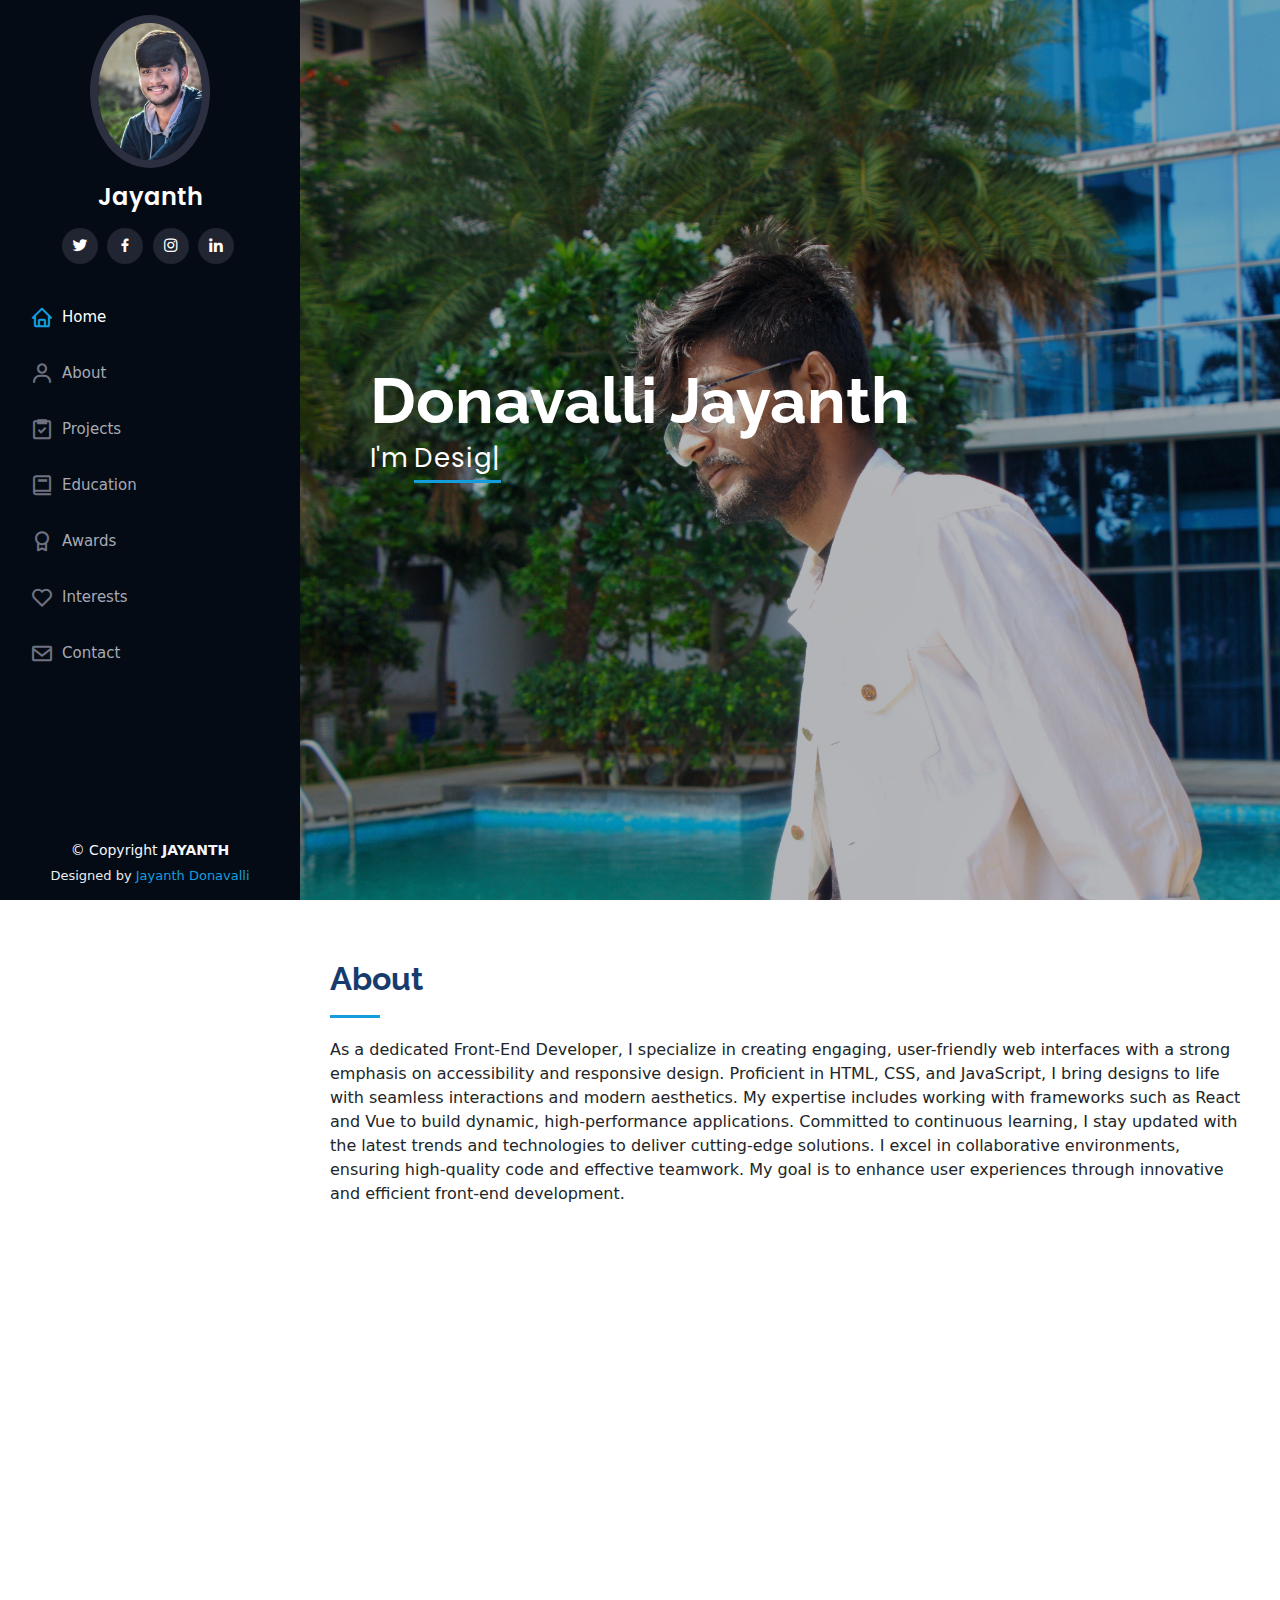
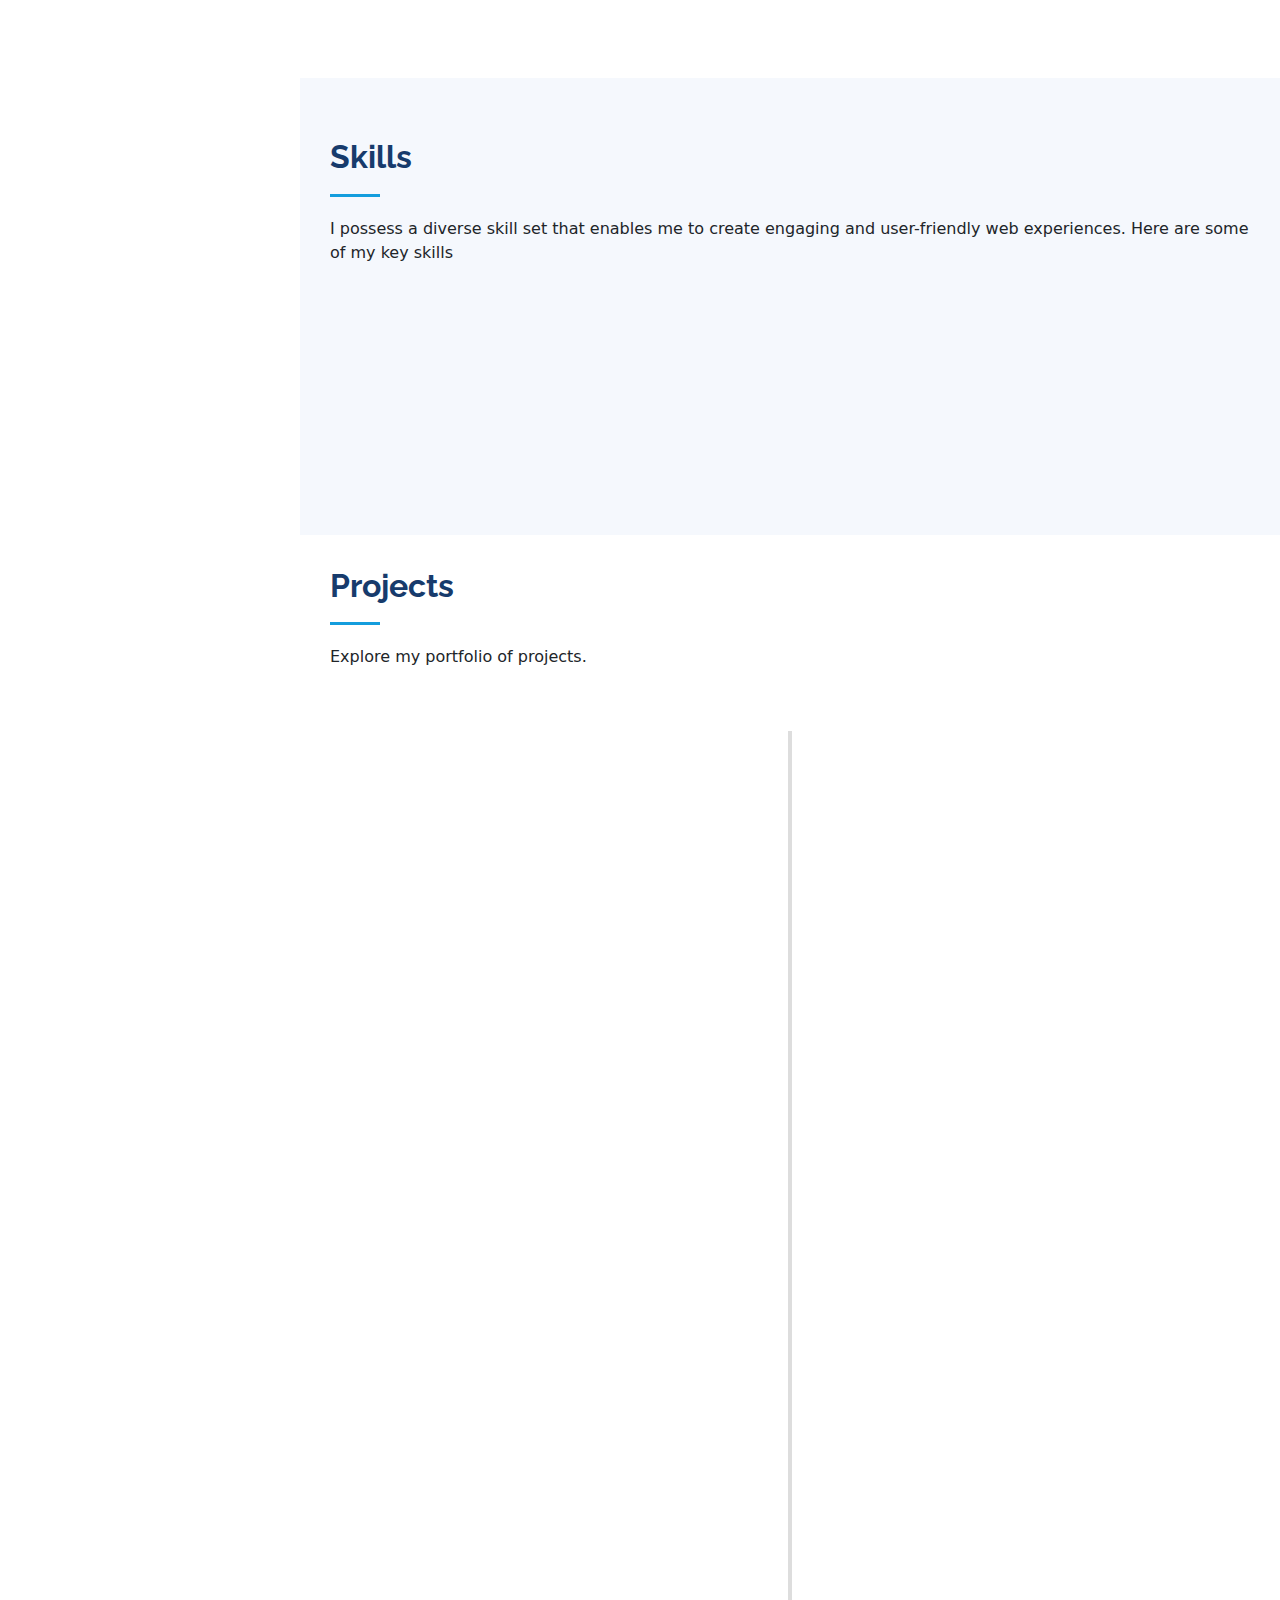
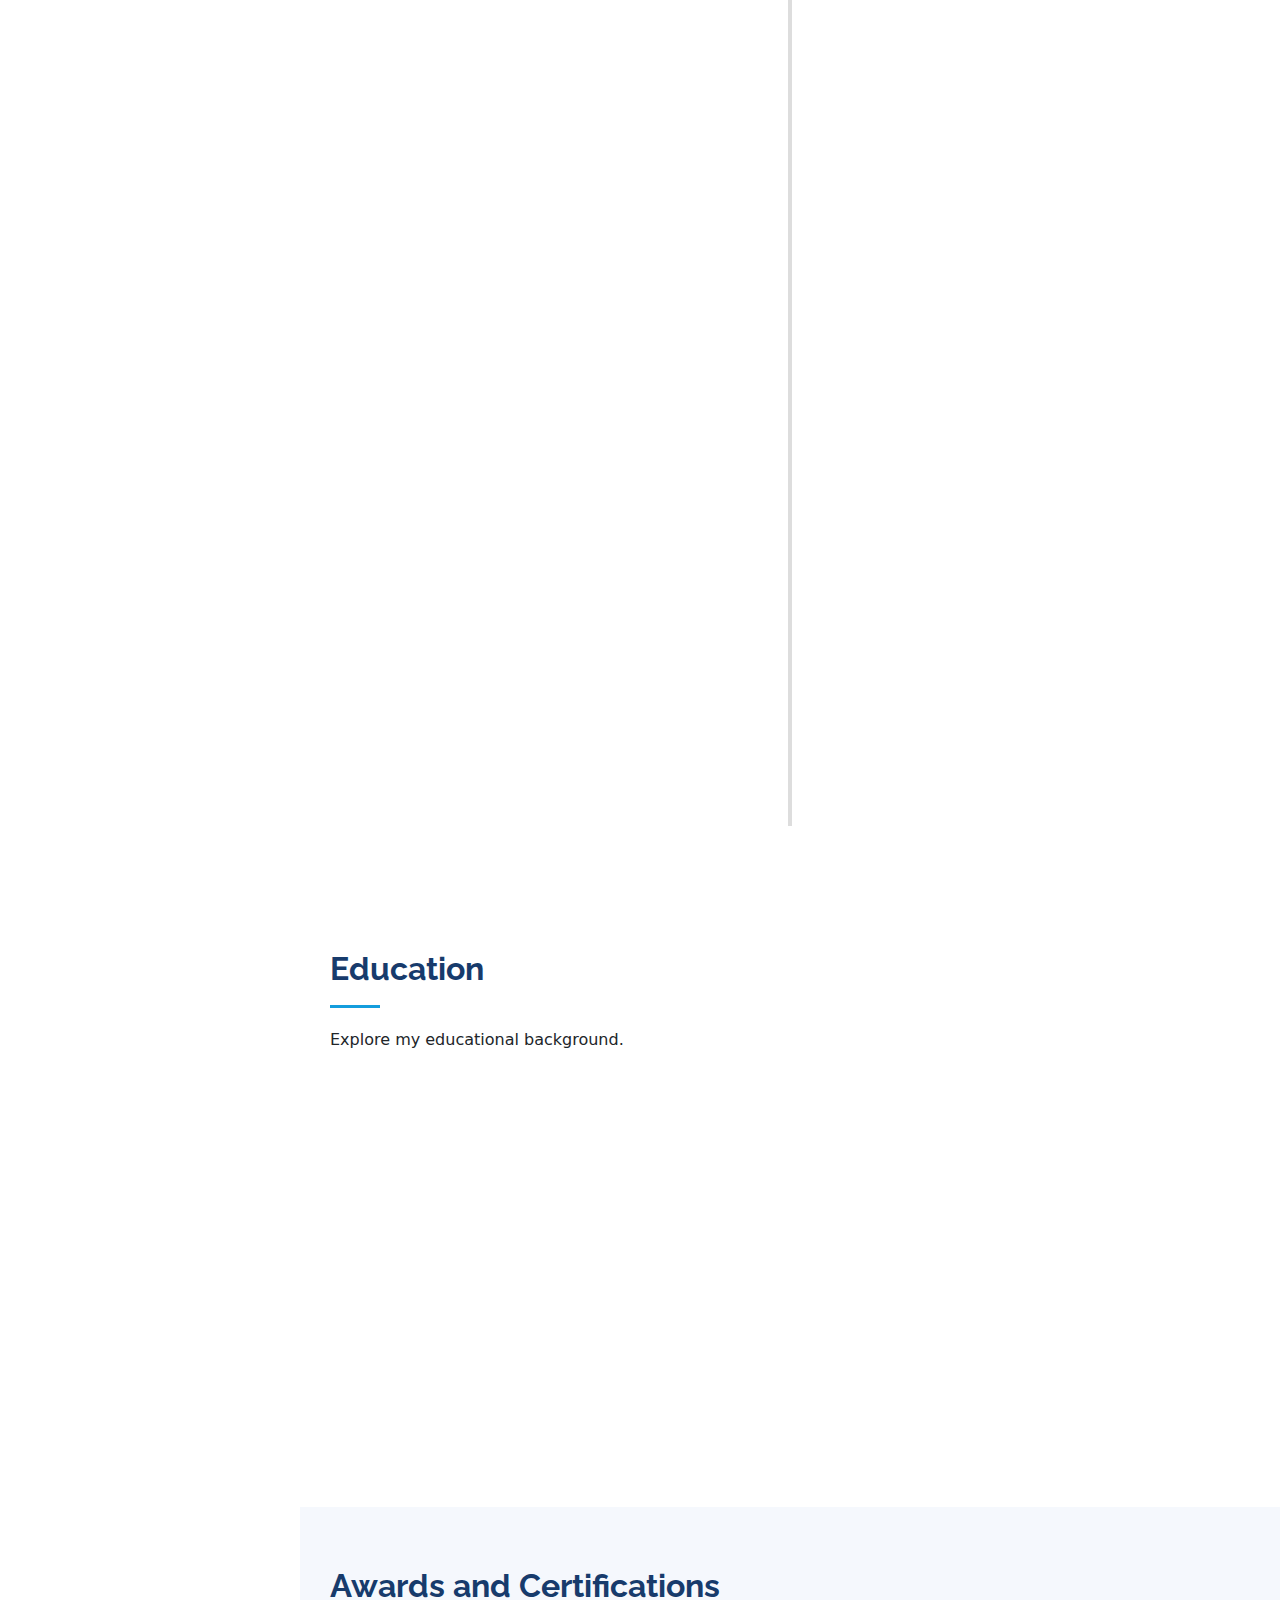
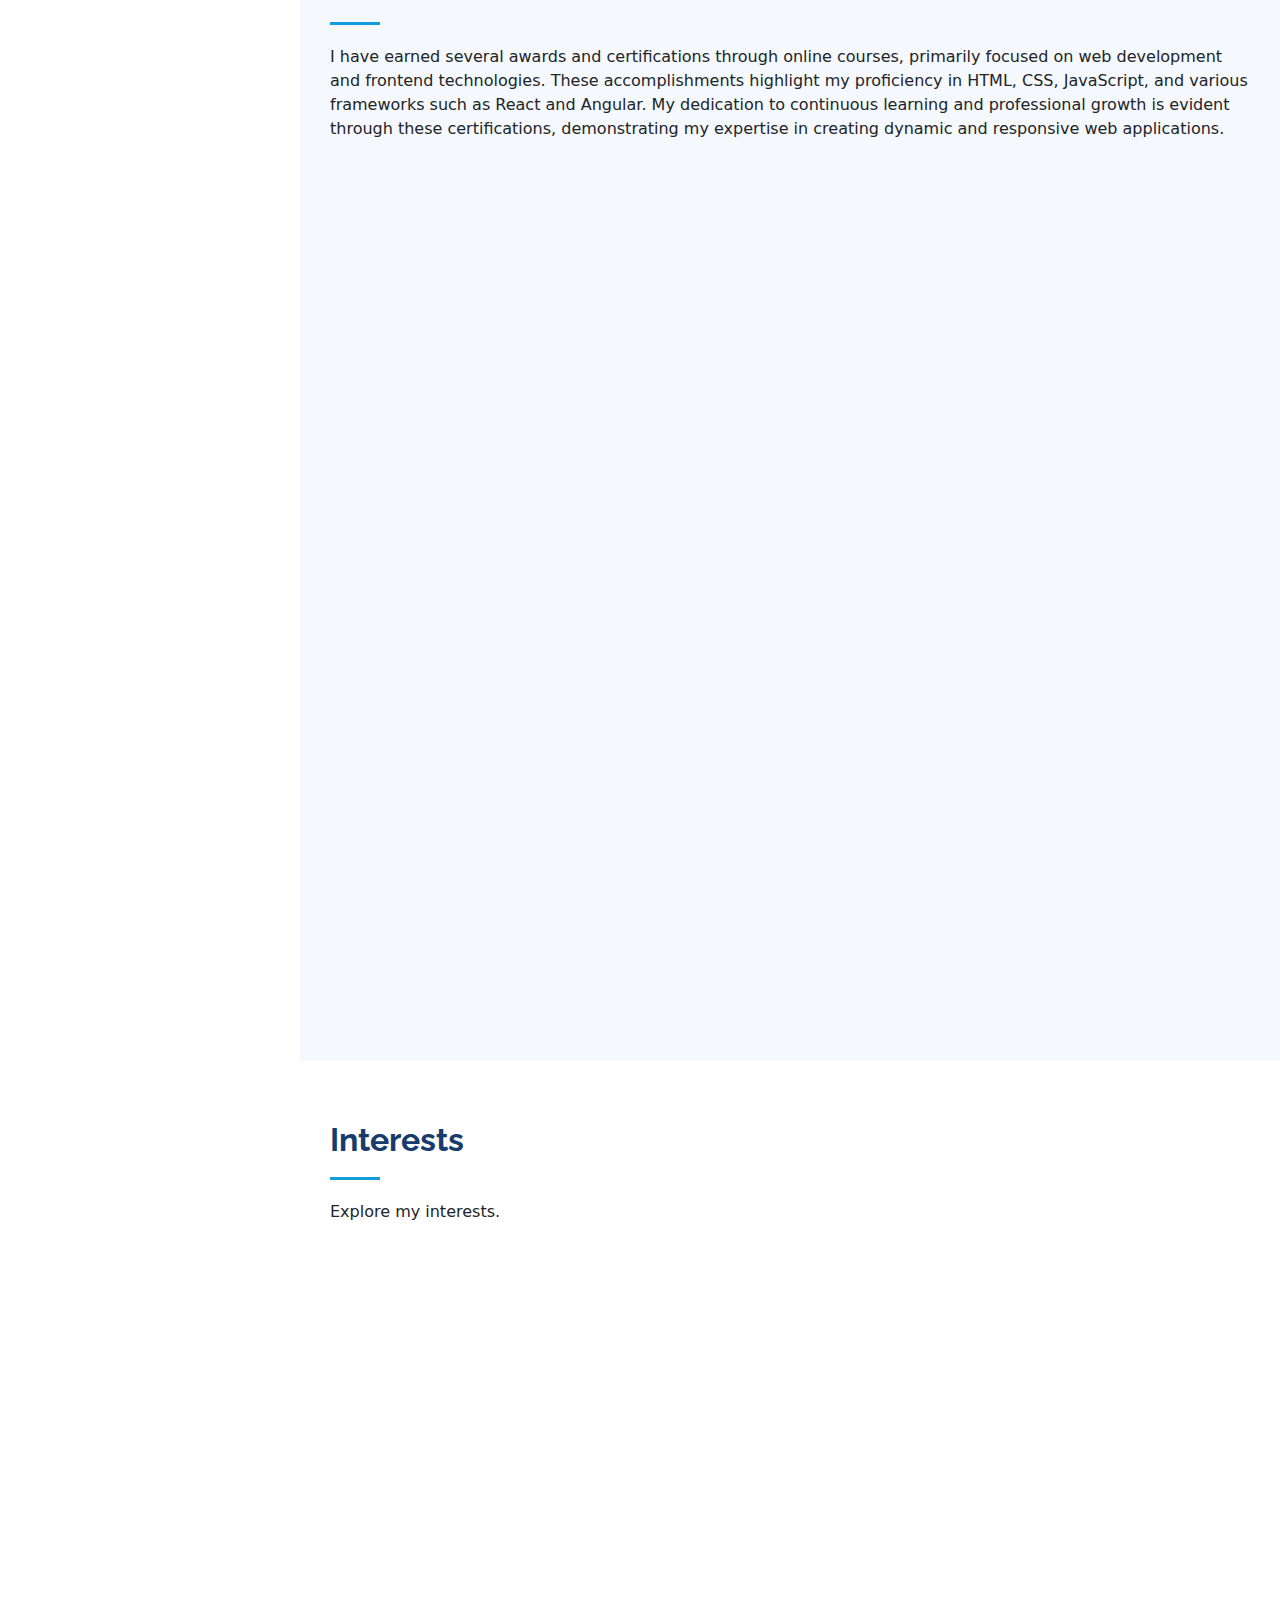
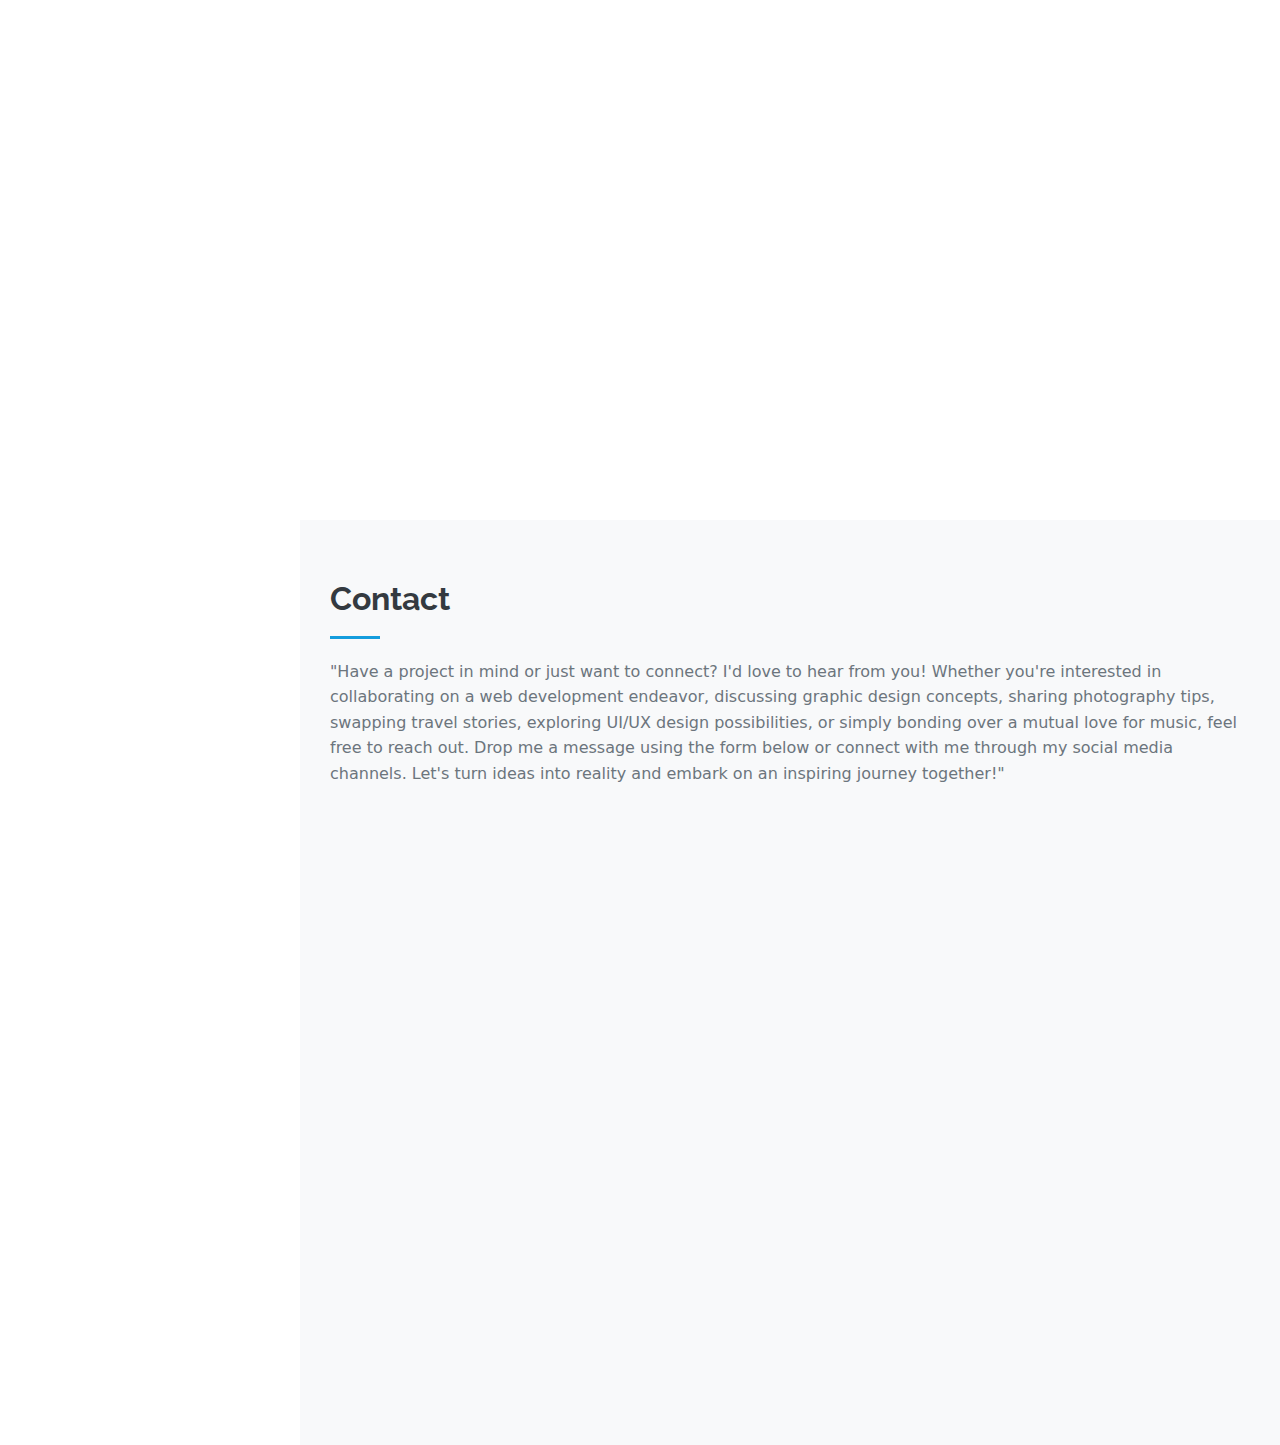
<file: index.html>
<!DOCTYPE html>
<html lang="en">

<head>
  <meta charset="utf-8">
  <meta content="width=device-width, initial-scale=1.0" name="viewport">

  <title>Jayanth Portfolio</title>
  <meta content="" name="description">
  <meta content="" name="keywords">

  <!-- Favicons -->
  <link href="assets/img/jayanth.png" rel="icon">
  <link href="assets/img/jayanth.png" rel="jayanth">

  <!-- Google Fonts -->
  <link href="https://fonts.googleapis.com/css?family=Open+Sans:300,300i,400,400i,600,600i,700,700i|Raleway:300,300i,400,400i,500,500i,600,600i,700,700i|Poppins:300,300i,400,400i,500,500i,600,600i,700,700i" rel="stylesheet">
  <link rel="stylesheet" href="https://cdnjs.cloudflare.com/ajax/libs/font-awesome/6.0.0-beta3/css/all.min.css">
  <!-- Vendor CSS Files -->
  <link href="assets/vendor/aos/aos.css" rel="stylesheet">
  <link href="assets/vendor/bootstrap/css/bootstrap.min.css" rel="stylesheet">
  <link href="assets/vendor/bootstrap-icons/bootstrap-icons.css" rel="stylesheet">
  <link href="assets/vendor/boxicons/css/boxicons.min.css" rel="stylesheet">
  <link href="assets/vendor/glightbox/css/glightbox.min.css" rel="stylesheet">
  <link href="assets/vendor/swiper/swiper-bundle.min.css" rel="stylesheet">

  <!-- Template Main CSS File -->
  <link href="assets/css/style.css" rel="stylesheet">
  <script src="https://cdn.emailjs.com/dist/email.min.js"></script>
  <script>
    (function(){
        emailjs.init("WrK1bJr8aSga8yCZg"); 
    })();
  </script>
</head>

<body>

  <!-- ======= Mobile nav toggle button ======= -->
  <i class="bi bi-list mobile-nav-toggle d-xl-none"></i>

  <!-- ======= Header ======= -->
  <header id="header">
    <div class="d-flex flex-column">

      <div class="profile">
        <img src="assets/img/dp.jpg" alt="" class="img-fluid rounded-circle">
        <h1 class="text-light"><a href="index.html">Jayanth</a></h1>
        <div class="social-links mt-3 text-center">
          <a href="https://twitter.com/jayanth0124?t=_89WgzqbBLLQTeqbkVQtwg&s=09" class="twitter"><i class="bx bxl-twitter"></i></a>
          <a href="https://www.facebook.com/jayanth0124?mibextid=ZbWKwL" class="facebook"><i class="bx bxl-facebook"></i></a>
          <a href="https://www.instagram.com/jayanth.chowdary__/" class="instagram"><i class="bx bxl-instagram"></i></a>
          <a href="https://www.linkedin.com/in/jayanth-donavalli-b835491b1?utm_source=share&utm_campaign=share_via&utm_content=profile&utm_medium=android_app&original_referer=" class="linkedin"><i class="bx bxl-linkedin"></i></a>
        </div>
      </div>

      <nav id="navbar" class="nav-menu navbar">
        <ul>
          <li><a href="#hero" class="nav-link scrollto active"><i class="bx bx-home"></i> <span>Home</span></a></li>
          <li><a href="#about" class="nav-link scrollto"><i class="bx bx-user"></i> <span>About <Menu></Menu></span></a></li>
          <li><a href="#projects" class="nav-link scrollto"><i class="bx bx-task"></i> <span>Projects</span></a></li>
          <li><a href="#education" class="nav-link scrollto"><i class="bx bx-book"></i> <span>Education</span></a></li>
          <li><a href="#awards" class="nav-link scrollto"><i class="bx bx-award"></i> <span>Awards</span></a></li>
          <li><a href="#interests" class="nav-link scrollto"><i class="bx bx-heart"></i> <span>Interests</span></a></li>
          <li><a href="#contact" class="nav-link scrollto"><i class="bx bx-envelope"></i> <span>Contact</span></a></li>
        </ul>
      </nav><!-- .nav-menu -->
    </div>
  </header><!-- End Header -->

  <!-- ======= Hero Section ======= -->
  <section id="hero" class="d-flex flex-column justify-content-center align-items-center">
    <div class="hero-container" data-aos="fade-in">
      <h1>Donavalli Jayanth</h1>
      <p>I'm <span class="typed" data-typed-items="Designer, Developer, Photographer"></span></p>
    </div>
  </section><!-- End Hero -->

  <main id="main">

    <!-- ======= About Section ======= -->
    <section id="about" class="about">
      <div class="container">

        <div class="section-title">
          <h2>About</h2>
          <p>As a dedicated Front-End Developer, I specialize in creating engaging, user-friendly web interfaces with a strong emphasis on accessibility and responsive design. Proficient in HTML, CSS, and JavaScript, I bring designs to life with seamless interactions and modern aesthetics. My expertise includes working with frameworks such as React and Vue to build dynamic, high-performance applications. Committed to continuous learning, I stay updated with the latest trends and technologies to deliver cutting-edge solutions. I excel in collaborative environments, ensuring high-quality code and effective teamwork. My goal is to enhance user experiences through innovative and efficient front-end development.</p>
        </div>

        <div class="row">
          <div class="col-lg-4" data-aos="fade-right">
            <img src="assets/img/dp.jpg" class="img-fluid" alt="">
          </div>
          <div class="col-lg-8 pt-4 pt-lg-0 content" data-aos="fade-left">
            <h3>Frontend Developer</h3>
            <p class="fst-italic">
              I am passionate about staying up-to-date with the latest technologies and trends in frontend development to continuously improve my skills and deliver high-quality solutions that meet the needs of clients and users
            </p>
            <div class="row">
              <div class="col-lg-6">
                <ul>
                  <li><i class="bi bi-chevron-right"></i> <strong>Website:</strong> <span><a href="https://jayanth.xyz">Jayanth</a></span></li>
                  <li><i class="bi bi-chevron-right"></i> <strong>Phone:</strong> <span>+91 7207288496</span></li>
                  <li><i class="bi bi-chevron-right"></i> <strong>City:</strong> <span>Vijayawada, Andhra Pradesh</span></li>
                </ul>
              </div>
              <div class="col-lg-6">
                <ul>
                  <li><i class="bi bi-chevron-right"></i> <strong>Degree:</strong> <span>Bachelor of Engineering</span></li>
                  <li><i class="bi bi-chevron-right"></i> <strong>Email:</strong> <span>jayanthdonavalli0124@gmail.com</span></li>
                  <li><i class="bi bi-chevron-right"></i> <strong>Status:</strong> <span>Student</span></li>
                </ul>
              </div>
            </div>
            <p>
              As a frontend developer, I specialize in building user interfaces and experiences using HTML, CSS, and JavaScript. My primary focus is on creating responsive and visually appealing websites and web applications that engage users and enhance their online experience.
            </p>
          </div>
        </div>

      </div>
    </section><!-- End About Section -->


    <!-- ======= Skills Section ======= -->
    <section id="skills" class="skills section-bg">
      <div class="container">

        <div class="section-title">
          <h2>Skills</h2>
          <p>I possess a diverse skill set that enables me to create engaging and user-friendly web experiences. Here are some of my key skills</p>
        </div>

        <div class="row skills-content">

          <div class="col-lg-6" data-aos="fade-up">

            <div class="progress">
              <span class="skill"><i class="fab fa-html5"></i> HTML <i class="val">70%</i></span>
              <div class="progress-bar-wrap">
                <div class="progress-bar" role="progressbar" aria-valuenow="70" aria-valuemin="0" aria-valuemax="100"></div>
              </div>
            </div>

            <div class="progress">
              <span class="skill"><i class="fab fa-css3-alt"></i> CSS <i class="val">40%</i></span>
              <div class="progress-bar-wrap">
                <div class="progress-bar" role="progressbar" aria-valuenow="40" aria-valuemin="0" aria-valuemax="100"></div>
              </div>
            </div>

            <div class="progress">
              <span class="skill"><i class="fab fa-js-square"></i> JavaScript <i class="val">20%</i></span>
              <div class="progress-bar-wrap">
                <div class="progress-bar" role="progressbar" aria-valuenow="20" aria-valuemin="0" aria-valuemax="100"></div>
              </div>
            </div>

          </div>

          <div class="col-lg-6" data-aos="fade-up" data-aos-delay="100">

            <div class="progress">
              <span class="skill"><i class="fab fa-python"></i> Python <i class="val">30%</i></span>
              <div class="progress-bar-wrap">
                <div class="progress-bar" role="progressbar" aria-valuenow="30" aria-valuemin="0" aria-valuemax="100"></div>
              </div>
            </div>
            

            <div class="progress">
              <span class="skill"><i class="fab fa-figma"></i> Figma <i class="val">50%</i></span>
              <div class="progress-bar-wrap">
                <div class="progress-bar" role="progressbar" aria-valuenow="50" aria-valuemin="0" aria-valuemax="100"></div>
              </div>
            </div>

            <div class="progress">
              <span class="skill"><i class="fab fa-java"></i> Java <i class="val">20%</i></span>
              <div class="progress-bar-wrap">
                <div class="progress-bar" role="progressbar" aria-valuenow="20" aria-valuemin="0" aria-valuemax="100"></div>
              </div>
            </div>

          </div>

        </div>

      </div>
    </section><!-- End Skills Section -->

    <!-- ======= Projects Section ======= -->
    <section id="projects" class="projects">
      <div class="container">

        <div class="section-title">
          <h2>Projects</h2>
          <p>Explore my portfolio of projects.</p>
        </div>

        <style>
          .projects {
            position: relative;
            padding: 2em 0;
          }
          .timeline {
            position: relative;
            margin: 2em 0;
            padding: 1em 0;
            list-style: none;
          }
          .timeline::before {
            content: '';
            position: absolute;
            left: 50%;
            top: 0;
            bottom: 0;
            width: 4px;
            background: #ddd;
            transform: translateX(-50%);
          }
          .timeline-item {
            position: relative;
            margin: 2em 0;
          }
          .timeline-item::before {
            content: '';
            position: absolute;
            width: 100%;
            height: 100%;
            top: 0;
          }
          .timeline-content {
            position: relative;
            width: 45%;
            padding: 1em;
            background: #fff;
            border: 1px solid #ddd;
            box-shadow: 0 2px 4px rgba(0, 0, 0, 0.1);
          }
          .timeline-content.left {
            left: 0;
          }
          .timeline-content.right {
            left: 55%;
          }
          .timeline-content h3 {
            margin-top: 0;
          }
          .timeline-content .subheading {
            margin-bottom: 1em;
          }
          .timeline-item:nth-child(odd) .timeline-content {
            left: 0;
            text-align: left;
          }
          .timeline-item:nth-child(even) .timeline-content {
            left: 55%;
            text-align: left;
          }
          .text-primary {
            color: #007bff;
          }
        </style>

        <div class="timeline">
          <div class="timeline-item" data-aos="fade-up">
            <div class="timeline-content left">
              <h3 class="mb-0">Enhancing Greenery Sustainable Analysis by Data Analysis and Data Visualization.</h3>
              <div class="subheading mb-3">Saveetha University core Project <span class="text-primary">2024-2025</span></div>
              <p>The study assesses their capabilities in determining and enhancing the sustainability of greenery. The dataset comprises diverse environmental variables such as soil quality, water accessibility, and vegetation health, collected from various greenery sites.</p>
            </div>
          </div>
          
          <div class="timeline-item" data-aos="fade-up" data-aos-delay="100">
            <div class="timeline-content right">
              <h3 class="mb-0">SAVEETHA ARMS CLONE</h3>
              <div class="subheading mb-3">Saveetha University Portal <span class="text-primary">November 2022</span></div>
              <p>Cloning Saveetha Arms provided me with invaluable hands-on experience in full-stack development. This project also honed my problem-solving skills as I encountered and resolved challenges related to scalability, optimization, and compatibility across different browsers and devices.</p>
              <ul>
                <li><strong>Website</strong>: <a href="https://arms.sse.saveetha.com/">SIMATS</a></li>
              </ul>
            </div>
          </div>
          
          <div class="timeline-item" data-aos="fade-up" data-aos-delay="200">
            <div class="timeline-content left">
                <h3 class="mb-0">AI Based Gas Level Detection And Automated LPG Cylinder Booking</h3>
                <div class="subheading mb-3">AI with IoT <span class="text-primary">March 2023</span></div>
                <p>Implemented an AI-powered system for LPG gas level detection and automated cylinder booking. This ensures efficient gas management and eliminates the risk of running out of fuel.</p>
                <button type="button" class="button" onclick="window.location.href='assets/ai.pdf'">
                    <span class="button__text">Get PDF</span>
                    <span class="button__icon">
                        <svg class="svg" data-name="Layer 2" id="bdd05811-e15d-428c-bb53-8661459f9307" viewBox="0 0 35 35" xmlns="http://www.w3.org/2000/svg">
                            <path d="M17.5,22.131a1.249,1.249,0,0,1-1.25-1.25V2.187a1.25,1.25,0,0,1,2.5,0V20.881A1.25,1.25,0,0,1,17.5,22.131Z"></path>
                            <path d="M17.5,22.693a3.189,3.189,0,0,1-2.262-.936L8.487,15.006a1.249,1.249,0,0,1,1.767-1.767l6.751,6.751a.7.7,0,0,0,.99,0l6.751-6.751a1.25,1.25,0,0,1,1.768,1.767l-6.752,6.751A3.191,3.191,0,0,1,17.5,22.693Z"></path>
                            <path d="M31.436,34.063H3.564A3.318,3.318,0,0,1,.25,30.749V22.011a1.25,1.25,0,0,1,2.5,0v8.738a.815.815,0,0,0,.814.814H31.436a.815.815,0,0,0,.814-.814V22.011a1.25,1.25,0,1,1,2.5,0v8.738A3.318,3.318,0,0,1,31.436,34.063Z"></path>
                        </svg>
                    </span>
                </button>
            </div>
        </div>
        
        
          
          
          
          <div class="timeline-item" data-aos="fade-up" data-aos-delay="300">
            <div class="timeline-content right">
              <h3 class="mb-0">WEBSITE TRANSLATION</h3>
              <div class="subheading mb-3">For Foreign Clients<span class="text-primary">  May 2024</span></div>
              <p>I worked on the Sreeson.ca website, where I translated the content from English to Arabic. I used JSON to manage and store the translations and modified JavaScript to ensure the content displayed correctly in both languages. Additionally, I updated the navigation links to ensure they redirected to the correct sections within the website, providing a smooth user experience. This project improved accessibility for Arabic-speaking users and enhanced the overall functionality of the site.</p>
              <ul>
                <li><strong>Website</strong>: <a href="https://www.sreeson.ca/">Sreeson.ca</a></li>
              </ul>
            </div>
          </div>
          
        </div>

      </div>
    </section><!-- End Projects Section -->



    <!-- ======= Education Section ======= -->
    <section id="education" class="education">
      <div class="container">

        <div class="section-title">
          <h2>Education</h2>
          <p>Explore my educational background.</p>
        </div>

        <div class="row">
          <div class="col-md-12 icon-box" data-aos="fade-up">
            <div class="icon"><i class="bi bi-book"></i></div>
            <div class="resume-item d-flex flex-column flex-md-row">
              <div class="resume-content mr-auto">
                <h3 class="mb-0">Bachelor of Engineering</h3>
                <div>SIMATS Engineering College</div>
                <div class="subheading mb-3">CGPA: 8.8</div>
              </div>
              <div class="resume-date text-md-right">
                <span class="text-primary">2021 - 2025</span>
              </div>
            </div>
          </div>
          
          <div class="col-md-12 icon-box" data-aos="fade-up">
            <div class="icon"><i class="bi bi-book"></i></div>
            <div class="resume-item d-flex flex-column flex-md-row">
              <div class="resume-content mr-auto">
                <h3 class="mb-0">Intermediate</h3>
                <div>Narayana Junior College</div>
                <div class="subheading mb-3">GPA: 92%</div>
              </div>
              <div class="resume-date text-md-right">
                <span class="text-primary">2019 - 2021</span>
              </div>
            </div>
          </div>
          
          <div class="col-md-12 icon-box" data-aos="fade-up">
            <div class="icon"><i class="bi bi-book"></i></div>
            <div class="resume-item d-flex flex-column flex-md-row">
              <div class="resume-content mr-auto">
                <h3 class="mb-0">10th Class</h3>
                <div>Sri Chaitanya School</div>
                <div class="subheading mb-3">GPA: 9.8 Points</div>
              </div>
              <div class="resume-date text-md-right">
                <span class="text-primary">2018 - 2019</span>
              </div>
            </div>
          </div>
        </div>

      </div>
    </section><!-- End Education Section -->



    <!-- ======= Awards Section ======= -->
    <section id="awards" class="portfolio section-bg">
      <div class="container">

        <div class="section-title">
          <h2>Awards and Certifications</h2>
          <p>I have earned several awards and certifications through online courses, primarily focused on web development and frontend technologies. These accomplishments highlight my proficiency in HTML, CSS, JavaScript, and various frameworks such as React and Angular. My dedication to continuous learning and professional growth is evident through these certifications, demonstrating my expertise in creating dynamic and responsive web applications.</p>
        </div>

        <div class="row" data-aos="fade-up">
          <div class="col-lg-12 d-flex justify-content-center">
            <ul id="portfolio-flters">
              <li data-filter="*" class="filter-active">All</li>
              <li data-filter=".filter-app">Online Courses</li>
              <li data-filter=".filter-card">Internship</li>
              <li data-filter=".filter-web">symposiums</li>
            </ul>
          </div>
        </div>

        <div class="row portfolio-container" data-aos="fade-up" data-aos-delay="100">

          <div class="col-lg-4 col-md-6 portfolio-item filter-app">
            <div class="portfolio-wrap">
              <img src="assets/img/portfolio/great.jpg" class="img-fluid" alt="">
              <div class="portfolio-links">
                <a href="assets/img/portfolio/great.jpg" data-gallery="portfolioGallery" class="portfolio-lightbox" title="Great Learning"><i class="bx bx-plus"></i></a>
                <a href="awards/great-learning.html" title="More Details"><i class="bx bx-link"></i></a>
              </div>
            </div>
          </div>

          <div class="col-lg-4 col-md-6 portfolio-item filter-app">
            <div class="portfolio-wrap">
              <img src="assets/img/portfolio/hacker.jpg" class="img-fluid" alt="">
              <div class="portfolio-links">
                <a href="assets/img/portfolio/hacker.jpg" data-gallery="portfolioGallery" class="portfolio-lightbox" title="Hacker Rank"><i class="bx bx-plus"></i></a>
                <a href="awards/hacker_rank.html" title="More Details"><i class="bx bx-link"></i></a>
              </div>
            </div>
          </div>

          <div class="col-lg-4 col-md-6 portfolio-item filter-app">
            <div class="portfolio-wrap">
              <img src="assets/img/portfolio/forage.jpg" class="img-fluid" alt="">
              <div class="portfolio-links">
                <a href="assets/img/portfolio/forage.jpg" data-gallery="portfolioGallery" class="portfolio-lightbox" title="Forage"><i class="bx bx-plus"></i></a>
                <a href="awards/forage.html" title="More Details"><i class="bx bx-link"></i></a>
              </div>
            </div>
          </div>

          <div class="col-lg-4 col-md-6 portfolio-item filter-app">
            <div class="portfolio-wrap">
              <img src="assets/img/portfolio/geekster.jpg" class="img-fluid" alt="">
              <div class="portfolio-links">
                <a href="assets/img/portfolio/geekster.jpg" data-gallery="portfolioGallery" class="portfolio-lightbox" title="Geekster"><i class="bx bx-plus"></i></a>
                <a href="awards/geekster.html" title="More Details"><i class="bx bx-link"></i></a>
              </div>
            </div>
          </div>

          <div class="col-lg-4 col-md-6 portfolio-item filter-app">
            <div class="portfolio-wrap">
              <img src="assets/img/portfolio/saylor.jpg" class="img-fluid" alt="">
              <div class="portfolio-links">
                <a href="assets/img/portfolio/saylor.jpg" data-gallery="portfolioGallery" class="portfolio-lightbox" title="Saylor"><i class="bx bx-plus"></i></a>
                <a href="awards/saylor.html" title="More Details"><i class="bx bx-link"></i></a>
              </div>
            </div>
          </div>

          <div class="col-lg-4 col-md-6 portfolio-item filter-web">
            <div class="portfolio-wrap">
              <img src="assets/img/portfolio/saveetha.jpg" class="img-fluid" alt="">
              <div class="portfolio-links">
                <a href="assets/img/portfolio/saveetha.jpg" data-gallery="portfolioGallery" class="portfolio-lightbox" title="Saveetha School of Engineering"><i class="bx bx-plus"></i></a>
                <a href="awards/simats.html" title="More Details"><i class="bx bx-link"></i></a>
              </div>
            </div>
          </div>

          <div class="col-lg-4 col-md-6 portfolio-item filter-card">
            <div class="portfolio-wrap">
              <img src="assets/img/portfolio/garuda.jpg" class="img-fluid" alt="">
              <div class="portfolio-links">
                <a href="assets/img/portfolio/garuda.jpg" data-gallery="portfolioGallery" class="portfolio-lightbox" title="Garuda"><i class="bx bx-plus"></i></a>
                <a href="awards/garuda.html" title="More Details"><i class="bx bx-link"></i></a>
              </div>
            </div>
          </div>

          <div class="col-lg-4 col-md-6 portfolio-item filter-card">
            <div class="portfolio-wrap">
              <img src="assets/img/portfolio/cyber.jpg" class="img-fluid" alt="">
              <div class="portfolio-links">
                <a href="assets/img/portfolio/cyber.jpg" data-gallery="portfolioGallery" class="portfolio-lightbox" title="Cyber Wave"><i class="bx bx-plus"></i></a>
                <a href="awards/cyber.html" title="More Details"><i class="bx bx-link"></i></a>
              </div>


            </div>
          </div>

          <div class="col-lg-4 col-md-6 portfolio-item filter-web">
            <div class="portfolio-wrap">
              <img src="assets/img/portfolio/other_clg.jpg" class="img-fluid" alt="">
              <div class="portfolio-links">
                <a href="assets/img/portfolio/other_clg.jpg" data-gallery="portfolioGallery" class="portfolio-lightbox" title="Others"><i class="bx bx-plus"></i></a>
                <a href="awards/other.html" title="More Details"><i class="bx bx-link"></i></a>
              </div>
            </div>
          </div>

        </div>

      </div>
    </section><!-- End Awards Section -->

  <!-- ======= Interests Section ======= -->
    <section id="interests" class="interests">
      <div class="container">

        <div class="section-title">
          <h2>Interests</h2>
          <p>Explore my interests.</p>
        </div>

        <div class="row">
          <div class="col-lg-4 col-md-6 icon-box" data-aos="fade-up">
            <div class="icon"><i class="bi bi-laptop"></i></div>
            <h4 class="title"><a href="#">Web Development</a></h4>
            <p class="description">As a web development enthusiast, I'm passionate about crafting engaging and user-friendly digital experiences. From front-end design to back-end functionality, I enjoy diving into the intricacies of coding languages and frameworks to bring ideas to life on the web.
            </p>
          </div>
          <div class="col-lg-4 col-md-6 icon-box" data-aos="fade-up" data-aos-delay="100">
            <div class="icon"><i class="bi bi-pencil"></i></div>
            <h4 class="title"><a href="#">Graphic Design</a></h4>
            <p class="description">Graphic design is my creative playground where I blend visual aesthetics with strategic thinking. I love exploring the interplay of colors, typography, and imagery to communicate messages effectively and leave a lasting impression.</p>
          </div>
          <div class="col-lg-4 col-md-6 icon-box" data-aos="fade-up" data-aos-delay="200">
            <div class="icon"><i class="bi bi-camera"></i></div>
            <h4 class="title"><a href="#">Photography</a></h4>
            <p class="description">Photography is my lens to capture the beauty and diversity of the world around us. Whether it's exploring new landscapes or finding the extraordinary in the ordinary, I'm constantly seeking to freeze moments in time and evoke emotions through my lens.</p>
          </div>
          <div class="col-lg-4 col-md-6 icon-box" data-aos="fade-up" data-aos-delay="300">
            <div class="icon"><i class="bi bi-globe"></i></div>
            <h4 class="title"><a href="#">Travel</a></h4>
            <p class="description">Traveling isn't just a hobby; it's a way of life for me. Exploring new cultures, cuisines, and landscapes ignites my sense of adventure and broadens my perspective. Each journey is an opportunity to embrace diversity, create unforgettable memories, and foster personal growth.</p>
          </div>
          <div class="col-lg-4 col-md-6 icon-box" data-aos="fade-up" data-aos-delay="400">
            <div class="icon"><i class="bi bi-brightness-high"></i></div>
            <h4 class="title"><a href="#">UI/UX Design</a></h4>
            <p class="description">UI/UX design is where functionality meets aesthetics, and I thrive in finding the perfect balance between the two. From wireframing to prototyping, I enjoy crafting seamless and intuitive user experiences that resonate with audiences and elevate digital products to the next level.</p>
          </div>
          <div class="col-lg-4 col-md-6 icon-box" data-aos="fade-up" data-aos-delay="500">
            <div class="icon"><i class="bi bi-headset"></i></div>
            <h4 class="title"><a href="#">Music</a></h4>
            <p class="description">Explore the world of music, from classical to contemporary genres. Discover new artists, albums, and songs. Learn about music theory, composition, and performance techniques</p>
          </div>
          <div class="col-lg-4 col-md-6 icon-box" data-aos="fade-up" data-aos-delay="500">
            <div class="icon"><i class="bi bi-shield-check"></i></div>
            <h4 class="title"><a href="#">Ethical Hacking</a></h4>
            <p class="description">Learn about ethical hacking, cybersecurity, and penetration testing to protect digital assets and enhance security measures. Explore tools, techniques, and methodologies for identifying and mitigating security vulnerabilities.</p>
          </div>
          
        </div>

      </div>
    </section><!-- End Interests Section -->

    <!-- ======= Contact Section ======= -->
    <section id="contact" class="contact">
      <div class="container">

        <div class="section-title">
          <h2>Contact</h2>
          <p>"Have a project in mind or just want to connect? I'd love to hear from you! Whether you're interested in collaborating on a web development endeavor, discussing graphic design concepts, sharing photography tips, swapping travel stories, exploring UI/UX design possibilities, or simply bonding over a mutual love for music, feel free to reach out. Drop me a message using the form below or connect with me through my social media channels. Let's turn ideas into reality and embark on an inspiring journey together!"</p>
        </div>

        <div class="row" data-aos="fade-in">

          <div class="col-lg-5 d-flex align-items-stretch">
            <div class="info">
              <div class="address">
                <i class="bi bi-geo-alt"></i>
                <h4>Location:</h4>
                <p>Vijayawada, Andhra Pradesh, 521105</p>
              </div>

              <div class="email">
                <i class="bi bi-envelope"></i>
                <h4>Email:</h4>
                <p>jayanthdonavalli0124@gmail.com</p>
              </div>

              <div class="phone">
                <i class="bi bi-phone"></i>
                <h4>Call:</h4>
                <p>+91 7207288496</p>

                <!-- Line -->
                <hr style="border: 2px solid black; width: 80%; margin: 10px auto;">

                <!-- Social Media Icons -->
                <div class="social-icons mt-3 d-flex justify-content-center">
                  <a href="https://www.facebook.com/jayanth0124?mibextid=ZbWKwL" class="facebook"><i class="bi bi-facebook"></i></a>
                  <a href="https://twitter.com/jayanth0124?t=_89WgzqbBLLQTeqbkVQtwg&s=09" class="twitter"><i class="bi bi-twitter"></i></a>
                  <a href="https://www.instagram.com/jayanth.chowdary__/" class="instagram"><i class="bi bi-instagram"></i></a>
                  <a href="jayanthdonavalli0124@gmail.com" class="email"><i class="bi bi-envelope"></i></a>
                  <a href="https://github.com/jayanth0124" class="github"><i class="bi bi-github"></i></a>
                  <!-- Add more social media icons as needed -->
                </div>
              </div>
            </div>
          </div>

          <div class="col-lg-7 mt-5 mt-lg-0 d-flex align-items-stretch">
            <form id="contact-form" class="php-email-form" method="post" role="form" action="javascript:void(0);">
              <div class="row">
                <div class="form-group col-md-6">
                  <label for="name">Your Name</label>
                  <input type="text" name="name" class="form-control" id="name" required>
                </div>
                <div class="form-group col-md-6">
                  <label for="email">Your Email</label>
                  <input type="email" class="form-control" name="email" id="email" required>
                </div>
              </div>
              <div class="form-group">
                <label for="subject">Subject</label>
                <input type="text" class="form-control" name="subject" id="subject" required>
              </div>
              <div class="form-group">
                <label for="message">Message</label>
                <textarea class="form-control" name="message" rows="10" id="message" required></textarea>
              </div>
              <div class="my-3">
                <div class="error-message"></div>
                <div class="sent-message">Your message has been sent. Thank you!</div>
              </div>
              <div class="text-center"><button type="submit">Submit</button></div>
            </form>
          </div>          
        </div>

      </div>
    </section><!-- End Contact Section -->
    <style>
      /* Add your custom CSS styles here */
    .contact {
      background-color: #f8f9fa;
      padding: 60px 0;
    }

    .contact .section-title h2 {
      font-size: 32px;
      font-weight: bold;
      color: #343a40;
      margin-bottom: 20px;
    }

    .contact .section-title p {
      font-size: 16px;
      color: #6c757d;
      line-height: 1.6;
    }

    .contact .info {
      background-color: #fff;
      padding: 30px;
      border-radius: 10px;
      box-shadow: 0 0 30px rgba(0, 0, 0, 0.1);
    }

    .contact .info h4 {
      font-size: 20px;
      font-weight: bold;
      color: #343a40;
      margin-bottom: 15px;
    }

    .contact .info p {
      font-size: 16px;
      color: #6c757d;
    }

    .contact .info hr {
      margin: 15px 0;
      border: 0;
      border-top: 1px solid #dee2e6;
    }

    .contact .social-icons a {
      font-size: 24px;
      color: #6c757d;
      margin: 0 10px;
    }

    .contact .social-icons a:hover {
      color: #007bff;
    }

    .contact form {
      background-color: #fff;
      padding: 30px;
      border-radius: 10px;
      box-shadow: 0 0 30px rgba(0, 0, 0, 0.1);
    }

    .contact form label {
      font-weight: bold;
      color: #343a40;
    }

    .contact form input[type="text"],
    .contact form input[type="email"],
    .contact form textarea {
      width: 100%;
      padding: 10px;
      margin-bottom: 20px;
      border: 1px solid #ced4da;
      border-radius: 5px;
    }

    .contact form textarea {
      height: 150px;
    }

    .contact form button {
      width: 100%;
      padding: 15px;
      border: none;
      border-radius: 5px;
      background-color: #007bff;
      color: #fff;
      font-size: 16px;
      cursor: pointer;
      transition: background-color 0.3s ease;
    }

    .contact form button:hover {
      background-color: #0056b3;
    }

    .contact form .my-3 {
      position: relative;
    }

    .contact form .loading,
    .contact form .error-message,
    .contact form .sent-message {
      display: none;
      position: absolute;
      top: 0;
      left: 0;
      width: 100%;
      padding: 10px;
      font-size: 14px;
      border-radius: 5px;
    }

    .contact form .loading {
      background-color: rgba(255, 255, 255, 0.8);
      color: #343a40;
    }

    .contact form .error-message {
      background-color: #dc3545;
      color: #fff;
    }

    .contact form .sent-message {
      background-color: #28a745;
      color: #fff;
    }

    </style>

    <!-- Include EmailJS library -->
    <script src="https://cdn.emailjs.com/dist/email.min.js"></script>
    <script type="text/javascript">
      document.addEventListener('DOMContentLoaded', function() {
        // Initialize EmailJS
        emailjs.init('WrK1bJr8aSga8yCZg'); // Replace with your actual EmailJS user ID

        document.getElementById('contact-form').addEventListener('submit', function(event) {
          event.preventDefault();

          // These IDs from the previous steps
          const serviceID = 'service_pnvzq9b'; // Replace with your actual EmailJS service ID
          const templateID = 'template_jpfi5x4'; // Replace with your actual EmailJS template ID

          // Collect form data
          const nameElement = document.getElementById('name');
          const emailElement = document.getElementById('email');
          const subjectElement = document.getElementById('subject');
          const messageElement = document.querySelector('textarea[name="message"]');

          if (!nameElement || !emailElement || !subjectElement || !messageElement) {
            console.error('One or more form elements not found.');
            alert('Form submission failed. Please check the form and try again.');
            return;
          }

          const formData = {
            to_name: 'Recipient Name', // Ensure this matches the variable in your EmailJS template
            from_name: nameElement.value,
            from_email: emailElement.value, // This should match the variable in your EmailJS template
            subject: subjectElement.value,
            message: messageElement.value
          };

          // Log form data to the console for debugging
          console.log('Form Data:', formData);

          // Send the form data using EmailJS
          emailjs.send(serviceID, templateID, formData)
            .then(function(response) {
              console.log('SUCCESS!', response.status, response.text);
              alert('Your message has been sent successfully!');
              document.getElementById('contact-form').reset(); // Reset form after successful submission
            }, function(error) {
              console.error('FAILED...', error);
              alert('Failed to send your message. Please try again.');
            });
        });
      });
    </script>







    
    <style>
      .social-icons a {
        margin: 0 10px; /* Adjust the margin as needed */
      }
    </style>
  </main><!-- End #main -->


  <!-- ======= Footer ======= -->
  <footer id="footer">
    <div class="container">
      <div class="copyright">
        &copy; Copyright <strong><span>JAYANTH</span></strong>
      </div>
      <div class="credits">
        Designed by <a href="https://github.com/Jayanth0124">Jayanth Donavalli</a>
      </div>
    </div>
  </footer><!-- End  Footer -->

  <a href="#" class="back-to-top d-flex align-items-center justify-content-center"><i class="bi bi-arrow-up-short"></i></a>

  <!-- Vendor JS Files -->
  <script src="assets/vendor/purecounter/purecounter_vanilla.js"></script>
  <script src="assets/vendor/aos/aos.js"></script>
  <script src="assets/vendor/bootstrap/js/bootstrap.bundle.min.js"></script>
  <script src="assets/vendor/glightbox/js/glightbox.min.js"></script>
  <script src="assets/vendor/isotope-layout/isotope.pkgd.min.js"></script>
  <script src="assets/vendor/swiper/swiper-bundle.min.js"></script>
  <script src="assets/vendor/typed.js/typed.umd.js"></script>
  <script src="assets/vendor/waypoints/noframework.waypoints.js"></script>
  <script src="assets/vendor/php-email-form/validate.js"></script>

  <!-- Template Main JS File -->
  <script src="assets/js/main.js"></script>

</body>

</html>
</file>
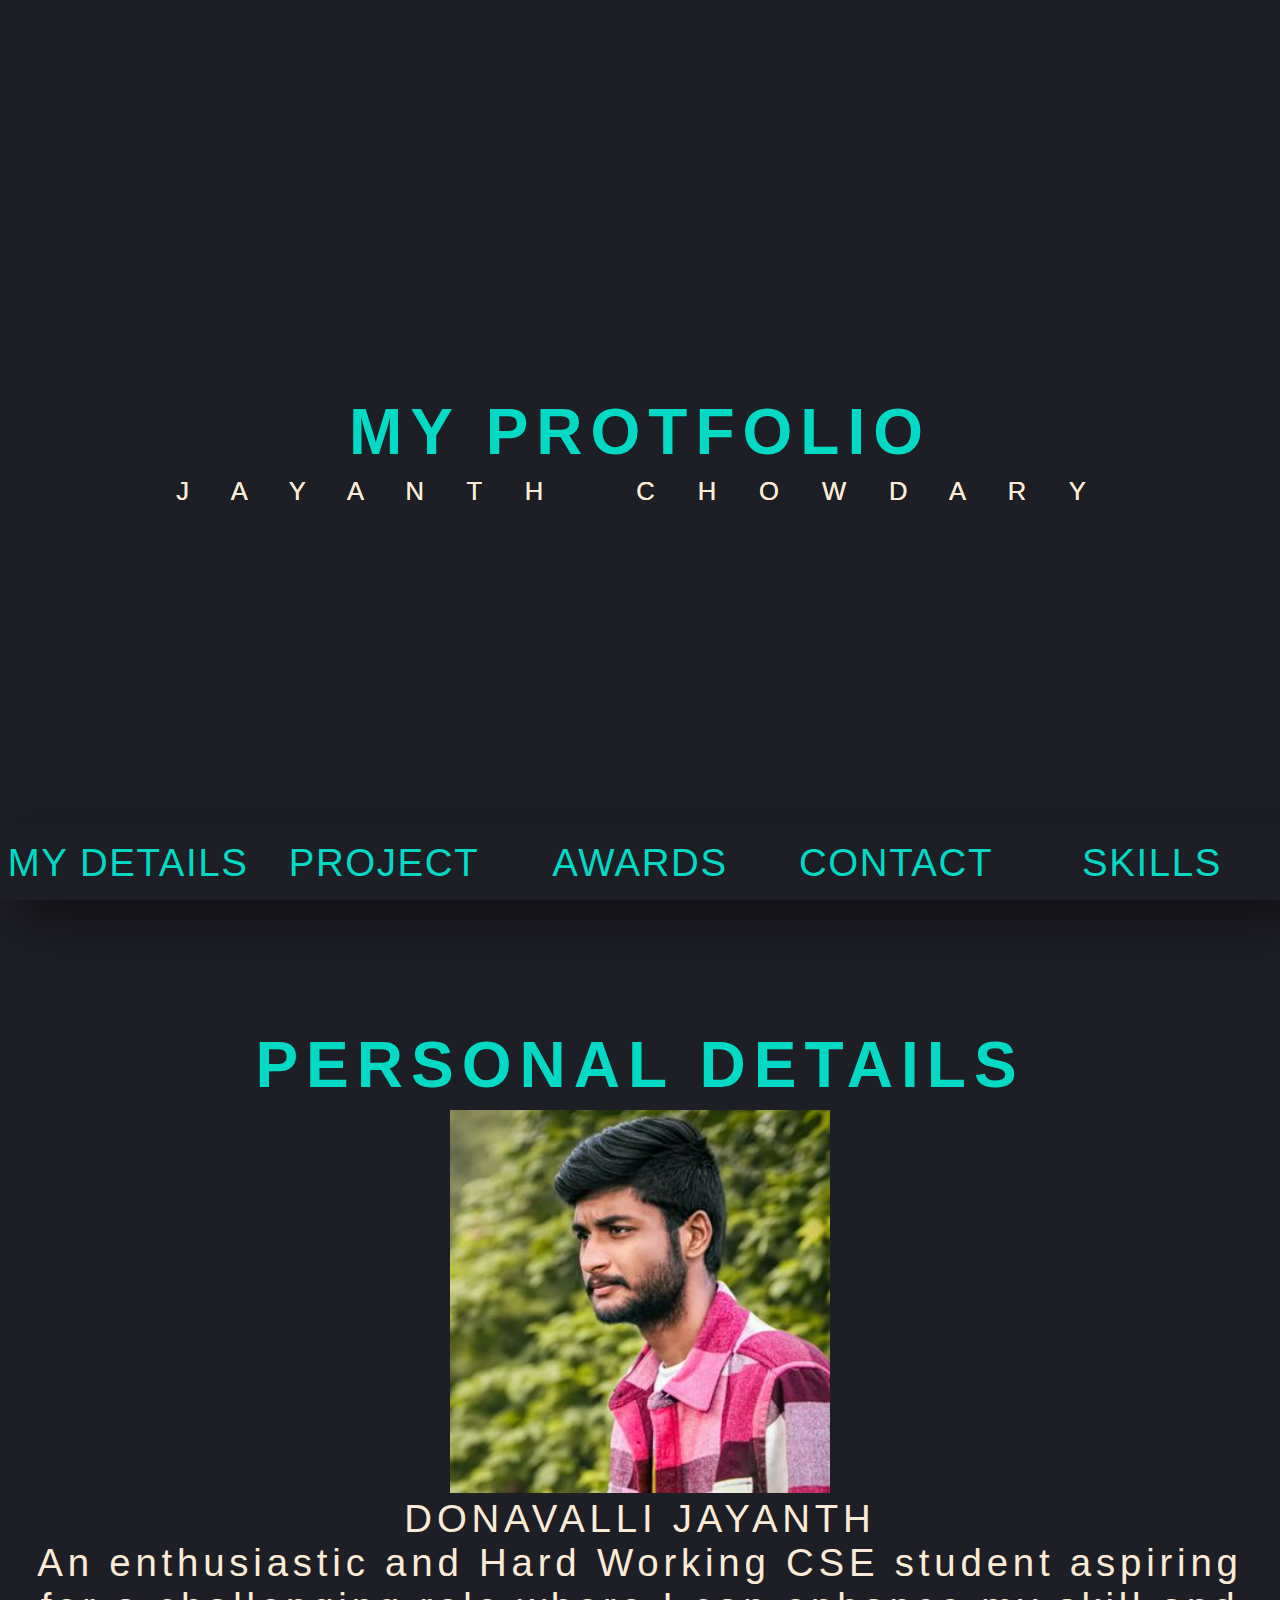
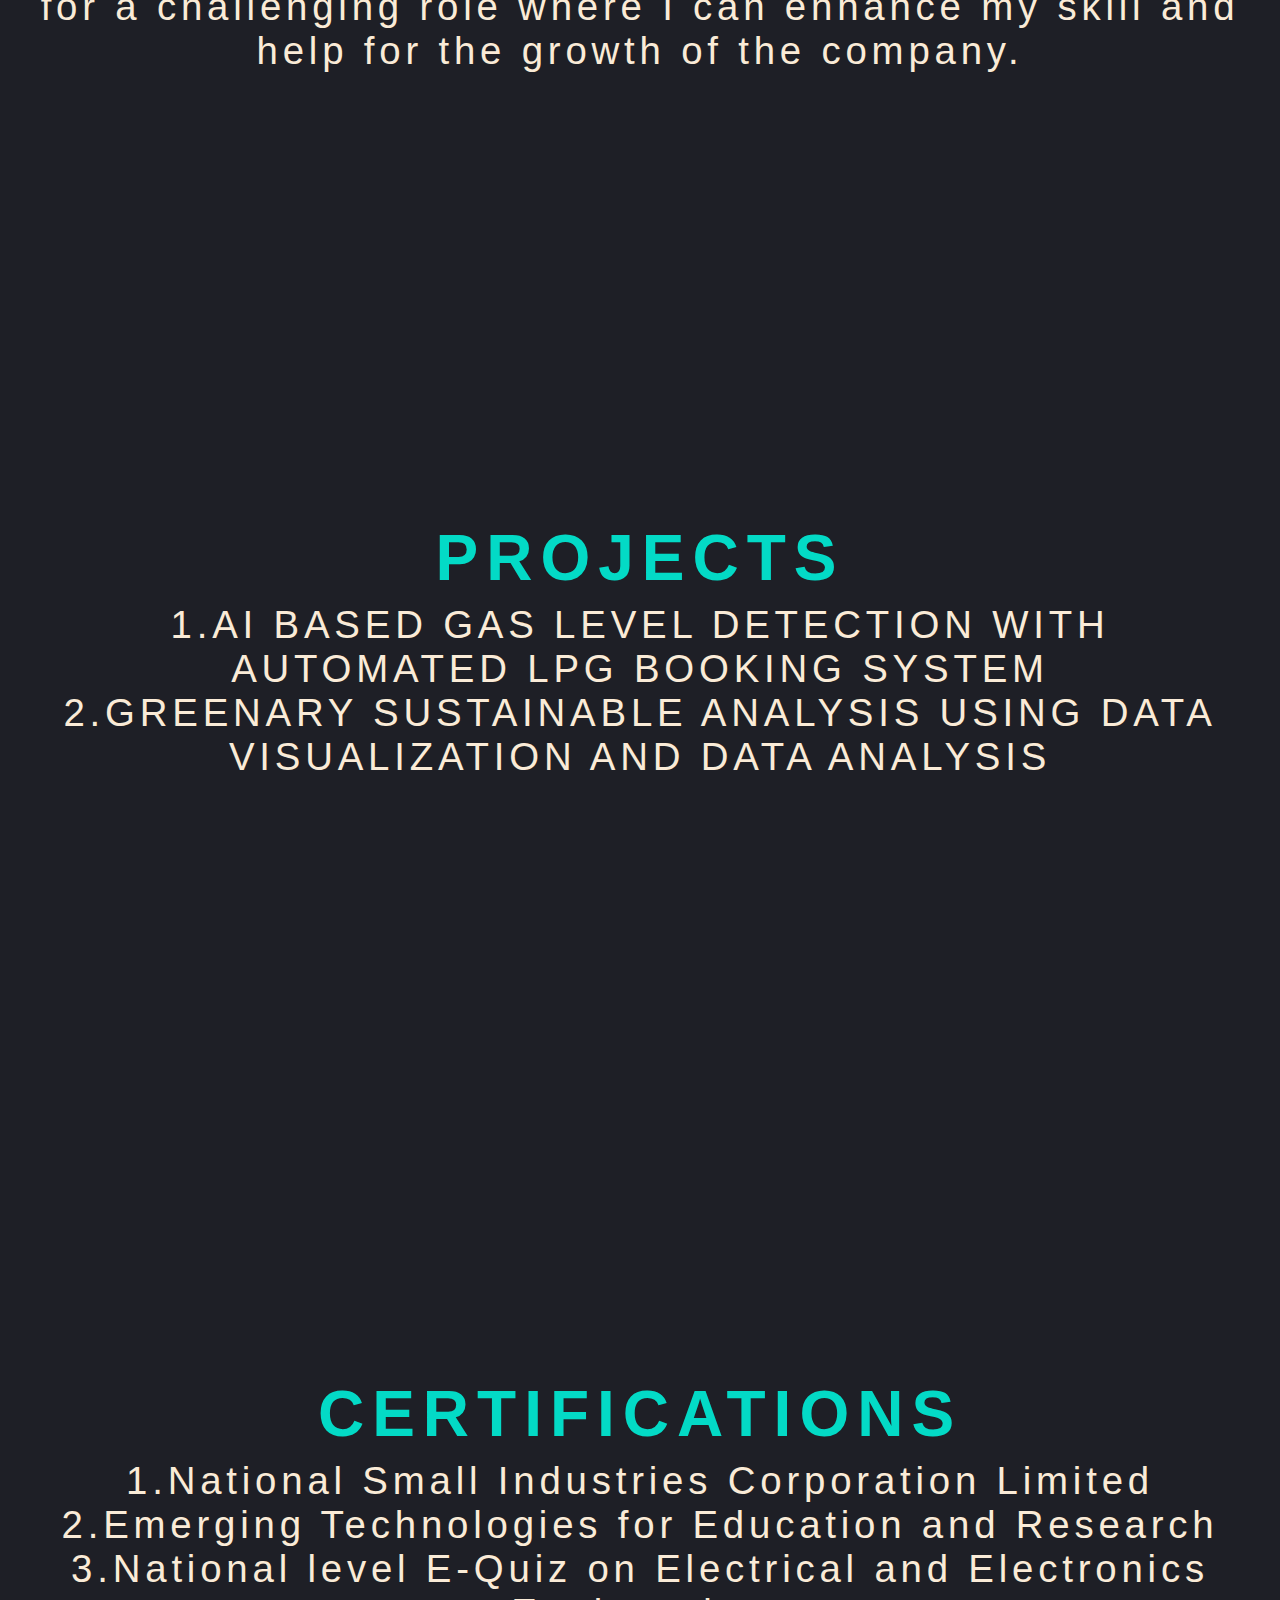
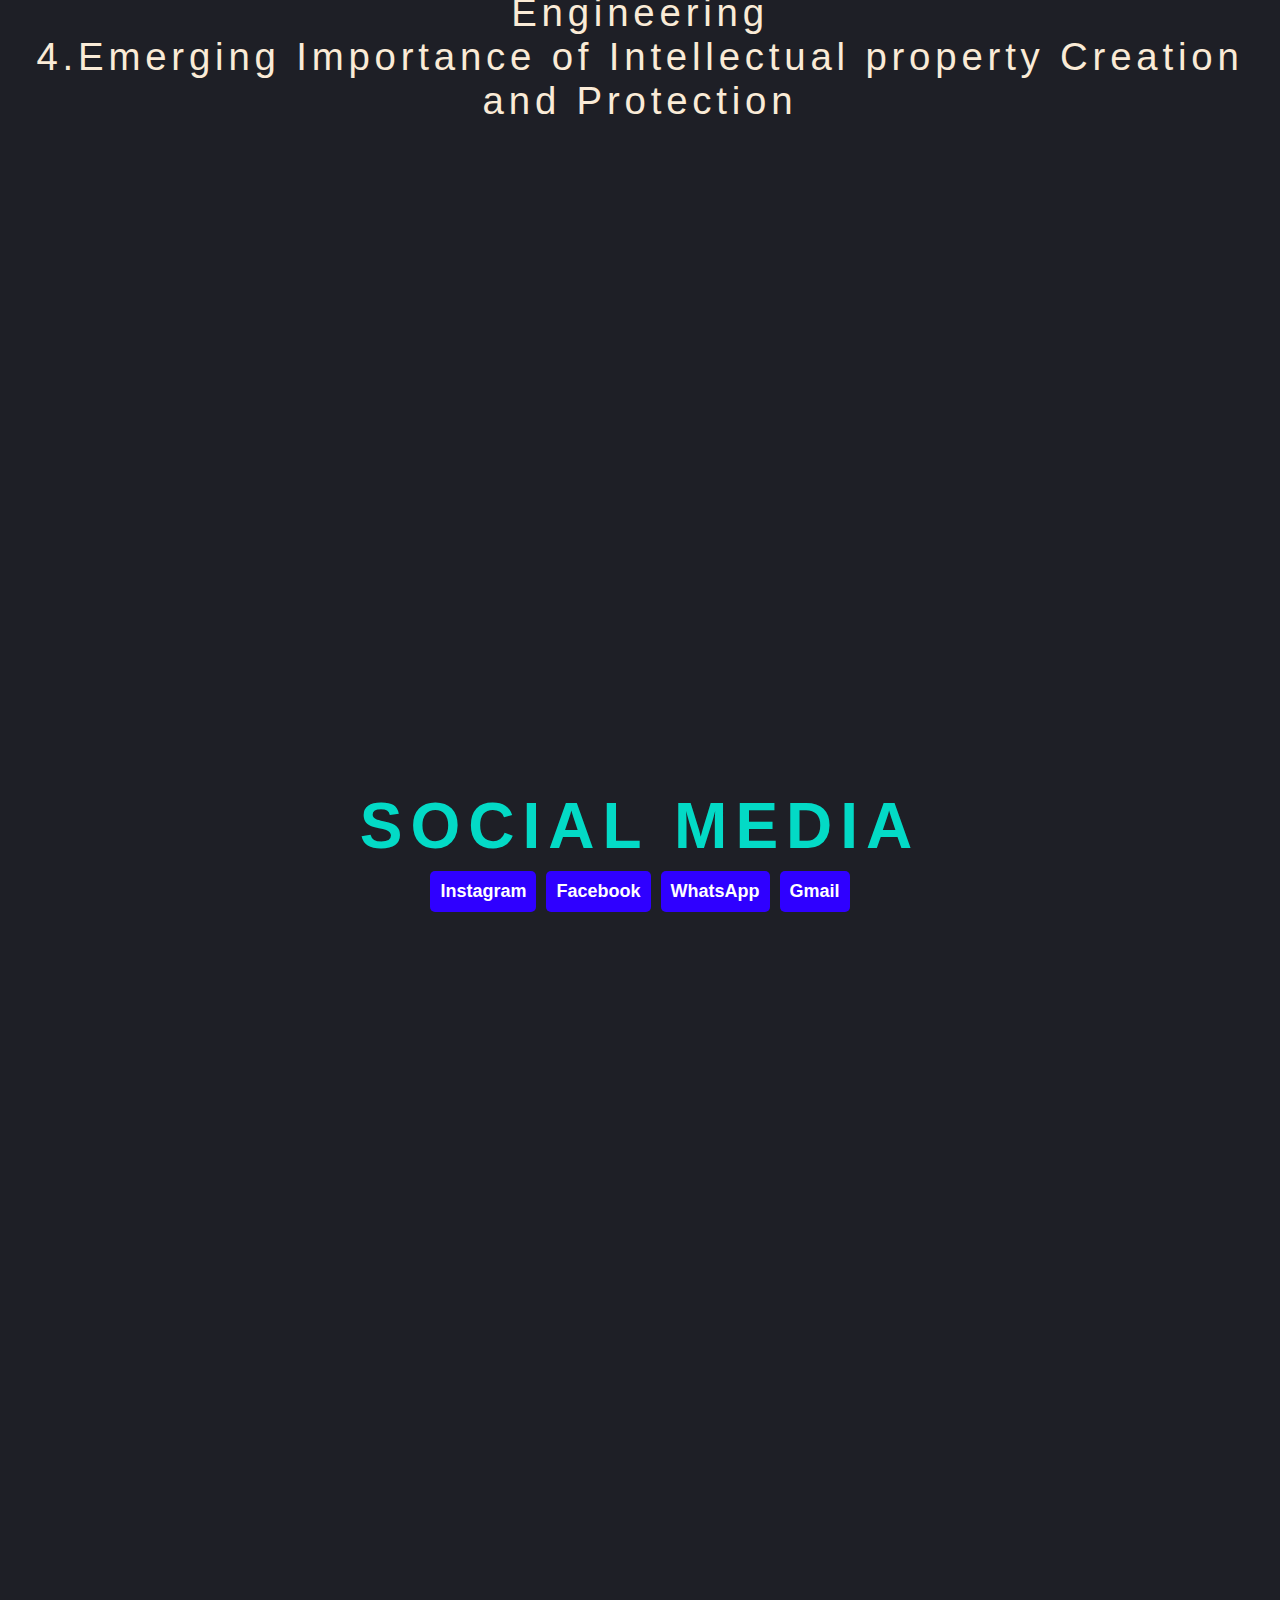
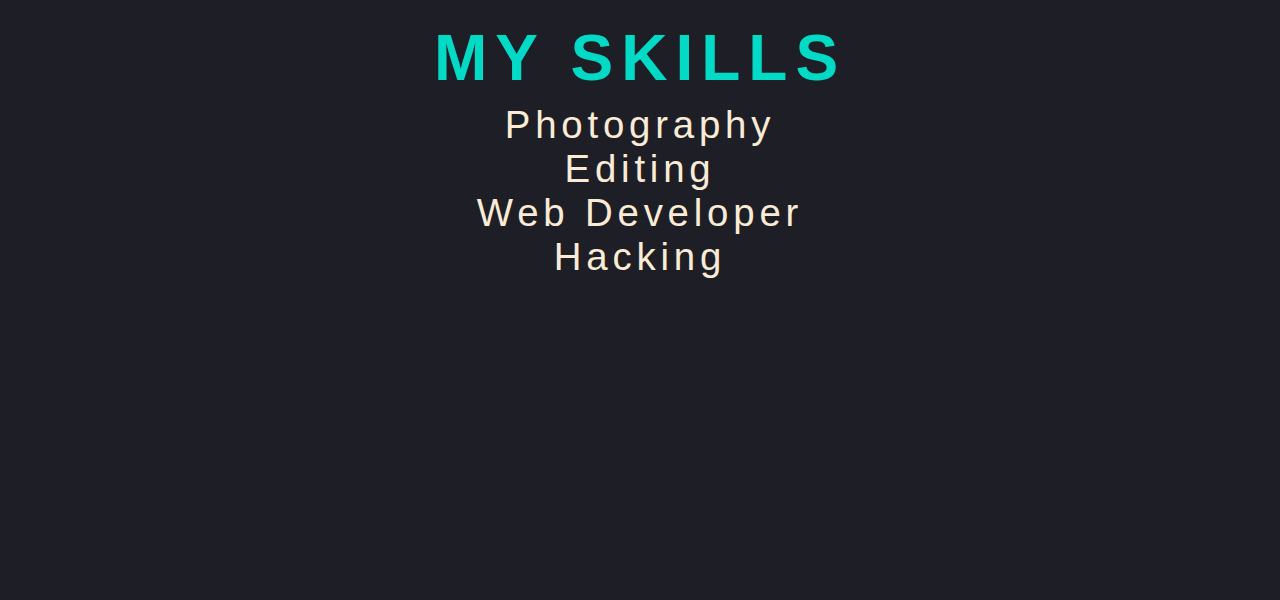
<file: demo.html>
<!DOCTYPE html>
<html>
<head>
  <meta charset="UTF-8">
  <title>personal website</title>
  <link rel="stylesheet" type="text/css" href="styles.css">
</head>
<body>
  <section class="nav">
    <h1>MY PROTFOLIO</h1>
    <h3 class="span loader">
      <span class="m">J</span>
      <span class="m">A</span>
      <span class="m">Y</span>
      <span class="m">A</span>
      <span class="m">N</span>
      <span class="m">T</span>
      <span class="m">H</span>
      <span class="m">&nbsp;</span>
      <span class="m">C</span>
      <span class="m">H</span>
      <span class="m">O</span>
      <span class="m">W</span>
      <span class="m">D</span>
      <span class="m">A</span>
      <span class="m">R</span>
      <span class="m">Y</span>
      
    </h3>
    <div class="nav-container">
      <a class="nav-tab" href="#tab-PERSONAL DETAILS">MY DETAILS</a>
      <a class="nav-tab" href="#tab-PROJECTS">PROJECT</a>
      <a class="nav-tab" href="#tab-next">AWARDS</a>
      <a class="nav-tab" href="#tab-typescript">CONTACT</a>
      <a class="nav-tab" href="#tab-vite">SKILLS</a>
      <span class="nav-tab-slider"></span>
    </div>
  </section>
  
  <section id="tab-PERSONAL DETAILS" class="slider">
    <h1>PERSONAL DETAILS</h1>
    <div class="personal-info">
      <img src="pic.png" alt="Your Picture">
      <div class="details">
        <h2>DONAVALLI JAYANTH</h2>
        <h2>An enthusiastic and Hard Working CSE student aspiring for a challenging role where I can enhance my skill and help for the growth of the company.</h2>
      </div>
    </div>
  </section>
  
      
    </section>
    <section id="tab-PROJECTS" class="slider">
      <h1>PROJECTS</h1>
      <h2>1.AI BASED GAS LEVEL DETECTION WITH AUTOMATED LPG BOOKING SYSTEM</h2>
      <h2>2.GREENARY SUSTAINABLE ANALYSIS USING DATA VISUALIZATION AND DATA ANALYSIS</h2>
    </section>
    <section id="tab-next" class="slider">
      <h1>CERTIFICATIONS</h1>
      <h2>1.National Small Industries Corporation Limited</h2>
      <h2>2.Emerging Technologies for Education and Research</h2>
      <h2>3.National level E-Quiz on Electrical and Electronics Engineering</h2>
      <h2>4.Emerging Importance of Intellectual property Creation and Protection</h2>
    </section>
    <section id="tab-typescript" class="slider">
      <h1>SOCIAL MEDIA</h1>
      <style>
        h1 {
          font-size: 24px;
          font-weight: bold;
          color: #333; 
        }
    
        .social-buttons {
          display: flex;
        }
    
        .social-button {
          flex: 1;
          padding: 10px;
          background-color: #2f00ff; 
          color: white;
          border: none;
          border-radius: 5px;
          font-size: 18px;
          font-weight: bold;
          text-align: center;
          text-decoration: none;
          cursor: pointer;
          transition: background-color 0.3s ease;
          margin-right: 10px; 
        }
    
        .social-button:last-child {
          margin-right: 0;
        }
    
        .social-button:hover {
          background-color: #2bda45; 
        }
      </style>
    
    <body>
      <div class="social-buttons">
        <a class="social-button" href="https://www.instagram.com/mr_jayanth______" target="_blank">Instagram</a>
        <a class="social-button" href="https://www.facebook.com/jayanth0124" target="_blank">Facebook</a>
        <a class="social-button" href="https://api.whatsapp.com/send?phone=7207288496" target="_blank">WhatsApp</a>
        <a class="social-button" href="mailto:jayanthdonavalli0124@gmail.com">Gmail</a>
      </div>
    </section>
    <section id="tab-vite" class="slider">
      <h1>MY SKILLS</h1>
      <h2>Photography</h2>
      <h2>Editing</h2>
      <h2>Web Developer</h2>
      <h2>Hacking</h2>
    </section>
  </main>
  
  <canvas class="background"></canvas>

  <!-- SGVsbG8hIE15IG5hbWUgaXMgU2FyYSBNYXphbC4gV2VsY29tZSB0byBteSBDb2RlUGVuIQ== -->
</body>
</html>
</file>
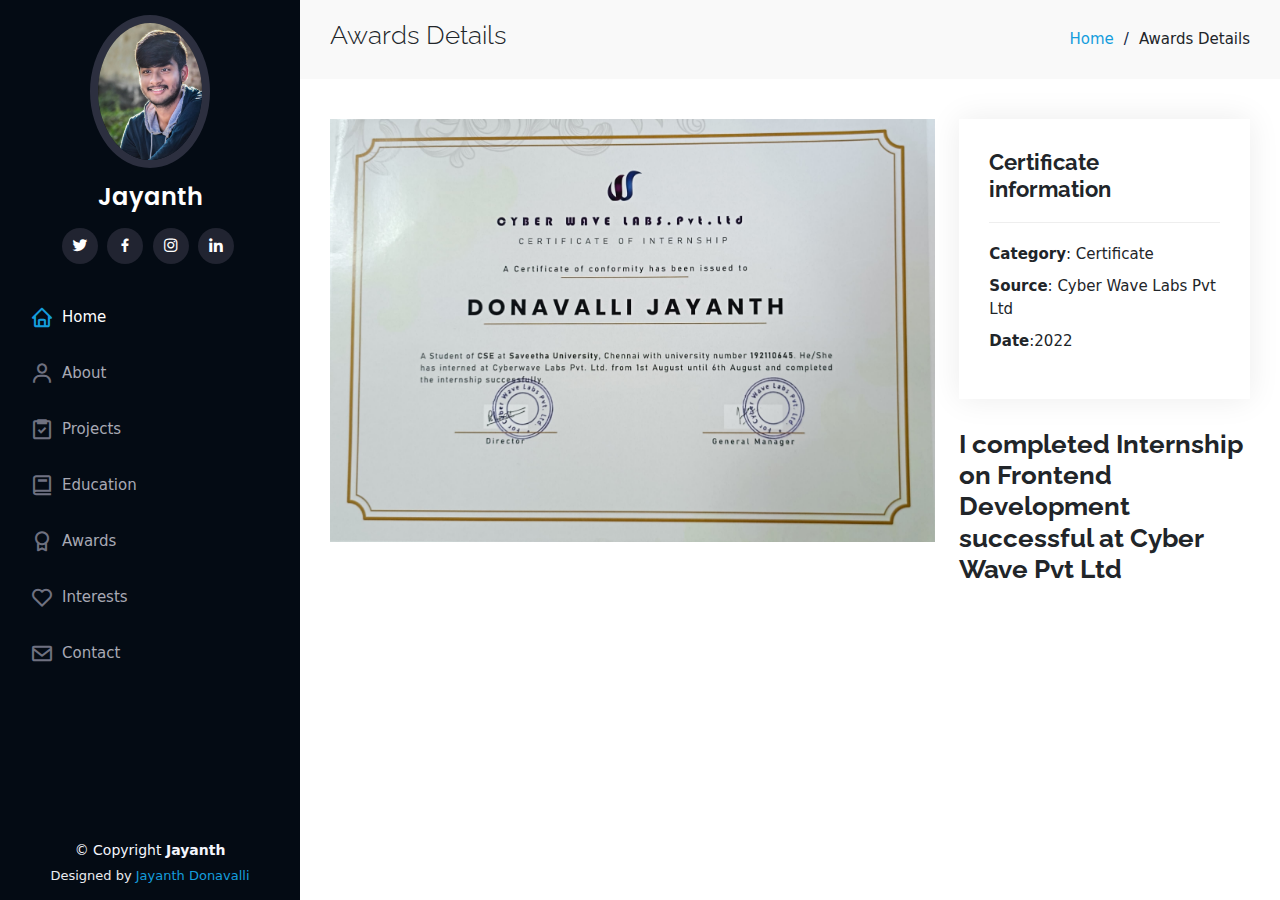
<file: awards/cyber.html>
<!DOCTYPE html>
<html lang="en">

<head>
  <meta charset="utf-8">
  <meta content="width=device-width, initial-scale=1.0" name="viewport">

  <title>Certification Details</title>
  <meta content="" name="description">
  <meta content="" name="keywords">

  <!-- Favicons -->
  <link href="assets/img/jayanth.png" rel="icon">
  <link href="assets/img/jayanth.png" rel="apple-touch-icon">

  <!-- Google Fonts -->
  <link href="https://fonts.googleapis.com/css?family=Open+Sans:300,300i,400,400i,600,600i,700,700i|Raleway:300,300i,400,400i,500,500i,600,600i,700,700i|Poppins:300,300i,400,400i,500,500i,600,600i,700,700i" rel="stylesheet">

  <!-- Vendor CSS Files -->
  <link href="assets/vendor/aos/aos.css" rel="stylesheet">
  <link href="assets/vendor/bootstrap/css/bootstrap.min.css" rel="stylesheet">
  <link href="assets/vendor/bootstrap-icons/bootstrap-icons.css" rel="stylesheet">
  <link href="assets/vendor/boxicons/css/boxicons.min.css" rel="stylesheet">
  <link href="assets/vendor/glightbox/css/glightbox.min.css" rel="stylesheet">
  <link href="assets/vendor/swiper/swiper-bundle.min.css" rel="stylesheet">

  <!-- Template Main CSS File -->
  <link href="assets/css/style.css" rel="stylesheet">
</head>

<body>

  <!-- ======= Mobile nav toggle button ======= -->
  <i class="bi bi-list mobile-nav-toggle d-xl-none"></i>

  <!-- ======= Header ======= -->
  <header id="header">
    <div class="d-flex flex-column">

      <div class="profile">
        <img src="assets/img/dp.jpg" alt="" class="img-fluid rounded-circle">
        <h1 class="text-light"><a href="index.html">Jayanth</a></h1>
        <div class="social-links mt-3 text-center">
          <a href="https://twitter.com/jayanth0124?t=_89WgzqbBLLQTeqbkVQtwg&s=09" class="twitter"><i class="bx bxl-twitter"></i></a>
          <a href="https://www.facebook.com/jayanth0124?mibextid=ZbWKwL" class="facebook"><i class="bx bxl-facebook"></i></a>
          <a href="https://www.instagram.com/jayanth.chowdary__/" class="instagram"><i class="bx bxl-instagram"></i></a>
          <a href="https://www.linkedin.com/in/jayanth-donavalli-b835491b1?utm_source=share&utm_campaign=share_via&utm_content=profile&utm_medium=android_app&original_referer=" class="linkedin"><i class="bx bxl-linkedin"></i></a>
        </div>
      </div>

      <nav id="navbar" class="nav-menu navbar">
        <ul>
            <li><a href="index.html#hero" class="nav-link scrollto active"><i class="bx bx-home"></i> <span>Home</span></a></li>
            <li><a href="index.html#about" class="nav-link scrollto"><i class="bx bx-user"></i> <span>About</span></a></li>
            <li><a href="index.html#projects" class="nav-link scrollto"><i class="bx bx-task"></i> <span>Projects</span></a></li>
            <li><a href="index.html#education" class="nav-link scrollto"><i class="bx bx-book"></i> <span>Education</span></a></li>
            <li><a href="index.html#awards" class="nav-link scrollto"><i class="bx bx-award"></i> <span>Awards</span></a></li>
            <li><a href="index.html#interests" class="nav-link scrollto"><i class="bx bx-heart"></i> <span>Interests</span></a></li>
            <li><a href="index.html#contact" class="nav-link scrollto"><i class="bx bx-envelope"></i> <span>Contact</span></a></li>
          </ul>
      </nav><!-- .nav-menu -->
    </div>
  </header><!-- End Header -->

  <main id="main">

    <!-- ======= Breadcrumbs ======= -->
    <section id="breadcrumbs" class="breadcrumbs">
      <div class="container">

        <div class="d-flex justify-content-between align-items-center">
          <h2>Awards Details</h2>
          <ol>
            <li><a href="index.html">Home</a></li>
            <li>Awards Details</li>
          </ol>
        </div>

      </div>
    </section><!-- End Breadcrumbs -->

    <!-- ======= Awards Details Section ======= -->
    <section id="portfolio-details" class="portfolio-details">
      <div class="container">

        <div class="row gy-4">

          <div class="col-lg-8">
            <div class="portfolio-details-slider swiper">
              <div class="swiper-wrapper align-items-center">

                <div class="swiper-slide">
                  <img src="assets/img/portfolio/c1.jpg" alt="">
                </div>

              </div>
              <div class="swiper-pagination"></div>
            </div>
          </div>

          <div class="col-lg-4">
            <div class="portfolio-info">
              <h3>Certificate information</h3>
              <ul>
                <li><strong>Category</strong>: Certificate</li>
                <li><strong>Source</strong>: Cyber Wave Labs Pvt Ltd</li>
                <li><strong>Date</strong>:2022</li>
               
              </ul>
            </div>
            <div class="portfolio-description">
              <h2>I completed Internship on Frontend Development successful at Cyber Wave Pvt Ltd</h2>
                
            </div>
          </div>

        </div>

      </div>
    </section><!-- End Awards Details Section -->

  </main><!-- End #main -->

  <!-- ======= Footer ======= -->
  <footer id="footer">
    <div class="container">
      <div class="copyright">
        &copy; Copyright <strong><span>Jayanth</span></strong>
      </div>
      <div class="credits">
        Designed by <a href="https://bootstrapmade.com/">Jayanth Donavalli</a>
      </div>
    </div>
  </footer><!-- End  Footer -->

  <a href="#" class="back-to-top d-flex align-items-center justify-content-center"><i class="bi bi-arrow-up-short"></i></a>

  <!-- Vendor JS Files -->
  <script src="assets/vendor/purecounter/purecounter_vanilla.js"></script>
  <script src="assets/vendor/aos/aos.js"></script>
  <script src="assets/vendor/bootstrap/js/bootstrap.bundle.min.js"></script>
  <script src="assets/vendor/glightbox/js/glightbox.min.js"></script>
  <script src="assets/vendor/isotope-layout/isotope.pkgd.min.js"></script>
  <script src="assets/vendor/swiper/swiper-bundle.min.js"></script>
  <script src="assets/vendor/typed.js/typed.umd.js"></script>
  <script src="assets/vendor/waypoints/noframework.waypoints.js"></script>
  <script src="assets/vendor/php-email-form/validate.js"></script>

  <!-- Template Main JS File -->
  <script src="assets/js/main.js"></script>

</body>

</html>
</file>
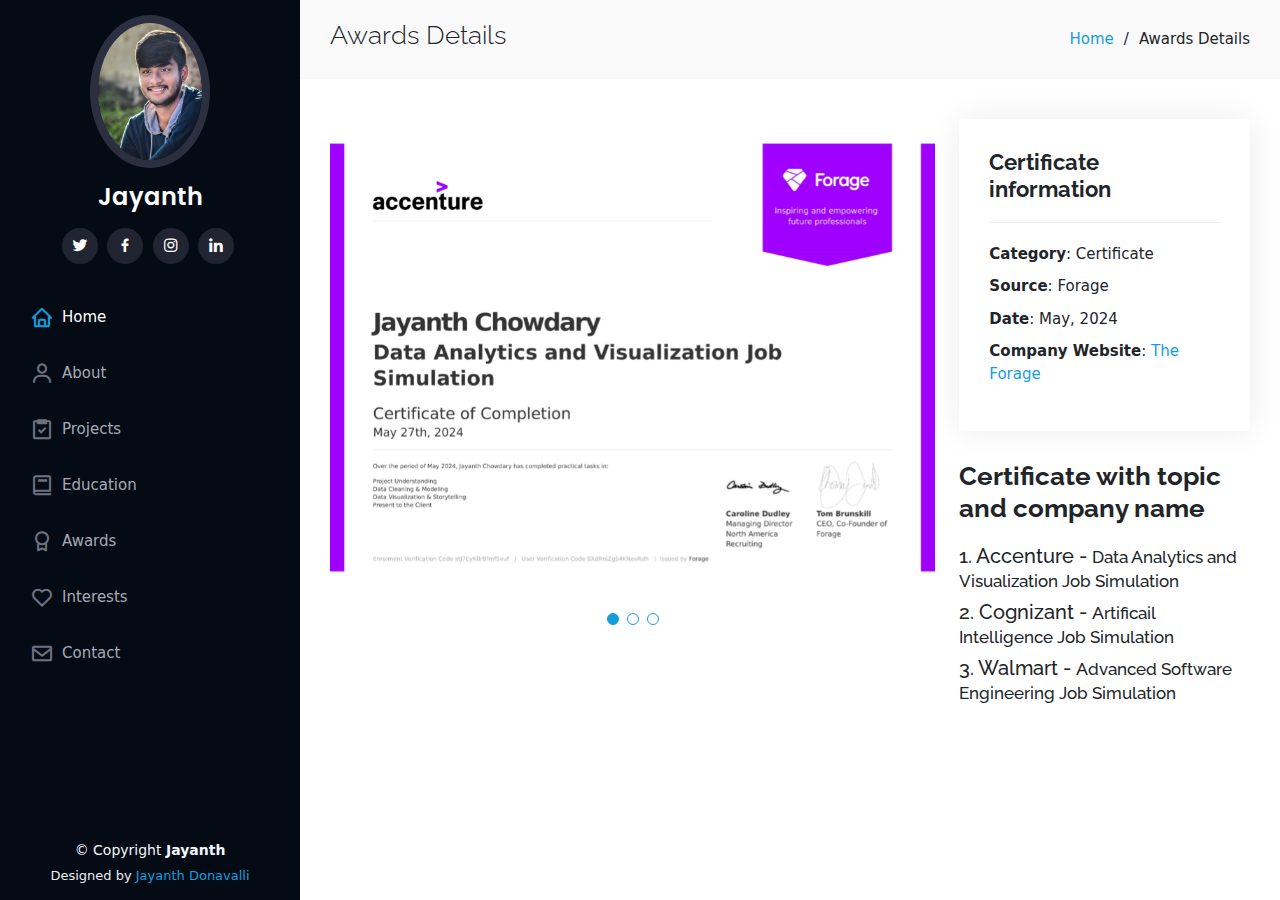
<file: awards/forage.html>
<!DOCTYPE html>
<html lang="en">

<head>
  <meta charset="utf-8">
  <meta content="width=device-width, initial-scale=1.0" name="viewport">

  <title>Certification Details</title>
  <meta content="" name="description">
  <meta content="" name="keywords">

  <!-- Favicons -->
  <link href="assets/img/jayanth.png" rel="icon">
  <link href="assets/img/jayanth.png" rel="apple-touch-icon">

  <!-- Google Fonts -->
  <link href="https://fonts.googleapis.com/css?family=Open+Sans:300,300i,400,400i,600,600i,700,700i|Raleway:300,300i,400,400i,500,500i,600,600i,700,700i|Poppins:300,300i,400,400i,500,500i,600,600i,700,700i" rel="stylesheet">

  <!-- Vendor CSS Files -->
  <link href="assets/vendor/aos/aos.css" rel="stylesheet">
  <link href="assets/vendor/bootstrap/css/bootstrap.min.css" rel="stylesheet">
  <link href="assets/vendor/bootstrap-icons/bootstrap-icons.css" rel="stylesheet">
  <link href="assets/vendor/boxicons/css/boxicons.min.css" rel="stylesheet">
  <link href="assets/vendor/glightbox/css/glightbox.min.css" rel="stylesheet">
  <link href="assets/vendor/swiper/swiper-bundle.min.css" rel="stylesheet">

  <!-- Template Main CSS File -->
  <link href="assets/css/style.css" rel="stylesheet">
</head>

<body>

  <!-- ======= Mobile nav toggle button ======= -->
  <i class="bi bi-list mobile-nav-toggle d-xl-none"></i>

  <!-- ======= Header ======= -->
  <header id="header">
    <div class="d-flex flex-column">

      <div class="profile">
        <img src="assets/img/dp.jpg" alt="" class="img-fluid rounded-circle">
        <h1 class="text-light"><a href="index.html">Jayanth</a></h1>
        <div class="social-links mt-3 text-center">
          <a href="https://twitter.com/jayanth0124?t=_89WgzqbBLLQTeqbkVQtwg&s=09" class="twitter"><i class="bx bxl-twitter"></i></a>
          <a href="https://www.facebook.com/jayanth0124?mibextid=ZbWKwL" class="facebook"><i class="bx bxl-facebook"></i></a>
          <a href="https://www.instagram.com/jayanth.chowdary__/" class="instagram"><i class="bx bxl-instagram"></i></a>
          <a href="https://www.linkedin.com/in/jayanth-donavalli-b835491b1?utm_source=share&utm_campaign=share_via&utm_content=profile&utm_medium=android_app&original_referer=" class="linkedin"><i class="bx bxl-linkedin"></i></a>
        </div>
      </div>

      <nav id="navbar" class="nav-menu navbar">
        <ul>
          <li><a href="index.html#hero" class="nav-link scrollto active"><i class="bx bx-home"></i> <span>Home</span></a></li>
          <li><a href="index.html#about" class="nav-link scrollto"><i class="bx bx-user"></i> <span>About</span></a></li>
          <li><a href="index.html#projects" class="nav-link scrollto"><i class="bx bx-task"></i> <span>Projects</span></a></li>
          <li><a href="index.html#education" class="nav-link scrollto"><i class="bx bx-book"></i> <span>Education</span></a></li>
          <li><a href="index.html#awards" class="nav-link scrollto"><i class="bx bx-award"></i> <span>Awards</span></a></li>
          <li><a href="index.html#interests" class="nav-link scrollto"><i class="bx bx-heart"></i> <span>Interests</span></a></li>
          <li><a href="index.html#contact" class="nav-link scrollto"><i class="bx bx-envelope"></i> <span>Contact</span></a></li>
        </ul>
      </nav><!-- .nav-menu -->
    </div>
  </header><!-- End Header -->

  <main id="main">

    <!-- ======= Breadcrumbs ======= -->
    <section id="breadcrumbs" class="breadcrumbs">
      <div class="container">

        <div class="d-flex justify-content-between align-items-center">
          <h2>Awards Details</h2>
          <ol>
            <li><a href="index.html">Home</a></li>
            <li>Awards Details</li>
          </ol>
        </div>

      </div>
    </section><!-- End Breadcrumbs -->

    <!-- ======= Awards Details Section ======= -->
    <section id="portfolio-details" class="portfolio-details">
      <div class="container">

        <div class="row gy-4">

          <div class="col-lg-8">
            <div class="portfolio-details-slider swiper">
              <div class="swiper-wrapper align-items-center">

                <div class="swiper-slide">
                  <img src="assets/img/portfolio/accenture.jpg" alt="">
                </div>

                <div class="swiper-slide">
                  <img src="assets/img/portfolio/cognizant .jpg" alt="">
                </div>

                <div class="swiper-slide">
                  <img src="assets/img/portfolio/walmart.jpg" alt="">
                </div>

              </div>
              <div class="swiper-pagination"></div>
            </div>
          </div>

          <div class="col-lg-4">
            <div class="portfolio-info">
              <h3>Certificate information</h3>
              <ul>
                <li><strong>Category</strong>: Certificate</li>
                <li><strong>Source</strong>: Forage</li>
                <li><strong>Date</strong>: May, 2024</li>
                <li><strong>Company Website</strong>: <a href="https://www.theforage.com/">The Forage</a></li>
              </ul>
            </div>
            <div class="portfolio-description">
              <h2>Certificate with topic and company name</h2>
              <h5>1. Accenture - <span style="font-size: smaller;">Data Analytics and Visualization Job Simulation</span></h5>
              <h5>2. Cognizant - <span style="font-size: smaller;">Artificail Intelligence Job Simulation</span></h5>
              <h5>3. Walmart   - <span style="font-size: smaller;">Advanced Software Engineering Job Simulation</span></h5>  
                
            </div>
          </div>

        </div>

      </div>
    </section><!-- End Awards Details Section -->

  </main><!-- End #main -->

  <!-- ======= Footer ======= -->
  <footer id="footer">
    <div class="container">
      <div class="copyright">
        &copy; Copyright <strong><span>Jayanth</span></strong>
      </div>
      <div class="credits">
        Designed by <a href="https://bootstrapmade.com/">Jayanth Donavalli</a>
      </div>
    </div>
  </footer><!-- End  Footer -->

  <a href="#" class="back-to-top d-flex align-items-center justify-content-center"><i class="bi bi-arrow-up-short"></i></a>

  <!-- Vendor JS Files -->
  <script src="assets/vendor/purecounter/purecounter_vanilla.js"></script>
  <script src="assets/vendor/aos/aos.js"></script>
  <script src="assets/vendor/bootstrap/js/bootstrap.bundle.min.js"></script>
  <script src="assets/vendor/glightbox/js/glightbox.min.js"></script>
  <script src="assets/vendor/isotope-layout/isotope.pkgd.min.js"></script>
  <script src="assets/vendor/swiper/swiper-bundle.min.js"></script>
  <script src="assets/vendor/typed.js/typed.umd.js"></script>
  <script src="assets/vendor/waypoints/noframework.waypoints.js"></script>
  <script src="assets/vendor/php-email-form/validate.js"></script>

  <!-- Template Main JS File -->
  <script src="assets/js/main.js"></script>

</body>

</html>
</file>
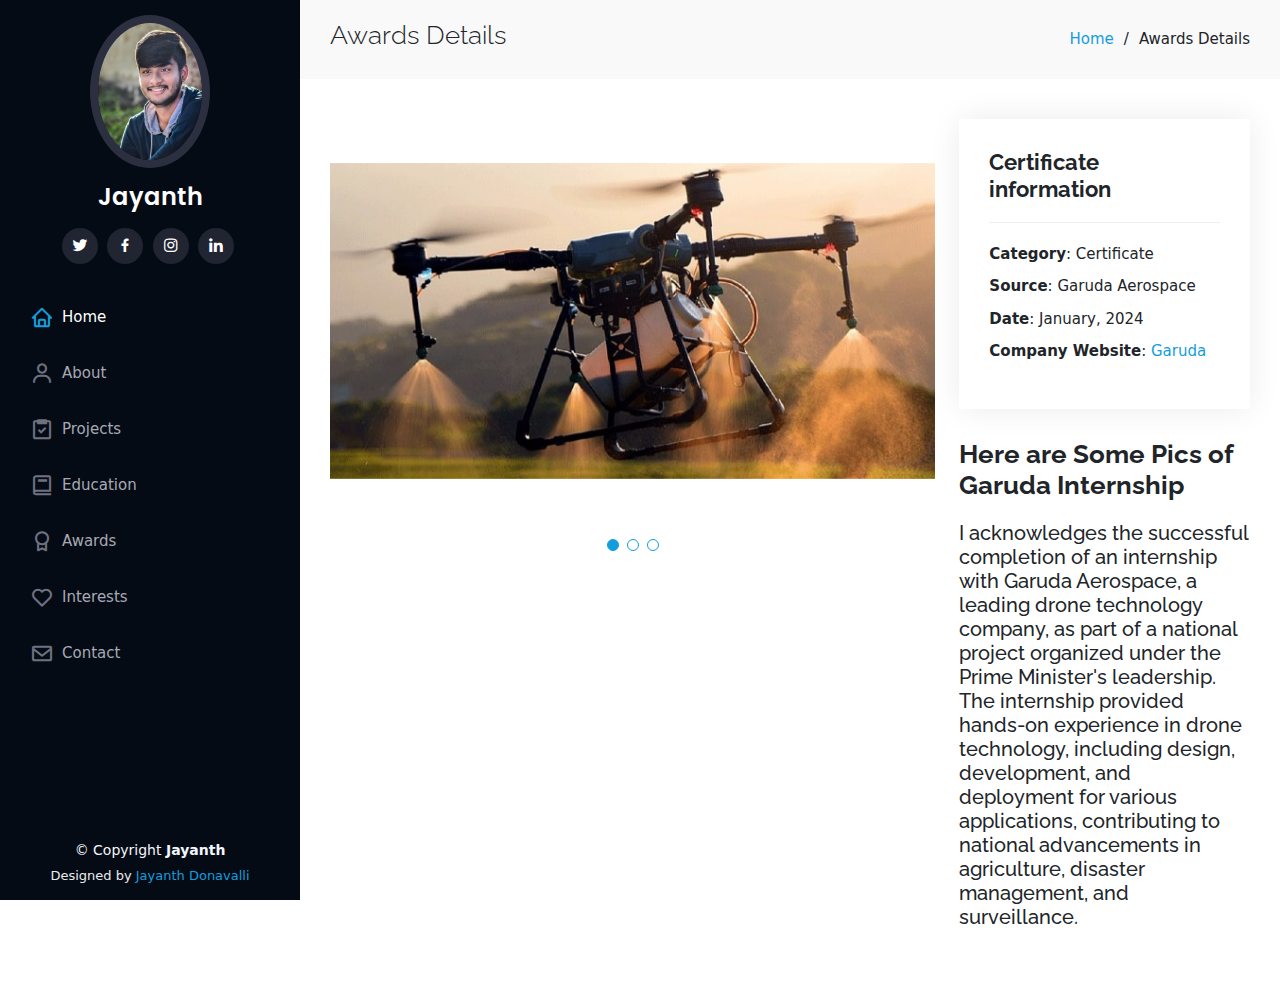
<file: awards/garuda.html>
<!DOCTYPE html>
<html lang="en">

<head>
  <meta charset="utf-8">
  <meta content="width=device-width, initial-scale=1.0" name="viewport">

  <title>Certification Details</title>
  <meta content="" name="description">
  <meta content="" name="keywords">

  <!-- Favicons -->
  <link href="assets/img/jayanth.png" rel="icon">
  <link href="assets/img/jayanth.png" rel="apple-touch-icon">

  <!-- Google Fonts -->
  <link href="https://fonts.googleapis.com/css?family=Open+Sans:300,300i,400,400i,600,600i,700,700i|Raleway:300,300i,400,400i,500,500i,600,600i,700,700i|Poppins:300,300i,400,400i,500,500i,600,600i,700,700i" rel="stylesheet">

  <!-- Vendor CSS Files -->
  <link href="assets/vendor/aos/aos.css" rel="stylesheet">
  <link href="assets/vendor/bootstrap/css/bootstrap.min.css" rel="stylesheet">
  <link href="assets/vendor/bootstrap-icons/bootstrap-icons.css" rel="stylesheet">
  <link href="assets/vendor/boxicons/css/boxicons.min.css" rel="stylesheet">
  <link href="assets/vendor/glightbox/css/glightbox.min.css" rel="stylesheet">
  <link href="assets/vendor/swiper/swiper-bundle.min.css" rel="stylesheet">

  <!-- Template Main CSS File -->
  <link href="assets/css/style.css" rel="stylesheet">
</head>

<body>

  <!-- ======= Mobile nav toggle button ======= -->
  <i class="bi bi-list mobile-nav-toggle d-xl-none"></i>

  <!-- ======= Header ======= -->
  <header id="header">
    <div class="d-flex flex-column">

      <div class="profile">
        <img src="assets/img/dp.jpg" alt="" class="img-fluid rounded-circle">
        <h1 class="text-light"><a href="index.html">Jayanth</a></h1>
        <div class="social-links mt-3 text-center">
          <a href="https://twitter.com/jayanth0124?t=_89WgzqbBLLQTeqbkVQtwg&s=09" class="twitter"><i class="bx bxl-twitter"></i></a>
          <a href="https://www.facebook.com/jayanth0124?mibextid=ZbWKwL" class="facebook"><i class="bx bxl-facebook"></i></a>
          <a href="https://www.instagram.com/jayanth.chowdary__/" class="instagram"><i class="bx bxl-instagram"></i></a>
          <a href="https://www.linkedin.com/in/jayanth-donavalli-b835491b1?utm_source=share&utm_campaign=share_via&utm_content=profile&utm_medium=android_app&original_referer=" class="linkedin"><i class="bx bxl-linkedin"></i></a>
        </div>
      </div>

      <nav id="navbar" class="nav-menu navbar">
        <ul>
            <li><a href="index.html#hero" class="nav-link scrollto active"><i class="bx bx-home"></i> <span>Home</span></a></li>
            <li><a href="index.html#about" class="nav-link scrollto"><i class="bx bx-user"></i> <span>About</span></a></li>
            <li><a href="index.html#projects" class="nav-link scrollto"><i class="bx bx-task"></i> <span>Projects</span></a></li>
            <li><a href="index.html#education" class="nav-link scrollto"><i class="bx bx-book"></i> <span>Education</span></a></li>
            <li><a href="index.html#awards" class="nav-link scrollto"><i class="bx bx-award"></i> <span>Awards</span></a></li>
            <li><a href="index.html#interests" class="nav-link scrollto"><i class="bx bx-heart"></i> <span>Interests</span></a></li>
            <li><a href="index.html#contact" class="nav-link scrollto"><i class="bx bx-envelope"></i> <span>Contact</span></a></li>
          </ul>
      </nav><!-- .nav-menu -->
    </div>
  </header><!-- End Header -->

  <main id="main">

    <!-- ======= Breadcrumbs ======= -->
    <section id="breadcrumbs" class="breadcrumbs">
      <div class="container">

        <div class="d-flex justify-content-between align-items-center">
          <h2>Awards Details</h2>
          <ol>
            <li><a href="index.html">Home</a></li>
            <li>Awards Details</li>
          </ol>
        </div>

      </div>
    </section><!-- End Breadcrumbs -->

    <!-- ======= Awards Details Section ======= -->
    <section id="portfolio-details" class="portfolio-details">
      <div class="container">

        <div class="row gy-4">

          <div class="col-lg-8">
            <div class="portfolio-details-slider swiper">
              <div class="swiper-wrapper align-items-center">

                <div class="swiper-slide">
                  <img src="assets/img/portfolio/g1.jpg" alt="">
                </div>

                <div class="swiper-slide">
                  <img src="assets/img/portfolio/g2.jpg" alt="">
                </div>

                <div class="swiper-slide">
                  <img src="assets/img/portfolio/g3.jpg" alt="">
                </div>

              </div>
              <div class="swiper-pagination"></div>
            </div>
          </div>

          <div class="col-lg-4">
            <div class="portfolio-info">
              <h3>Certificate information</h3>
              <ul>
                <li><strong>Category</strong>: Certificate</li>
                <li><strong>Source</strong>: Garuda Aerospace</li>
                <li><strong>Date</strong>: January, 2024</li>
                <li><strong>Company Website</strong>: <a href="https://www.garudaaerospace.com/careers/">Garuda</a></li>
              </ul>
            </div>
            <div class="portfolio-description">
              <h2>Here are Some Pics of Garuda Internship</h2>
              <h5> I acknowledges the successful completion of an internship with Garuda Aerospace, a leading drone technology company, as part of a national project organized under the Prime Minister's leadership. The internship provided hands-on experience in drone technology, including design, development, and deployment for various applications, contributing to national advancements in agriculture, disaster management, and surveillance.</h5>
                
                
            </div>
          </div>

        </div>

      </div>
    </section><!-- End Awards Details Section -->

  </main><!-- End #main -->

  <!-- ======= Footer ======= -->
  <footer id="footer">
    <div class="container">
      <div class="copyright">
        &copy; Copyright <strong><span>Jayanth</span></strong>
      </div>
      <div class="credits">
        Designed by <a href="https://bootstrapmade.com/">Jayanth Donavalli</a>
      </div>
    </div>
  </footer><!-- End  Footer -->

  <a href="#" class="back-to-top d-flex align-items-center justify-content-center"><i class="bi bi-arrow-up-short"></i></a>

  <!-- Vendor JS Files -->
  <script src="assets/vendor/purecounter/purecounter_vanilla.js"></script>
  <script src="assets/vendor/aos/aos.js"></script>
  <script src="assets/vendor/bootstrap/js/bootstrap.bundle.min.js"></script>
  <script src="assets/vendor/glightbox/js/glightbox.min.js"></script>
  <script src="assets/vendor/isotope-layout/isotope.pkgd.min.js"></script>
  <script src="assets/vendor/swiper/swiper-bundle.min.js"></script>
  <script src="assets/vendor/typed.js/typed.umd.js"></script>
  <script src="assets/vendor/waypoints/noframework.waypoints.js"></script>
  <script src="assets/vendor/php-email-form/validate.js"></script>

  <!-- Template Main JS File -->
  <script src="assets/js/main.js"></script>

</body>

</html>
</file>
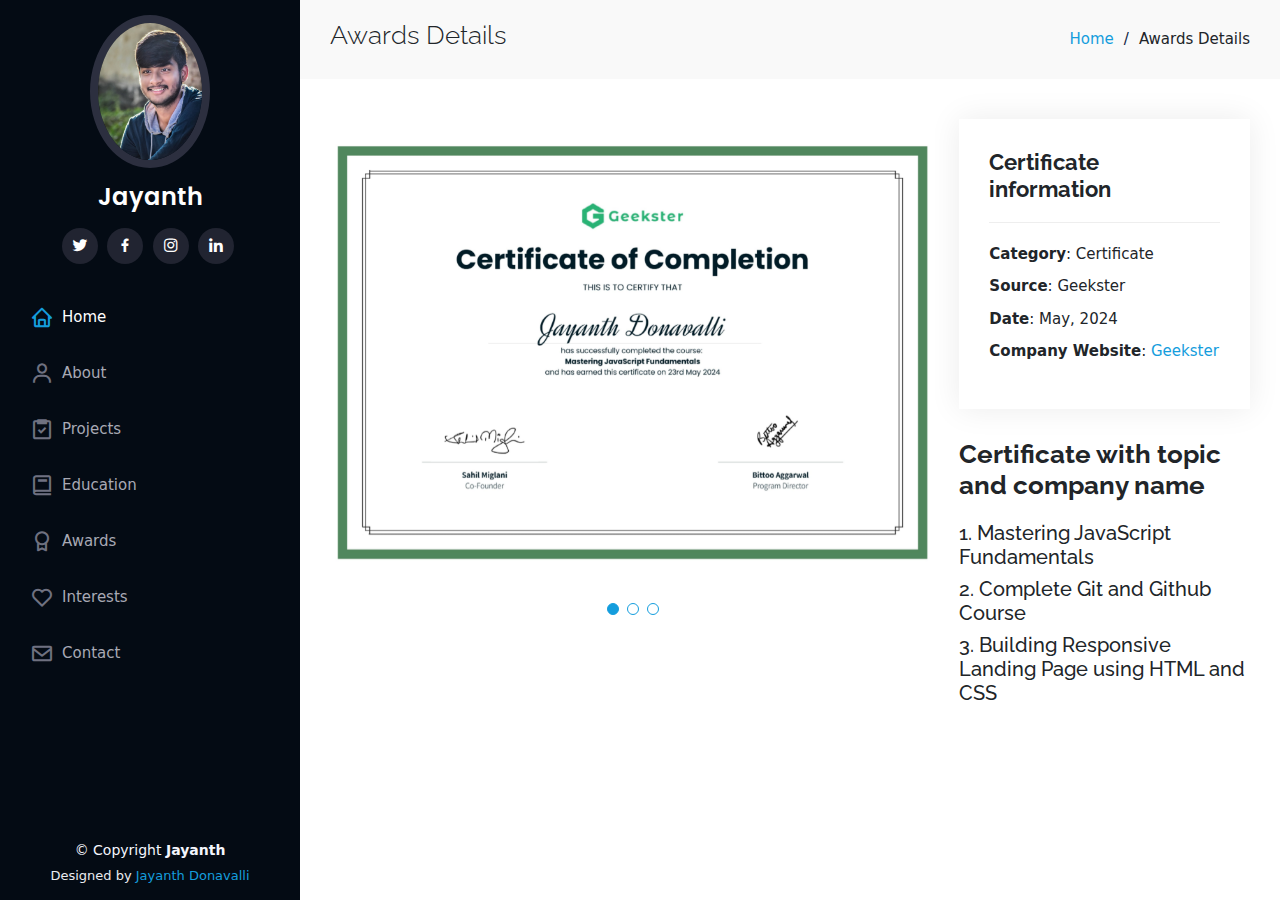
<file: awards/geekster.html>
<!DOCTYPE html>
<html lang="en">

<head>
  <meta charset="utf-8">
  <meta content="width=device-width, initial-scale=1.0" name="viewport">

  <title>Certification Details</title>
  <meta content="" name="description">
  <meta content="" name="keywords">

  <!-- Favicons -->
  <link href="assets/img/jayanth.png" rel="icon">
  <link href="assets/img/jayanth.png" rel="apple-touch-icon">

  <!-- Google Fonts -->
  <link href="https://fonts.googleapis.com/css?family=Open+Sans:300,300i,400,400i,600,600i,700,700i|Raleway:300,300i,400,400i,500,500i,600,600i,700,700i|Poppins:300,300i,400,400i,500,500i,600,600i,700,700i" rel="stylesheet">

  <!-- Vendor CSS Files -->
  <link href="assets/vendor/aos/aos.css" rel="stylesheet">
  <link href="assets/vendor/bootstrap/css/bootstrap.min.css" rel="stylesheet">
  <link href="assets/vendor/bootstrap-icons/bootstrap-icons.css" rel="stylesheet">
  <link href="assets/vendor/boxicons/css/boxicons.min.css" rel="stylesheet">
  <link href="assets/vendor/glightbox/css/glightbox.min.css" rel="stylesheet">
  <link href="assets/vendor/swiper/swiper-bundle.min.css" rel="stylesheet">

  <!-- Template Main CSS File -->
  <link href="assets/css/style.css" rel="stylesheet">
</head>

<body>

  <!-- ======= Mobile nav toggle button ======= -->
  <i class="bi bi-list mobile-nav-toggle d-xl-none"></i>

  <!-- ======= Header ======= -->
  <header id="header">
    <div class="d-flex flex-column">

      <div class="profile">
        <img src="assets/img/dp.jpg" alt="" class="img-fluid rounded-circle">
        <h1 class="text-light"><a href="index.html">Jayanth</a></h1>
        <div class="social-links mt-3 text-center">
          <a href="https://twitter.com/jayanth0124?t=_89WgzqbBLLQTeqbkVQtwg&s=09" class="twitter"><i class="bx bxl-twitter"></i></a>
          <a href="https://www.facebook.com/jayanth0124?mibextid=ZbWKwL" class="facebook"><i class="bx bxl-facebook"></i></a>
          <a href="https://www.instagram.com/jayanth.chowdary__/" class="instagram"><i class="bx bxl-instagram"></i></a>
          <a href="https://www.linkedin.com/in/jayanth-donavalli-b835491b1?utm_source=share&utm_campaign=share_via&utm_content=profile&utm_medium=android_app&original_referer=" class="linkedin"><i class="bx bxl-linkedin"></i></a>
        </div>
      </div>

      <nav id="navbar" class="nav-menu navbar">
        <ul>
          <li><a href="index.html#hero" class="nav-link scrollto active"><i class="bx bx-home"></i> <span>Home</span></a></li>
          <li><a href="index.html#about" class="nav-link scrollto"><i class="bx bx-user"></i> <span>About</span></a></li>
          <li><a href="index.html#projects" class="nav-link scrollto"><i class="bx bx-task"></i> <span>Projects</span></a></li>
          <li><a href="index.html#education" class="nav-link scrollto"><i class="bx bx-book"></i> <span>Education</span></a></li>
          <li><a href="index.html#awards" class="nav-link scrollto"><i class="bx bx-award"></i> <span>Awards</span></a></li>
          <li><a href="index.html#interests" class="nav-link scrollto"><i class="bx bx-heart"></i> <span>Interests</span></a></li>
          <li><a href="index.html#contact" class="nav-link scrollto"><i class="bx bx-envelope"></i> <span>Contact</span></a></li>
        </ul>
      </nav><!-- .nav-menu -->
    </div>
  </header><!-- End Header -->

  <main id="main">

    <!-- ======= Breadcrumbs ======= -->
    <section id="breadcrumbs" class="breadcrumbs">
      <div class="container">

        <div class="d-flex justify-content-between align-items-center">
          <h2>Awards Details</h2>
          <ol>
            <li><a href="index.html">Home</a></li>
            <li>Awards Details</li>
          </ol>
        </div>

      </div>
    </section><!-- End Breadcrumbs -->

    <!-- ======= Awards Details Section ======= -->
    <section id="portfolio-details" class="portfolio-details">
      <div class="container">

        <div class="row gy-4">

          <div class="col-lg-8">
            <div class="portfolio-details-slider swiper">
              <div class="swiper-wrapper align-items-center">

                <div class="swiper-slide">
                  <img src="assets/img/portfolio/geek1.jpg" alt="">
                </div>

                <div class="swiper-slide">
                  <img src="assets/img/portfolio/geek2.jpg" alt="">
                </div>

                <div class="swiper-slide">
                  <img src="assets/img/portfolio/geek3.jpg" alt="">
                </div>

              </div>
              <div class="swiper-pagination"></div>
            </div>
          </div>

          <div class="col-lg-4">
            <div class="portfolio-info">
              <h3>Certificate information</h3>
              <ul>
                <li><strong>Category</strong>: Certificate</li>
                <li><strong>Source</strong>: Geekster</li>
                <li><strong>Date</strong>: May, 2024</li>
                <li><strong>Company Website</strong>: <a href="https://www.geekster.in/short-courses/">Geekster</a></li>
              </ul>
            </div>
            <div class="portfolio-description">
              <h2>Certificate with topic and company name</h2>
              <h5>1. Mastering JavaScript Fundamentals</h5>
              <h5>2. Complete Git and Github Course</h5>
              <h5>3. Building Responsive Landing Page using HTML and CSS</h5>  
                
            </div>
          </div>

        </div>

      </div>
    </section><!-- End Awards Details Section -->

  </main><!-- End #main -->

  <!-- ======= Footer ======= -->
  <footer id="footer">
    <div class="container">
      <div class="copyright">
        &copy; Copyright <strong><span>Jayanth</span></strong>
      </div>
      <div class="credits">
        Designed by <a href="https://bootstrapmade.com/">Jayanth Donavalli</a>
      </div>
    </div>
  </footer><!-- End  Footer -->

  <a href="#" class="back-to-top d-flex align-items-center justify-content-center"><i class="bi bi-arrow-up-short"></i></a>

  <!-- Vendor JS Files -->
  <script src="assets/vendor/purecounter/purecounter_vanilla.js"></script>
  <script src="assets/vendor/aos/aos.js"></script>
  <script src="assets/vendor/bootstrap/js/bootstrap.bundle.min.js"></script>
  <script src="assets/vendor/glightbox/js/glightbox.min.js"></script>
  <script src="assets/vendor/isotope-layout/isotope.pkgd.min.js"></script>
  <script src="assets/vendor/swiper/swiper-bundle.min.js"></script>
  <script src="assets/vendor/typed.js/typed.umd.js"></script>
  <script src="assets/vendor/waypoints/noframework.waypoints.js"></script>
  <script src="assets/vendor/php-email-form/validate.js"></script>

  <!-- Template Main JS File -->
  <script src="assets/js/main.js"></script>

</body>

</html>
</file>
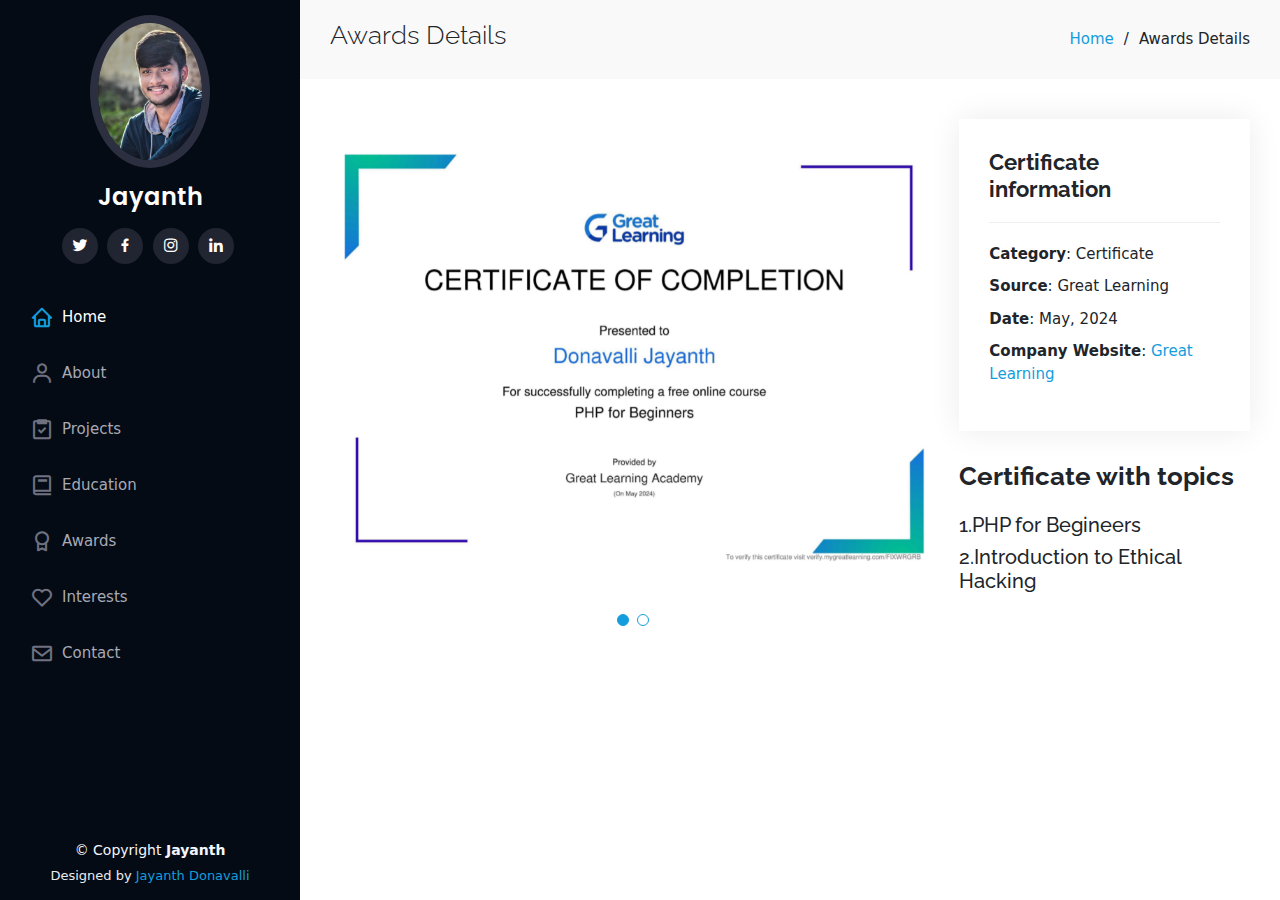
<file: awards/great-learning.html>
<!DOCTYPE html>
<html lang="en">

<head>
  <meta charset="utf-8">
  <meta content="width=device-width, initial-scale=1.0" name="viewport">

  <title>Certification Details</title>
  <meta content="" name="description">
  <meta content="" name="keywords">

  <!-- Favicons -->
  <link href="assets/img/jayanth.png" rel="icon">
  <link href="assets/img/jayanth.png" rel="apple-touch-icon">

  <!-- Google Fonts -->
  <link href="https://fonts.googleapis.com/css?family=Open+Sans:300,300i,400,400i,600,600i,700,700i|Raleway:300,300i,400,400i,500,500i,600,600i,700,700i|Poppins:300,300i,400,400i,500,500i,600,600i,700,700i" rel="stylesheet">

  <!-- Vendor CSS Files -->
  <link href="assets/vendor/aos/aos.css" rel="stylesheet">
  <link href="assets/vendor/bootstrap/css/bootstrap.min.css" rel="stylesheet">
  <link href="assets/vendor/bootstrap-icons/bootstrap-icons.css" rel="stylesheet">
  <link href="assets/vendor/boxicons/css/boxicons.min.css" rel="stylesheet">
  <link href="assets/vendor/glightbox/css/glightbox.min.css" rel="stylesheet">
  <link href="assets/vendor/swiper/swiper-bundle.min.css" rel="stylesheet">

  <!-- Template Main CSS File -->
  <link href="assets/css/style.css" rel="stylesheet">
</head>

<body>

  <!-- ======= Mobile nav toggle button ======= -->
  <i class="bi bi-list mobile-nav-toggle d-xl-none"></i>

  <!-- ======= Header ======= -->
  <header id="header">
    <div class="d-flex flex-column">

      <div class="profile">
        <img src="assets/img/dp.jpg" alt="" class="img-fluid rounded-circle">
        <h1 class="text-light"><a href="index.html">Jayanth</a></h1>
        <div class="social-links mt-3 text-center">
          <a href="https://twitter.com/jayanth0124?t=_89WgzqbBLLQTeqbkVQtwg&s=09" class="twitter"><i class="bx bxl-twitter"></i></a>
          <a href="https://www.facebook.com/jayanth0124?mibextid=ZbWKwL" class="facebook"><i class="bx bxl-facebook"></i></a>
          <a href="https://www.instagram.com/jayanth.chowdary__/" class="instagram"><i class="bx bxl-instagram"></i></a>
          <a href="https://www.linkedin.com/in/jayanth-donavalli-b835491b1?utm_source=share&utm_campaign=share_via&utm_content=profile&utm_medium=android_app&original_referer=" class="linkedin"><i class="bx bxl-linkedin"></i></a>
        </div>
      </div>

      <nav id="navbar" class="nav-menu navbar">
        <ul>
          <li><a href="index.html#hero" class="nav-link scrollto active"><i class="bx bx-home"></i> <span>Home</span></a></li>
          <li><a href="index.html#about" class="nav-link scrollto"><i class="bx bx-user"></i> <span>About</span></a></li>
          <li><a href="index.html#projects" class="nav-link scrollto"><i class="bx bx-task"></i> <span>Projects</span></a></li>
          <li><a href="index.html#education" class="nav-link scrollto"><i class="bx bx-book"></i> <span>Education</span></a></li>
          <li><a href="index.html#awards" class="nav-link scrollto"><i class="bx bx-award"></i> <span>Awards</span></a></li>
          <li><a href="index.html#interests" class="nav-link scrollto"><i class="bx bx-heart"></i> <span>Interests</span></a></li>
          <li><a href="index.html#contact" class="nav-link scrollto"><i class="bx bx-envelope"></i> <span>Contact</span></a></li>
        </ul>
      </nav><!-- .nav-menu -->
    </div>
  </header><!-- End Header -->

  <main id="main">

    <!-- ======= Breadcrumbs ======= -->
    <section id="breadcrumbs" class="breadcrumbs">
      <div class="container">

        <div class="d-flex justify-content-between align-items-center">
          <h2>Awards Details</h2>
          <ol>
            <li><a href="index.html">Home</a></li>
            <li>Awards Details</li>
          </ol>
        </div>

      </div>
    </section><!-- End Breadcrumbs -->

    <!-- ======= Awards Details Section ======= -->
    <section id="portfolio-details" class="portfolio-details">
      <div class="container">

        <div class="row gy-4">

          <div class="col-lg-8">
            <div class="portfolio-details-slider swiper">
              <div class="swiper-wrapper align-items-center">

                <div class="swiper-slide">
                  <img src="assets/img/portfolio/gt-php.jpg" alt="">
                </div>

                <div class="swiper-slide">
                  <img src="assets/img/portfolio/gt_hacking.jpg" alt="">
                </div>

              </div>
              <div class="swiper-pagination"></div>
            </div>
          </div>

          <div class="col-lg-4">
            <div class="portfolio-info">
              <h3>Certificate information</h3>
              <ul>
                <li><strong>Category</strong>: Certificate</li>
                <li><strong>Source</strong>: Great Learning</li>
                <li><strong>Date</strong>: May, 2024</li>
                <li><strong>Company Website</strong>: <a href="https://www.mygreatlearning.com/">Great Learning</a></li>
              </ul>
            </div>
            <div class="portfolio-description">
              <h2>Certificate with topics</h2>
              <h5>1.PHP for Begineers</h5>
              <h5>2.Introduction to Ethical Hacking</h5>
              
                
            </div>
          </div>

        </div>

      </div>
    </section><!-- End Awards Details Section -->

  </main><!-- End #main -->

  <!-- ======= Footer ======= -->
  <footer id="footer">
    <div class="container">
      <div class="copyright">
        &copy; Copyright <strong><span>Jayanth</span></strong>
      </div>
      <div class="credits">
        Designed by <a href="https://bootstrapmade.com/">Jayanth Donavalli</a>
      </div>
    </div>
  </footer><!-- End  Footer -->

  <a href="#" class="back-to-top d-flex align-items-center justify-content-center"><i class="bi bi-arrow-up-short"></i></a>

  <!-- Vendor JS Files -->
  <script src="assets/vendor/purecounter/purecounter_vanilla.js"></script>
  <script src="assets/vendor/aos/aos.js"></script>
  <script src="assets/vendor/bootstrap/js/bootstrap.bundle.min.js"></script>
  <script src="assets/vendor/glightbox/js/glightbox.min.js"></script>
  <script src="assets/vendor/isotope-layout/isotope.pkgd.min.js"></script>
  <script src="assets/vendor/swiper/swiper-bundle.min.js"></script>
  <script src="assets/vendor/typed.js/typed.umd.js"></script>
  <script src="assets/vendor/waypoints/noframework.waypoints.js"></script>
  <script src="assets/vendor/php-email-form/validate.js"></script>

  <!-- Template Main JS File -->
  <script src="assets/js/main.js"></script>

</body>

</html>
</file>
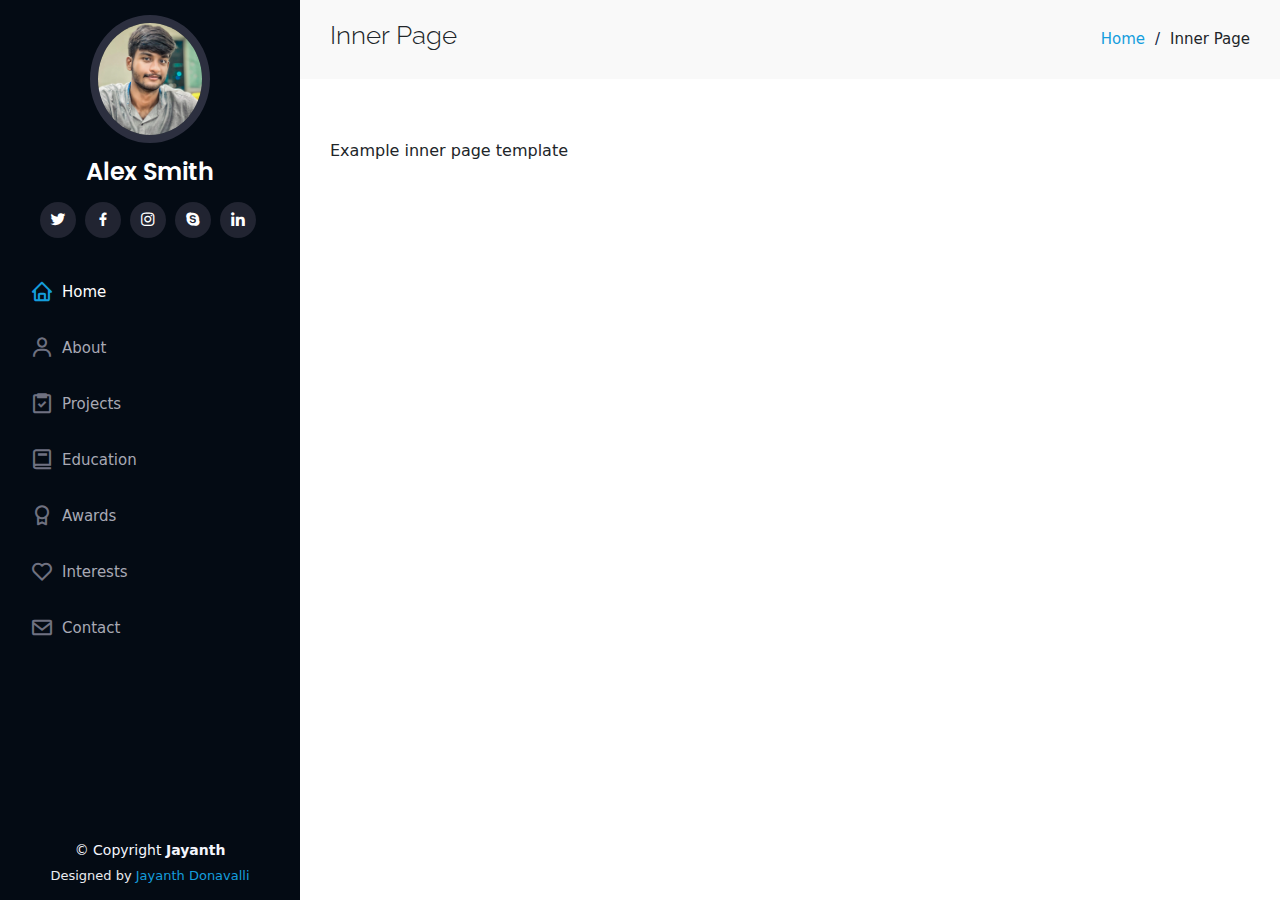
<file: awards/inner-page.html>
<!DOCTYPE html>
<html lang="en">

<head>
  <meta charset="utf-8">
  <meta content="width=device-width, initial-scale=1.0" name="viewport">

  <title>Inner Page - iPortfolio Bootstrap Template</title>
  <meta content="" name="description">
  <meta content="" name="keywords">

  <!-- Favicons -->
  <link href="assets/img/favicon.png" rel="icon">
  <link href="assets/img/apple-touch-icon.png" rel="apple-touch-icon">

  <!-- Google Fonts -->
  <link href="https://fonts.googleapis.com/css?family=Open+Sans:300,300i,400,400i,600,600i,700,700i|Raleway:300,300i,400,400i,500,500i,600,600i,700,700i|Poppins:300,300i,400,400i,500,500i,600,600i,700,700i" rel="stylesheet">

  <!-- Vendor CSS Files -->
  <link href="assets/vendor/aos/aos.css" rel="stylesheet">
  <link href="assets/vendor/bootstrap/css/bootstrap.min.css" rel="stylesheet">
  <link href="assets/vendor/bootstrap-icons/bootstrap-icons.css" rel="stylesheet">
  <link href="assets/vendor/boxicons/css/boxicons.min.css" rel="stylesheet">
  <link href="assets/vendor/glightbox/css/glightbox.min.css" rel="stylesheet">
  <link href="assets/vendor/swiper/swiper-bundle.min.css" rel="stylesheet">

  <!-- Template Main CSS File -->
  <link href="assets/css/style.css" rel="stylesheet">
</head>

<body>

  <!-- ======= Mobile nav toggle button ======= -->
  <i class="bi bi-list mobile-nav-toggle d-xl-none"></i>

  <!-- ======= Header ======= -->
  <header id="header">
    <div class="d-flex flex-column">

      <div class="profile">
        <img src="assets/img/profile-img.jpg" alt="" class="img-fluid rounded-circle">
        <h1 class="text-light"><a href="index.html">Alex Smith</a></h1>
        <div class="social-links mt-3 text-center">
          <a href="#" class="twitter"><i class="bx bxl-twitter"></i></a>
          <a href="#" class="facebook"><i class="bx bxl-facebook"></i></a>
          <a href="#" class="instagram"><i class="bx bxl-instagram"></i></a>
          <a href="#" class="google-plus"><i class="bx bxl-skype"></i></a>
          <a href="#" class="linkedin"><i class="bx bxl-linkedin"></i></a>
        </div>
      </div>

      <nav id="navbar" class="nav-menu navbar">
        <ul>
          <li><a href="#hero" class="nav-link scrollto active"><i class="bx bx-home"></i> <span>Home</span></a></li>
          <li><a href="#about" class="nav-link scrollto"><i class="bx bx-user"></i> <span>About <Menu></Menu></span></a></li>
          <li><a href="#projects" class="nav-link scrollto"><i class="bx bx-task"></i> <span>Projects</span></a></li>
          <li><a href="#education" class="nav-link scrollto"><i class="bx bx-book"></i> <span>Education</span></a></li>
          <li><a href="#awards" class="nav-link scrollto"><i class="bx bx-award"></i> <span>Awards</span></a></li>
          <li><a href="#interests" class="nav-link scrollto"><i class="bx bx-heart"></i> <span>Interests</span></a></li>
          <li><a href="#contact" class="nav-link scrollto"><i class="bx bx-envelope"></i> <span>Contact</span></a></li>
        </ul>
      </nav><!-- .nav-menu -->
    </div>
  </header><!-- End Header -->

  <main id="main">

    <!-- ======= Breadcrumbs ======= -->
    <section class="breadcrumbs">
      <div class="container">

        <div class="d-flex justify-content-between align-items-center">
          <h2>Inner Page</h2>
          <ol>
            <li><a href="index.html">Home</a></li>
            <li>Inner Page</li>
          </ol>
        </div>

      </div>
    </section><!-- End Breadcrumbs -->

    <section class="inner-page">
      <div class="container">
        <p>
          Example inner page template
        </p>
      </div>
    </section>

  </main><!-- End #main -->

  <!-- ======= Footer ======= -->
  <footer id="footer">
    <div class="container">
      <div class="copyright">
        &copy; Copyright <strong><span>Jayanth</span></strong>
      </div>
      <div class="credits">
        Designed by <a href="https://www.jayanth.xyz">Jayanth Donavalli</a>
      </div>
    </div>
  </footer><!-- End  Footer -->

  <a href="#" class="back-to-top d-flex align-items-center justify-content-center"><i class="bi bi-arrow-up-short"></i></a>

  <!-- Vendor JS Files -->
  <script src="assets/vendor/purecounter/purecounter_vanilla.js"></script>
  <script src="assets/vendor/aos/aos.js"></script>
  <script src="assets/vendor/bootstrap/js/bootstrap.bundle.min.js"></script>
  <script src="assets/vendor/glightbox/js/glightbox.min.js"></script>
  <script src="assets/vendor/isotope-layout/isotope.pkgd.min.js"></script>
  <script src="assets/vendor/swiper/swiper-bundle.min.js"></script>
  <script src="assets/vendor/typed.js/typed.umd.js"></script>
  <script src="assets/vendor/waypoints/noframework.waypoints.js"></script>
  <script src="assets/vendor/php-email-form/validate.js"></script>

  <!-- Template Main JS File -->
  <script src="assets/js/main.js"></script>

</body>

</html>
</file>
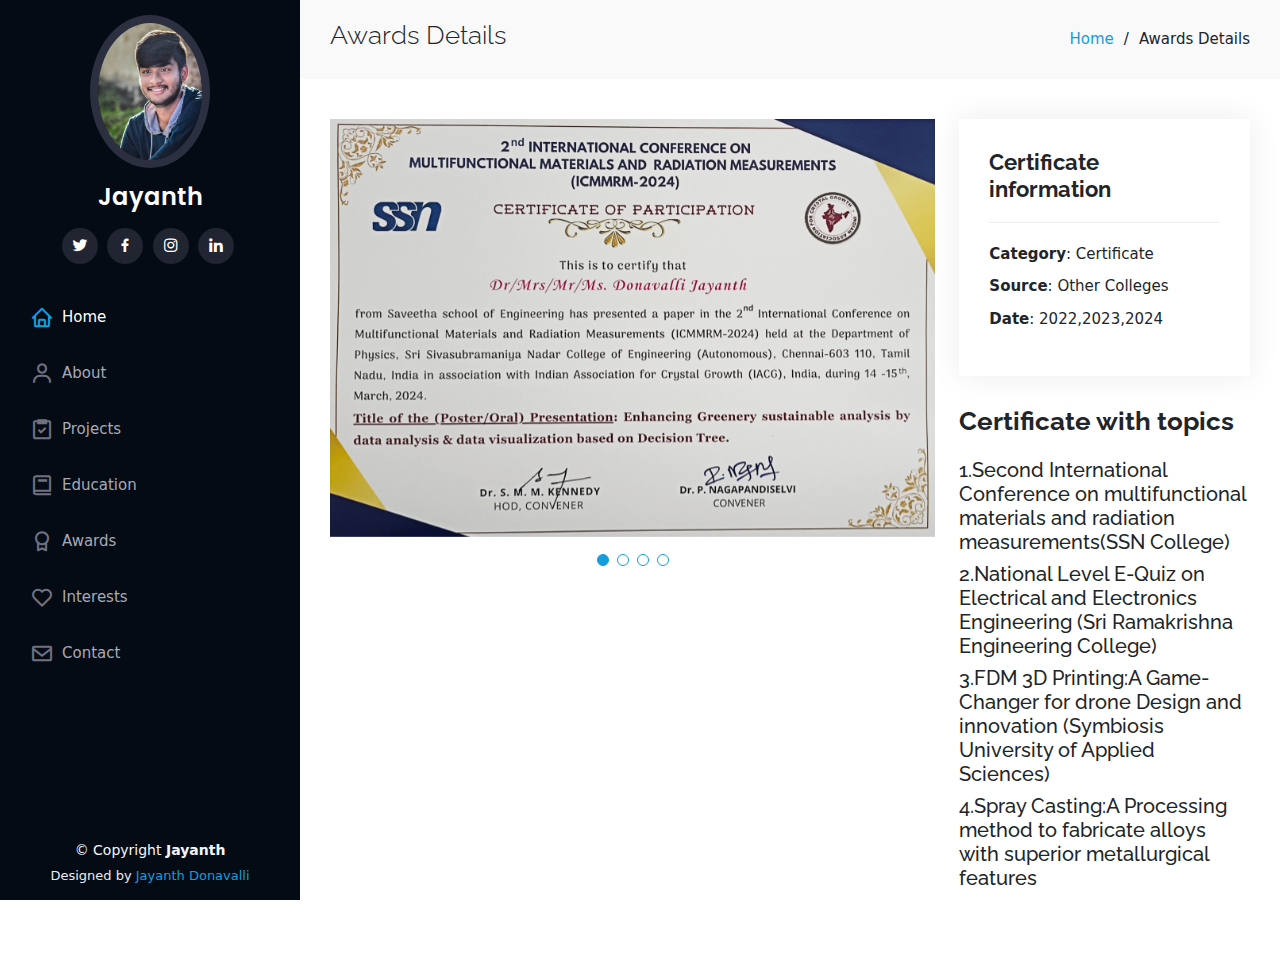
<file: awards/other.html>
<!DOCTYPE html>
<html lang="en">

<head>
  <meta charset="utf-8">
  <meta content="width=device-width, initial-scale=1.0" name="viewport">

  <title>Certification Details</title>
  <meta content="" name="description">
  <meta content="" name="keywords">

  <!-- Favicons -->
  <link href="assets/img/jayanth.png" rel="icon">
  <link href="assets/img/jayanth.png" rel="apple-touch-icon">

  <!-- Google Fonts -->
  <link href="https://fonts.googleapis.com/css?family=Open+Sans:300,300i,400,400i,600,600i,700,700i|Raleway:300,300i,400,400i,500,500i,600,600i,700,700i|Poppins:300,300i,400,400i,500,500i,600,600i,700,700i" rel="stylesheet">

  <!-- Vendor CSS Files -->
  <link href="assets/vendor/aos/aos.css" rel="stylesheet">
  <link href="assets/vendor/bootstrap/css/bootstrap.min.css" rel="stylesheet">
  <link href="assets/vendor/bootstrap-icons/bootstrap-icons.css" rel="stylesheet">
  <link href="assets/vendor/boxicons/css/boxicons.min.css" rel="stylesheet">
  <link href="assets/vendor/glightbox/css/glightbox.min.css" rel="stylesheet">
  <link href="assets/vendor/swiper/swiper-bundle.min.css" rel="stylesheet">

  <!-- Template Main CSS File -->
  <link href="assets/css/style.css" rel="stylesheet">
</head>

<body>

  <!-- ======= Mobile nav toggle button ======= -->
  <i class="bi bi-list mobile-nav-toggle d-xl-none"></i>

  <!-- ======= Header ======= -->
  <header id="header">
    <div class="d-flex flex-column">

      <div class="profile">
        <img src="assets/img/dp.jpg" alt="" class="img-fluid rounded-circle">
        <h1 class="text-light"><a href="index.html">Jayanth</a></h1>
        <div class="social-links mt-3 text-center">
          <a href="https://twitter.com/jayanth0124?t=_89WgzqbBLLQTeqbkVQtwg&s=09" class="twitter"><i class="bx bxl-twitter"></i></a>
          <a href="https://www.facebook.com/jayanth0124?mibextid=ZbWKwL" class="facebook"><i class="bx bxl-facebook"></i></a>
          <a href="https://www.instagram.com/jayanth.chowdary__/" class="instagram"><i class="bx bxl-instagram"></i></a>
          <a href="https://www.linkedin.com/in/jayanth-donavalli-b835491b1?utm_source=share&utm_campaign=share_via&utm_content=profile&utm_medium=android_app&original_referer=" class="linkedin"><i class="bx bxl-linkedin"></i></a>
        </div>
      </div>

      <nav id="navbar" class="nav-menu navbar">
        <ul>
          <li><a href="index.html#hero" class="nav-link scrollto active"><i class="bx bx-home"></i> <span>Home</span></a></li>
          <li><a href="index.html#about" class="nav-link scrollto"><i class="bx bx-user"></i> <span>About</span></a></li>
          <li><a href="index.html#projects" class="nav-link scrollto"><i class="bx bx-task"></i> <span>Projects</span></a></li>
          <li><a href="index.html#education" class="nav-link scrollto"><i class="bx bx-book"></i> <span>Education</span></a></li>
          <li><a href="index.html#awards" class="nav-link scrollto"><i class="bx bx-award"></i> <span>Awards</span></a></li>
          <li><a href="index.html#interests" class="nav-link scrollto"><i class="bx bx-heart"></i> <span>Interests</span></a></li>
          <li><a href="index.html#contact" class="nav-link scrollto"><i class="bx bx-envelope"></i> <span>Contact</span></a></li>
        </ul>
        
      </nav><!-- .nav-menu -->
    </div>
  </header><!-- End Header -->

  <main id="main">

    <!-- ======= Breadcrumbs ======= -->
    <section id="breadcrumbs" class="breadcrumbs">
      <div class="container">

        <div class="d-flex justify-content-between align-items-center">
          <h2>Awards Details</h2>
          <ol>
            <li><a href="index.html">Home</a></li>
            <li>Awards Details</li>
          </ol>
        </div>

      </div>
    </section><!-- End Breadcrumbs -->

    <!-- ======= Awards Details Section ======= -->
    <section id="portfolio-details" class="portfolio-details">
      <div class="container">

        <div class="row gy-4">

          <div class="col-lg-8">
            <div class="portfolio-details-slider swiper">
              <div class="swiper-wrapper align-items-center">
                
                <div class="swiper-slide">
                    <img src="assets/img/portfolio/int.jpg" alt="">
                </div>
                
                <div class="swiper-slide">
                  <img src="assets/img/portfolio/o1.jpg" alt="">
                </div>

                <div class="swiper-slide">
                  <img src="assets/img/portfolio/o2.jpg" alt="">
                </div>

                <div class="swiper-slide">
                  <img src="assets/img/portfolio/o3.jpg" alt="">
                </div>

              </div>
              <div class="swiper-pagination"></div>
            </div>
          </div>

          <div class="col-lg-4">
            <div class="portfolio-info">
              <h3>Certificate information</h3>
              <ul>
                <li><strong>Category</strong>: Certificate</li>
                <li><strong>Source</strong>: Other Colleges</li>
                <li><strong>Date</strong>: 2022,2023,2024</li>
              </ul>
            </div>
            <div class="portfolio-description">
              <h2>Certificate with topics</h2>
              <h5>1.Second International Conference on multifunctional materials and radiation measurements(SSN College)</h5>
              <h5>2.National Level E-Quiz on Electrical and Electronics Engineering (Sri Ramakrishna Engineering College)</h5>
              <h5>3.FDM 3D Printing:A Game-Changer for drone Design and innovation (Symbiosis University of Applied Sciences)</span></h5>
              <h5>4.Spray Casting:A Processing method to fabricate alloys with superior metallurgical features</span></h5>   
                
            </div>
          </div>

        </div>

      </div>
    </section><!-- End Awards Details Section -->

  </main><!-- End #main -->

  <!-- ======= Footer ======= -->
  <footer id="footer">
    <div class="container">
      <div class="copyright">
        &copy; Copyright <strong><span>Jayanth</span></strong>
      </div>
      <div class="credits">
        Designed by <a href="https://bootstrapmade.com/">Jayanth Donavalli</a>
      </div>
    </div>
  </footer><!-- End  Footer -->

  <a href="#" class="back-to-top d-flex align-items-center justify-content-center"><i class="bi bi-arrow-up-short"></i></a>

  <!-- Vendor JS Files -->
  <script src="assets/vendor/purecounter/purecounter_vanilla.js"></script>
  <script src="assets/vendor/aos/aos.js"></script>
  <script src="assets/vendor/bootstrap/js/bootstrap.bundle.min.js"></script>
  <script src="assets/vendor/glightbox/js/glightbox.min.js"></script>
  <script src="assets/vendor/isotope-layout/isotope.pkgd.min.js"></script>
  <script src="assets/vendor/swiper/swiper-bundle.min.js"></script>
  <script src="assets/vendor/typed.js/typed.umd.js"></script>
  <script src="assets/vendor/waypoints/noframework.waypoints.js"></script>
  <script src="assets/vendor/php-email-form/validate.js"></script>

  <!-- Template Main JS File -->
  <script src="assets/js/main.js"></script>

</body>

</html>
</file>
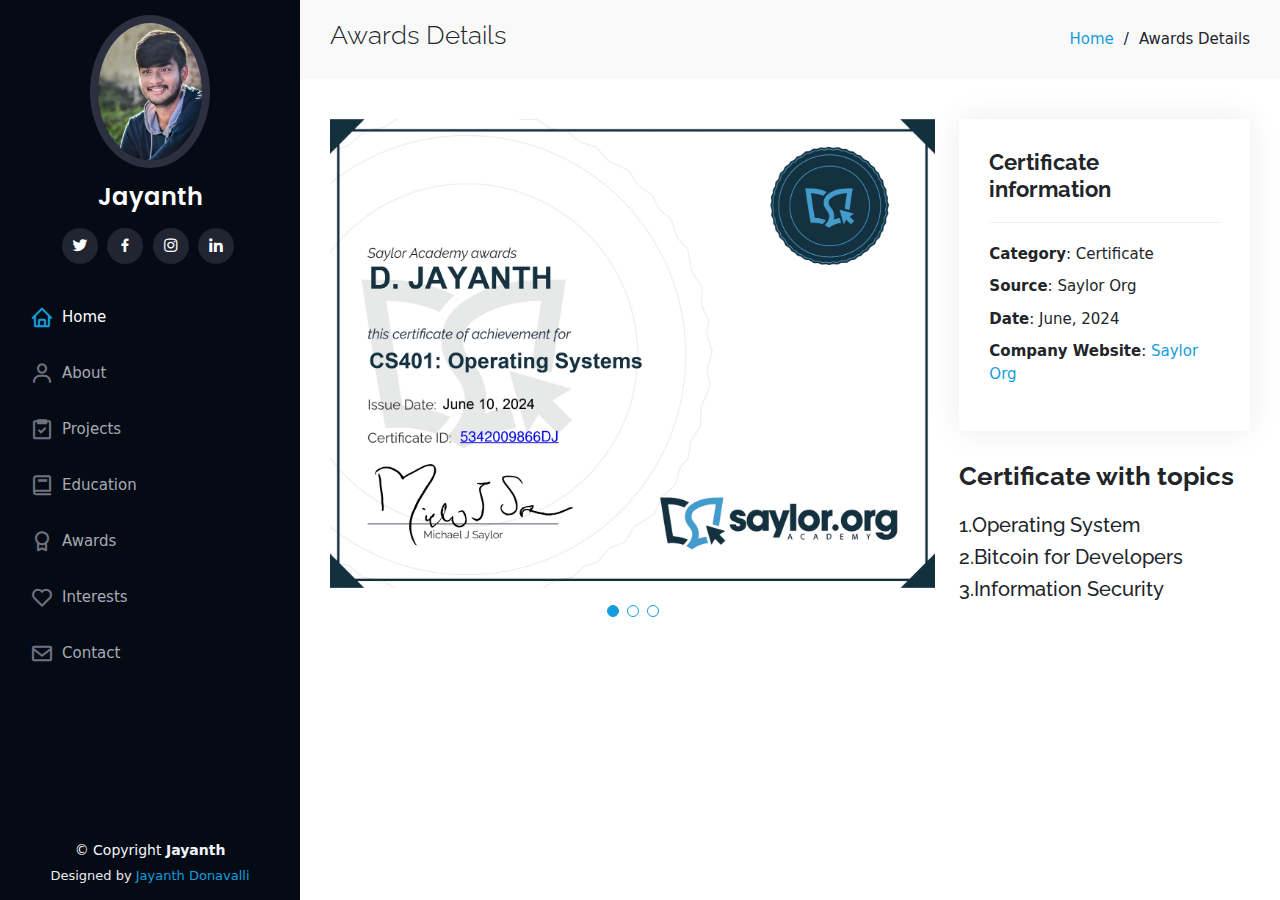
<file: awards/saylor.html>
<!DOCTYPE html>
<html lang="en">

<head>
  <meta charset="utf-8">
  <meta content="width=device-width, initial-scale=1.0" name="viewport">

  <title>Certification Details</title>
  <meta content="" name="description">
  <meta content="" name="keywords">

  <!-- Favicons -->
  <link href="assets/img/jayanth.png" rel="icon">
  <link href="assets/img/jayanth.png" rel="apple-touch-icon">

  <!-- Google Fonts -->
  <link href="https://fonts.googleapis.com/css?family=Open+Sans:300,300i,400,400i,600,600i,700,700i|Raleway:300,300i,400,400i,500,500i,600,600i,700,700i|Poppins:300,300i,400,400i,500,500i,600,600i,700,700i" rel="stylesheet">

  <!-- Vendor CSS Files -->
  <link href="assets/vendor/aos/aos.css" rel="stylesheet">
  <link href="assets/vendor/bootstrap/css/bootstrap.min.css" rel="stylesheet">
  <link href="assets/vendor/bootstrap-icons/bootstrap-icons.css" rel="stylesheet">
  <link href="assets/vendor/boxicons/css/boxicons.min.css" rel="stylesheet">
  <link href="assets/vendor/glightbox/css/glightbox.min.css" rel="stylesheet">
  <link href="assets/vendor/swiper/swiper-bundle.min.css" rel="stylesheet">

  <!-- Template Main CSS File -->
  <link href="assets/css/style.css" rel="stylesheet">
</head>

<body>

  <!-- ======= Mobile nav toggle button ======= -->
  <i class="bi bi-list mobile-nav-toggle d-xl-none"></i>

  <!-- ======= Header ======= -->
  <header id="header">
    <div class="d-flex flex-column">

      <div class="profile">
        <img src="assets/img/dp.jpg" alt="" class="img-fluid rounded-circle">
        <h1 class="text-light"><a href="index.html">Jayanth</a></h1>
        <div class="social-links mt-3 text-center">
          <a href="https://twitter.com/jayanth0124?t=_89WgzqbBLLQTeqbkVQtwg&s=09" class="twitter"><i class="bx bxl-twitter"></i></a>
          <a href="https://www.facebook.com/jayanth0124?mibextid=ZbWKwL" class="facebook"><i class="bx bxl-facebook"></i></a>
          <a href="https://www.instagram.com/jayanth.chowdary__/" class="instagram"><i class="bx bxl-instagram"></i></a>
          <a href="https://www.linkedin.com/in/jayanth-donavalli-b835491b1?utm_source=share&utm_campaign=share_via&utm_content=profile&utm_medium=android_app&original_referer=" class="linkedin"><i class="bx bxl-linkedin"></i></a>
        </div>
      </div>

      <nav id="navbar" class="nav-menu navbar">
        <ul>
          <li><a href="index.html#hero" class="nav-link scrollto active"><i class="bx bx-home"></i> <span>Home</span></a></li>
          <li><a href="index.html#about" class="nav-link scrollto"><i class="bx bx-user"></i> <span>About</span></a></li>
          <li><a href="index.html#projects" class="nav-link scrollto"><i class="bx bx-task"></i> <span>Projects</span></a></li>
          <li><a href="index.html#education" class="nav-link scrollto"><i class="bx bx-book"></i> <span>Education</span></a></li>
          <li><a href="index.html#awards" class="nav-link scrollto"><i class="bx bx-award"></i> <span>Awards</span></a></li>
          <li><a href="index.html#interests" class="nav-link scrollto"><i class="bx bx-heart"></i> <span>Interests</span></a></li>
          <li><a href="index.html#contact" class="nav-link scrollto"><i class="bx bx-envelope"></i> <span>Contact</span></a></li>
        </ul>
        
      </nav><!-- .nav-menu -->
    </div>
  </header><!-- End Header -->

  <main id="main">

    <!-- ======= Breadcrumbs ======= -->
    <section id="breadcrumbs" class="breadcrumbs">
      <div class="container">

        <div class="d-flex justify-content-between align-items-center">
          <h2>Awards Details</h2>
          <ol>
            <li><a href="index.html">Home</a></li>
            <li>Awards Details</li>
          </ol>
        </div>

      </div>
    </section><!-- End Breadcrumbs -->

    <!-- ======= Awards Details Section ======= -->
    <section id="portfolio-details" class="portfolio-details">
      <div class="container">

        <div class="row gy-4">

          <div class="col-lg-8">
            <div class="portfolio-details-slider swiper">
              <div class="swiper-wrapper align-items-center">

                <div class="swiper-slide">
                  <img src="assets/img/portfolio/saylor_os.jpg" alt="">
                </div>

                <div class="swiper-slide">
                  <img src="assets/img/portfolio/saylor_bitcoin.jpg" alt="">
                </div>

                <div class="swiper-slide">
                  <img src="assets/img/portfolio/saylor_info.jpg" alt="">
                </div>

              </div>
              <div class="swiper-pagination"></div>
            </div>
          </div>

          <div class="col-lg-4">
            <div class="portfolio-info">
              <h3>Certificate information</h3>
              <ul>
                <li><strong>Category</strong>: Certificate</li>
                <li><strong>Source</strong>: Saylor Org</li>
                <li><strong>Date</strong>: June, 2024</li>
                <li><strong>Company Website</strong>: <a href="https://learn.saylor.org/">Saylor Org</a></li>
              </ul>
            </div>
            <div class="portfolio-description">
              <h2>Certificate with topics</h2>
              <h5>1.Operating System</h5>
              <h5>2.Bitcoin for Developers </h5>
              <h5>3.Information Security</span></h5>  
                
            </div>
          </div>

        </div>

      </div>
    </section><!-- End Awards Details Section -->

  </main><!-- End #main -->

  <!-- ======= Footer ======= -->
  <footer id="footer">
    <div class="container">
      <div class="copyright">
        &copy; Copyright <strong><span>Jayanth</span></strong>
      </div>
      <div class="credits">
        Designed by <a href="https://bootstrapmade.com/">Jayanth Donavalli</a>
      </div>
    </div>
  </footer><!-- End  Footer -->

  <a href="#" class="back-to-top d-flex align-items-center justify-content-center"><i class="bi bi-arrow-up-short"></i></a>

  <!-- Vendor JS Files -->
  <script src="assets/vendor/purecounter/purecounter_vanilla.js"></script>
  <script src="assets/vendor/aos/aos.js"></script>
  <script src="assets/vendor/bootstrap/js/bootstrap.bundle.min.js"></script>
  <script src="assets/vendor/glightbox/js/glightbox.min.js"></script>
  <script src="assets/vendor/isotope-layout/isotope.pkgd.min.js"></script>
  <script src="assets/vendor/swiper/swiper-bundle.min.js"></script>
  <script src="assets/vendor/typed.js/typed.umd.js"></script>
  <script src="assets/vendor/waypoints/noframework.waypoints.js"></script>
  <script src="assets/vendor/php-email-form/validate.js"></script>

  <!-- Template Main JS File -->
  <script src="assets/js/main.js"></script>

</body>

</html>
</file>
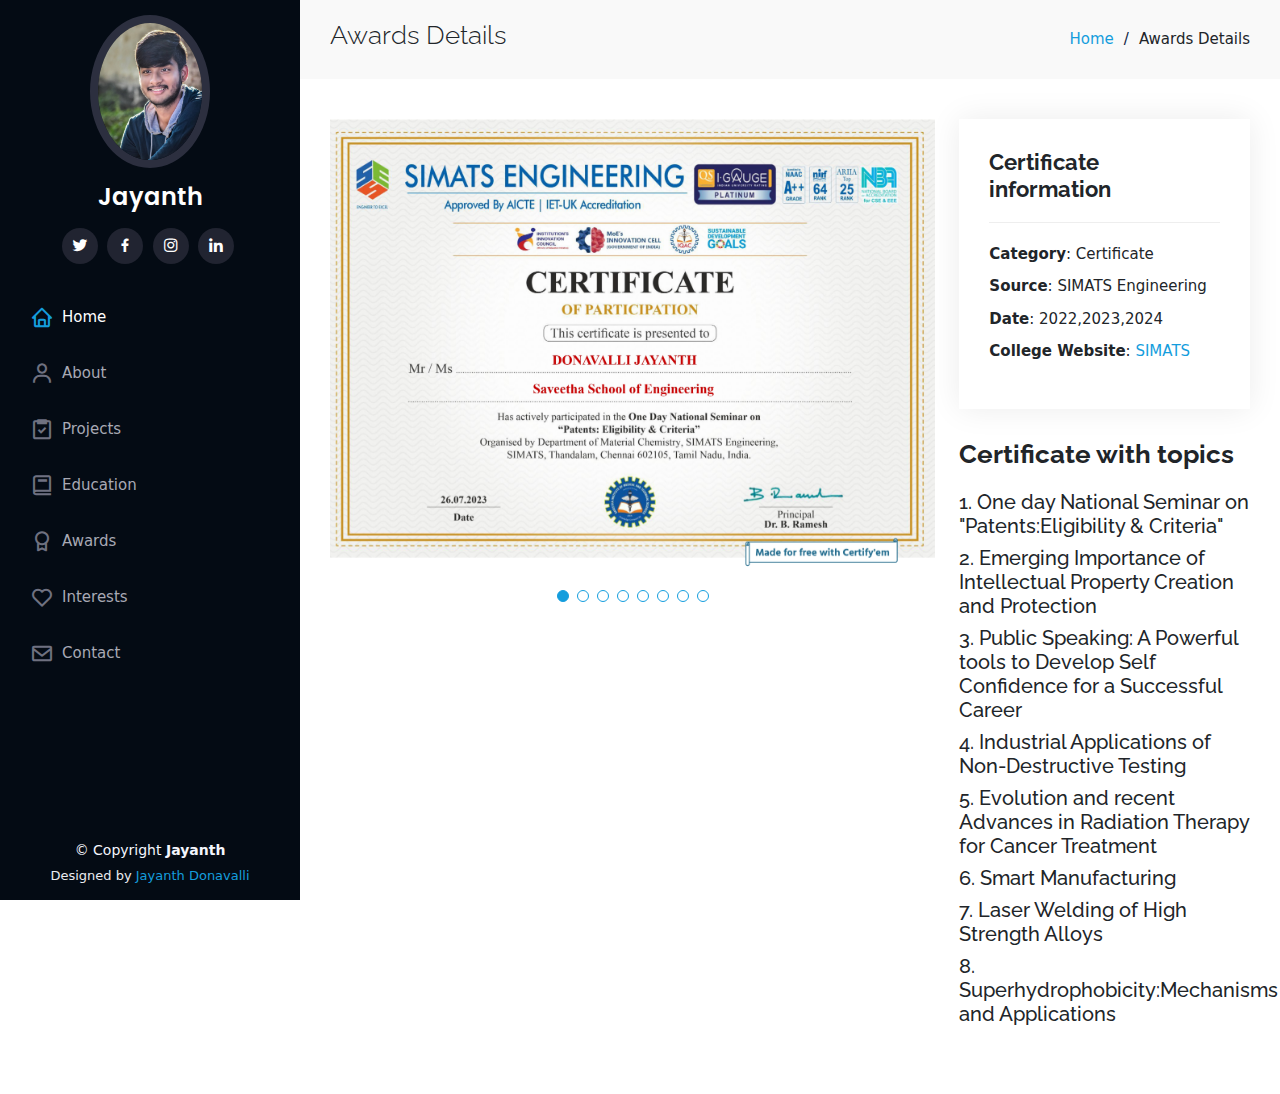
<file: awards/simats.html>
<!DOCTYPE html>
<html lang="en">

<head>
  <meta charset="utf-8">
  <meta content="width=device-width, initial-scale=1.0" name="viewport">

  <title>Certification Details</title>
  <meta content="" name="description">
  <meta content="" name="keywords">

  <!-- Favicons -->
  <link href="assets/img/jayanth.png" rel="icon">
  <link href="assets/img/jayanth.png" rel="apple-touch-icon">

  <!-- Google Fonts -->
  <link href="https://fonts.googleapis.com/css?family=Open+Sans:300,300i,400,400i,600,600i,700,700i|Raleway:300,300i,400,400i,500,500i,600,600i,700,700i|Poppins:300,300i,400,400i,500,500i,600,600i,700,700i" rel="stylesheet">

  <!-- Vendor CSS Files -->
  <link href="assets/vendor/aos/aos.css" rel="stylesheet">
  <link href="assets/vendor/bootstrap/css/bootstrap.min.css" rel="stylesheet">
  <link href="assets/vendor/bootstrap-icons/bootstrap-icons.css" rel="stylesheet">
  <link href="assets/vendor/boxicons/css/boxicons.min.css" rel="stylesheet">
  <link href="assets/vendor/glightbox/css/glightbox.min.css" rel="stylesheet">
  <link href="assets/vendor/swiper/swiper-bundle.min.css" rel="stylesheet">

  <!-- Template Main CSS File -->
  <link href="assets/css/style.css" rel="stylesheet">
</head>

<body>

  <!-- ======= Mobile nav toggle button ======= -->
  <i class="bi bi-list mobile-nav-toggle d-xl-none"></i>

  <!-- ======= Header ======= -->
  <header id="header">
    <div class="d-flex flex-column">

      <div class="profile">
        <img src="assets/img/dp.jpg" alt="" class="img-fluid rounded-circle">
        <h1 class="text-light"><a href="index.html">Jayanth</a></h1>
        <div class="social-links mt-3 text-center">
          <a href="https://twitter.com/jayanth0124?t=_89WgzqbBLLQTeqbkVQtwg&s=09" class="twitter"><i class="bx bxl-twitter"></i></a>
          <a href="https://www.facebook.com/jayanth0124?mibextid=ZbWKwL" class="facebook"><i class="bx bxl-facebook"></i></a>
          <a href="https://www.instagram.com/jayanth.chowdary__/" class="instagram"><i class="bx bxl-instagram"></i></a>
          <a href="https://www.linkedin.com/in/jayanth-donavalli-b835491b1?utm_source=share&utm_campaign=share_via&utm_content=profile&utm_medium=android_app&original_referer=" class="linkedin"><i class="bx bxl-linkedin"></i></a>
        </div>
      </div>

      <nav id="navbar" class="nav-menu navbar">
        <ul>
          <li><a href="index.html#hero" class="nav-link scrollto active"><i class="bx bx-home"></i> <span>Home</span></a></li>
          <li><a href="index.html#about" class="nav-link scrollto"><i class="bx bx-user"></i> <span>About</span></a></li>
          <li><a href="index.html#projects" class="nav-link scrollto"><i class="bx bx-task"></i> <span>Projects</span></a></li>
          <li><a href="index.html#education" class="nav-link scrollto"><i class="bx bx-book"></i> <span>Education</span></a></li>
          <li><a href="index.html#awards" class="nav-link scrollto"><i class="bx bx-award"></i> <span>Awards</span></a></li>
          <li><a href="index.html#interests" class="nav-link scrollto"><i class="bx bx-heart"></i> <span>Interests</span></a></li>
          <li><a href="index.html#contact" class="nav-link scrollto"><i class="bx bx-envelope"></i> <span>Contact</span></a></li>
        </ul>
        
      </nav><!-- .nav-menu -->
    </div>
  </header><!-- End Header -->

  <main id="main">

    <!-- ======= Breadcrumbs ======= -->
    <section id="breadcrumbs" class="breadcrumbs">
      <div class="container">

        <div class="d-flex justify-content-between align-items-center">
          <h2>Awards Details</h2>
          <ol>
            <li><a href="index.html">Home</a></li>
            <li>Awards Details</li>
          </ol>
        </div>

      </div>
    </section><!-- End Breadcrumbs -->

    <!-- ======= Awards Details Section ======= -->
    <section id="portfolio-details" class="portfolio-details">
      <div class="container">

        <div class="row gy-4">

          <div class="col-lg-8">
            <div class="portfolio-details-slider swiper">
              <div class="swiper-wrapper align-items-center">

                <div class="swiper-slide">
                  <img src="assets/img/portfolio/s1.jpg" alt="">
                </div>

                <div class="swiper-slide">
                  <img src="assets/img/portfolio/s2.jpg" alt="">
                </div>

                <div class="swiper-slide">
                  <img src="assets/img/portfolio/s3.jpg" alt="">
                </div>

                <div class="swiper-slide">
                  <img src="assets/img/portfolio/s4.jpg" alt="">
                </div>

                <div class="swiper-slide">
                  <img src="assets/img/portfolio/s5.jpg" alt="">
                </div>

                <div class="swiper-slide">
                  <img src="assets/img/portfolio/s6.jpg" alt="">
                </div>

                <div class="swiper-slide">
                  <img src="assets/img/portfolio/s7.jpg" alt="">
                </div>

                <div class="swiper-slide">
                  <img src="assets/img/portfolio/s8.jpg" alt="">
                </div>

              </div>
              <div class="swiper-pagination"></div>
            </div>
          </div>

          <div class="col-lg-4">
            <div class="portfolio-info">
              <h3>Certificate information</h3>
              <ul>
                <li><strong>Category</strong>: Certificate</li>
                <li><strong>Source</strong>: SIMATS Engineering</li>
                <li><strong>Date</strong>: 2022,2023,2024</li>
                <li><strong>College Website</strong>: <a href="https://www.saveetha.com/">SIMATS</a></li>
              </ul>
            </div>
            <div class="portfolio-description">
              <h2>Certificate with topics</h2>
              <h5>1. One day National Seminar on "Patents:Eligibility & Criteria"</h5>
              <h5>2. Emerging Importance of Intellectual Property Creation and Protection</h5>
              <h5>3. Public Speaking: A Powerful tools to Develop Self Confidence for a Successful Career</span></h5>  
              <h5>4. Industrial Applications of Non-Destructive Testing</h5>
              <h5>5. Evolution and recent Advances in Radiation Therapy for Cancer Treatment</h5>
              <h5>6. Smart Manufacturing</h5>
              <h5>7. Laser Welding of High Strength Alloys</h5>
              <h5>8. Superhydrophobicity:Mechanisms and Applications</h5>

            </div>
          </div>

        </div>

      </div>
    </section><!-- End Awards Details Section -->

  </main><!-- End #main -->

  <!-- ======= Footer ======= -->
  <footer id="footer">
    <div class="container">
      <div class="copyright">
        &copy; Copyright <strong><span>Jayanth</span></strong>
      </div>
      <div class="credits">
        Designed by <a href="https://bootstrapmade.com/">Jayanth Donavalli</a>
      </div>
    </div>
  </footer><!-- End  Footer -->

  <a href="#" class="back-to-top d-flex align-items-center justify-content-center"><i class="bi bi-arrow-up-short"></i></a>

  <!-- Vendor JS Files -->
  <script src="assets/vendor/purecounter/purecounter_vanilla.js"></script>
  <script src="assets/vendor/aos/aos.js"></script>
  <script src="assets/vendor/bootstrap/js/bootstrap.bundle.min.js"></script>
  <script src="assets/vendor/glightbox/js/glightbox.min.js"></script>
  <script src="assets/vendor/isotope-layout/isotope.pkgd.min.js"></script>
  <script src="assets/vendor/swiper/swiper-bundle.min.js"></script>
  <script src="assets/vendor/typed.js/typed.umd.js"></script>
  <script src="assets/vendor/waypoints/noframework.waypoints.js"></script>
  <script src="assets/vendor/php-email-form/validate.js"></script>

  <!-- Template Main JS File -->
  <script src="assets/js/main.js"></script>

</body>

</html>
</file>
<file: assets/css/style.css>
--------------------------------------------------------------*/
body {
  font-family: "Open Sans", sans-serif;
  color: #272829;
}

a {
  color: #149ddd;
  text-decoration: none;
}

a:hover {
  color: #37b3ed;
  text-decoration: none;
}

h1,
h2,
h3,
h4,
h5,
h6 {
  font-family: "Raleway", sans-serif;
}

/*--------------------------------------------------------------
# Back to top button
--------------------------------------------------------------*/
.back-to-top {
  position: fixed;
  visibility: hidden;
  opacity: 0;
  right: 15px;
  bottom: 15px;
  z-index: 996;
  background: #149ddd;
  width: 40px;
  height: 40px;
  border-radius: 50px;
  transition: all 0.4s;
}

.back-to-top i {
  font-size: 28px;
  color: #fff;
  line-height: 0;
}

.back-to-top:hover {
  background: #2eafec;
  color: #fff;
}

.back-to-top.active {
  visibility: visible;
  opacity: 1;
}

/*--------------------------------------------------------------
# Header
--------------------------------------------------------------*/
#header {
  position: fixed;
  top: 0;
  left: 0;
  bottom: 0;
  width: 300px;
  transition: all ease-in-out 0.5s;
  z-index: 9997;
  transition: all 0.5s;
  padding: 0 15px;
  background: #040b14;
  overflow-y: auto;
}

#header .profile img {
  margin: 15px auto;
  display: block;
  width: 120px;
  border: 8px solid #2c2f3f;
}

#header .profile h1 {
  font-size: 24px;
  margin: 0;
  padding: 0;
  font-weight: 600;
  -moz-text-align-last: center;
  text-align-last: center;
  font-family: "Poppins", sans-serif;
}

#header .profile h1 a,
#header .profile h1 a:hover {
  color: #fff;
  text-decoration: none;
}

#header .profile .social-links a {
  font-size: 18px;
  display: inline-block;
  background: #212431;
  color: #fff;
  line-height: 1;
  padding: 8px 0;
  margin-right: 4px;
  border-radius: 50%;
  text-align: center;
  width: 36px;
  height: 36px;
  transition: 0.3s;
}

#header .profile .social-links a:hover {
  background: #149ddd;
  color: #fff;
  text-decoration: none;
}

#main {
  margin-left: 300px;
}

.container,
.container-fluid {
  padding-left: 30px;
  padding-right: 30px;
}

@media (max-width: 1199px) {
  #header {
    left: -300px;
  }

  #main {
    margin-left: 0;
  }

  .container,
  .container-fluid {
    padding-left: 12px;
    padding-right: 12px;
  }
}

/*--------------------------------------------------------------
# Navigation Menu
--------------------------------------------------------------*/
/* Desktop Navigation */
.nav-menu {
  padding: 30px 0 0 0;
}

.nav-menu * {
  margin: 0;
  padding: 0;
  list-style: none;
}

.nav-menu>ul>li {
  position: relative;
  white-space: nowrap;
}

.nav-menu a,
.nav-menu a:focus {
  display: flex;
  align-items: center;
  color: #a8a9b4;
  padding: 12px 15px;
  margin-bottom: 8px;
  transition: 0.3s;
  font-size: 15px;
}

.nav-menu a i,
.nav-menu a:focus i {
  font-size: 24px;
  padding-right: 8px;
  color: #6f7180;
}

.nav-menu a:hover,
.nav-menu .active,
.nav-menu .active:focus,
.nav-menu li:hover>a {
  text-decoration: none;
  color: #fff;
}

.nav-menu a:hover i,
.nav-menu .active i,
.nav-menu .active:focus i,
.nav-menu li:hover>a i {
  color: #149ddd;
}

/* Mobile Navigation */
.mobile-nav-toggle {
  position: fixed;
  right: 15px;
  top: 15px;
  z-index: 9998;
  border: 0;
  font-size: 24px;
  transition: all 0.4s;
  outline: none !important;
  background-color: #149ddd;
  color: #fff;
  width: 40px;
  height: 40px;
  display: inline-flex;
  align-items: center;
  justify-content: center;
  line-height: 0;
  border-radius: 50px;
  cursor: pointer;
}

.mobile-nav-active {
  overflow: hidden;
}

.mobile-nav-active #header {
  left: 0;
}

/*--------------------------------------------------------------
# Hero Section
--------------------------------------------------------------*/
#hero {
  width: 100%;
  height: 100vh;
  background: url("../img/hero-bg.jpg") top center;
  background-size: cover;
}

#hero:before {
  content: "";
  background: rgba(5, 13, 24, 0.3);
  position: absolute;
  bottom: 0;
  top: 0;
  left: 0;
  right: 0;
  z-index: 1;
}

#hero .hero-container {
  position: relative;
  z-index: 2;
  min-width: 300px;
}

#hero h1 {
  margin: 0 0 10px 0;
  font-size: 64px;
  font-weight: 700;
  line-height: 56px;
  color: #fff;
}

#hero p {
  color: #fff;
  margin-bottom: 50px;
  font-size: 26px;
  font-family: "Poppins", sans-serif;
}

#hero p span {
  color: #fff;
  padding-bottom: 4px;
  letter-spacing: 1px;
  border-bottom: 3px solid #149ddd;
}

@media (min-width: 1024px) {
  #hero {
    background-attachment: fixed;
  }
}

@media (max-width: 768px) {
  #hero h1 {
    font-size: 28px;
    line-height: 36px;
  }

  #hero h2 {
    font-size: 18px;
    line-height: 24px;
    margin-bottom: 30px;
  }
}

/*--------------------------------------------------------------
# Sections General
--------------------------------------------------------------*/
section {
  padding: 60px 0;
  overflow: hidden;
}

.section-bg {
  background: #f5f8fd;
}

.section-title {
  padding-bottom: 30px;
}

.section-title h2 {
  font-size: 32px;
  font-weight: bold;
  margin-bottom: 20px;
  padding-bottom: 20px;
  position: relative;
  color: #173b6c;
}

.section-title h2::after {
  content: "";
  position: absolute;
  display: block;
  width: 50px;
  height: 3px;
  background: #149ddd;
  bottom: 0;
  left: 0;
}

.section-title p {
  margin-bottom: 0;
}

/*--------------------------------------------------------------
# About
--------------------------------------------------------------*/
.about .content h3 {
  font-weight: 700;
  font-size: 26px;
  color: #173b6c;
}

.about .content ul {
  list-style: none;
  padding: 0;
}

.about .content ul li {
  margin-bottom: 20px;
  display: flex;
  align-items: center;
}

.about .content ul strong {
  margin-right: 10px;
}

.about .content ul i {
  font-size: 16px;
  margin-right: 5px;
  color: #149ddd;
  line-height: 0;
}

.about .content p:last-child {
  margin-bottom: 0;
}

/*--------------------------------------------------------------
# Facts
--------------------------------------------------------------*/
.facts {
  padding-bottom: 30px;
}

.facts .count-box {
  padding: 30px;
  width: 100%;
}

.facts .count-box i {
  display: block;
  font-size: 44px;
  color: #149ddd;
  float: left;
  line-height: 0;
}

.facts .count-box span {
  font-size: 48px;
  line-height: 40px;
  display: block;
  font-weight: 700;
  color: #050d18;
  margin-left: 60px;
}

.facts .count-box p {
  padding: 15px 0 0 0;
  margin: 0 0 0 60px;
  font-family: "Raleway", sans-serif;
  font-size: 14px;
  color: #122f57;
}

.facts .count-box a {
  font-weight: 600;
  display: block;
  margin-top: 20px;
  color: #122f57;
  font-size: 15px;
  font-family: "Poppins", sans-serif;
  transition: ease-in-out 0.3s;
}

.facts .count-box a:hover {
  color: #1f5297;
}

/*--------------------------------------------------------------
# Akills
--------------------------------------------------------------*/
.skills .progress {
  height: 60px;
  display: block;
  background: none;
  border-radius: 0;
}

.skills .progress .skill {
  padding: 0;
  margin: 0 0 6px 0;
  text-transform: uppercase;
  display: block;
  font-weight: 600;
  font-family: "Poppins", sans-serif;
  color: #050d18;
}

.skills .progress .skill .val {
  float: right;
  font-style: normal;
}

.skills .progress-bar-wrap {
  background: #dce8f8;
  height: 10px;
}

.skills .progress-bar {
  width: 1px;
  height: 10px;
  transition: 0.9s;
  background-color: #149ddd;
}

/*--------------------------------------------------------------
# Resume
--------------------------------------------------------------*/
.resume .resume-title {
  font-size: 26px;
  font-weight: 700;
  margin-top: 20px;
  margin-bottom: 20px;
  color: #050d18;
}

.resume .resume-item {
  padding: 0 0 20px 20px;
  margin-top: -2px;
  border-left: 2px solid #1f5297;
  position: relative;
}

.resume .resume-item h4 {
  line-height: 18px;
  font-size: 18px;
  font-weight: 600;
  text-transform: uppercase;
  font-family: "Poppins", sans-serif;
  color: #050d18;
  margin-bottom: 10px;
}

.resume .resume-item h5 {
  font-size: 16px;
  background: #e4edf9;
  padding: 5px 15px;
  display: inline-block;
  font-weight: 600;
  margin-bottom: 10px;
}

.resume .resume-item ul {
  padding-left: 20px;
}

.resume .resume-item ul li {
  padding-bottom: 10px;
}

.resume .resume-item:last-child {
  padding-bottom: 0;
}

.resume .resume-item::before {
  content: "";
  position: absolute;
  width: 16px;
  height: 16px;
  border-radius: 50px;
  left: -9px;
  top: 0;
  background: #fff;
  border: 2px solid #1f5297;
}

/*--------------------------------------------------------------
# Portfolio
--------------------------------------------------------------*/
.portfolio .portfolio-item {
  margin-bottom: 30px;
}

.portfolio #portfolio-flters {
  padding: 0;
  margin: 0 auto 35px auto;
  list-style: none;
  text-align: center;
  background: #fff;
  border-radius: 50px;
  padding: 2px 15px;
}

.portfolio #portfolio-flters li {
  cursor: pointer;
  display: inline-block;
  padding: 10px 15px 8px 15px;
  font-size: 14px;
  font-weight: 600;
  line-height: 1;
  text-transform: uppercase;
  color: #272829;
  margin-bottom: 5px;
  transition: all 0.3s ease-in-out;
}

.portfolio #portfolio-flters li:hover,
.portfolio #portfolio-flters li.filter-active {
  color: #149ddd;
}

.portfolio #portfolio-flters li:last-child {
  margin-right: 0;
}

.portfolio .portfolio-wrap {
  transition: 0.3s;
  position: relative;
  overflow: hidden;
  z-index: 1;
}

.portfolio .portfolio-wrap::before {
  content: "";
  background: rgba(255, 255, 255, 0.5);
  position: absolute;
  left: 0;
  right: 0;
  top: 0;
  bottom: 0;
  transition: all ease-in-out 0.3s;
  z-index: 2;
  opacity: 0;
}

.portfolio .portfolio-wrap .portfolio-links {
  opacity: 1;
  left: 0;
  right: 0;
  bottom: -60px;
  z-index: 3;
  position: absolute;
  transition: all ease-in-out 0.3s;
  display: flex;
  justify-content: center;
}

.portfolio .portfolio-wrap .portfolio-links a {
  color: #fff;
  font-size: 28px;
  text-align: center;
  background: rgba(20, 157, 221, 0.75);
  transition: 0.3s;
  width: 50%;
}

.portfolio .portfolio-wrap .portfolio-links a:hover {
  background: rgba(20, 157, 221, 0.95);
}

.portfolio .portfolio-wrap .portfolio-links a+a {
  border-left: 1px solid #37b3ed;
}

.portfolio .portfolio-wrap:hover::before {
  top: 0;
  left: 0;
  right: 0;
  bottom: 0;
  opacity: 1;
}

.portfolio .portfolio-wrap:hover .portfolio-links {
  opacity: 1;
  bottom: 0;
}

/*--------------------------------------------------------------
# Portfolio Details
--------------------------------------------------------------*/
.portfolio-details {
  padding-top: 40px;
}

.portfolio-details .portfolio-details-slider img {
  width: 100%;
}

.portfolio-details .portfolio-details-slider .swiper-pagination {
  margin-top: 20px;
  position: relative;
}

.portfolio-details .portfolio-details-slider .swiper-pagination .swiper-pagination-bullet {
  width: 12px;
  height: 12px;
  background-color: #fff;
  opacity: 1;
  border: 1px solid #149ddd;
}

.portfolio-details .portfolio-details-slider .swiper-pagination .swiper-pagination-bullet-active {
  background-color: #149ddd;
}

.portfolio-details .portfolio-info {
  padding: 30px;
  box-shadow: 0px 0 30px rgba(5, 13, 24, 0.08);
}

.portfolio-details .portfolio-info h3 {
  font-size: 22px;
  font-weight: 700;
  margin-bottom: 20px;
  padding-bottom: 20px;
  border-bottom: 1px solid #eee;
}

.portfolio-details .portfolio-info ul {
  list-style: none;
  padding: 0;
  font-size: 15px;
}

.portfolio-details .portfolio-info ul li+li {
  margin-top: 10px;
}

.portfolio-details .portfolio-description {
  padding-top: 30px;
}

.portfolio-details .portfolio-description h2 {
  font-size: 26px;
  font-weight: 700;
  margin-bottom: 20px;
}

.portfolio-details .portfolio-description p {
  padding: 0;
}

/*--------------------------------------------------------------
# Services
--------------------------------------------------------------*/
.services .icon-box {
  margin-bottom: 20px;
}

.services .icon {
  float: left;
  display: flex;
  align-items: center;
  justify-content: center;
  width: 54px;
  height: 54px;
  background: #149ddd;
  border-radius: 50%;
  transition: 0.5s;
  border: 1px solid #149ddd;
}

.services .icon i {
  color: #fff;
  font-size: 24px;
  line-height: 0;
}

.services .icon-box:hover .icon {
  background: #fff;
}

.services .icon-box:hover .icon i {
  color: #149ddd;
}

.services .title {
  margin-left: 80px;
  font-weight: 700;
  margin-bottom: 15px;
  font-size: 18px;
}

.services .title a {
  color: #343a40;
}

.services .title a:hover {
  color: #149ddd;
}

.services .description {
  margin-left: 80px;
  line-height: 24px;
  font-size: 14px;
}

/*--------------------------------------------------------------
# Testimonials
--------------------------------------------------------------*/
.testimonials .testimonials-carousel,
.testimonials .testimonials-slider {
  overflow: hidden;
}

.testimonials .testimonial-item {
  box-sizing: content-box;
  text-align: center;
  min-height: 320px;
}

.testimonials .testimonial-item .testimonial-img {
  width: 90px;
  border-radius: 50%;
  margin: 0 auto;
}

.testimonials .testimonial-item h3 {
  font-size: 18px;
  font-weight: bold;
  margin: 10px 0 5px 0;
  color: #111;
}

.testimonials .testimonial-item h4 {
  font-size: 14px;
  color: #999;
  margin: 0;
}

.testimonials .testimonial-item .quote-icon-left,
.testimonials .testimonial-item .quote-icon-right {
  color: #c3e8fa;
  font-size: 26px;
}

.testimonials .testimonial-item .quote-icon-left {
  display: inline-block;
  left: -5px;
  position: relative;
}

.testimonials .testimonial-item .quote-icon-right {
  display: inline-block;
  right: -5px;
  position: relative;
  top: 10px;
}

.testimonials .testimonial-item p {
  font-style: italic;
  margin: 0 15px 15px 15px;
  padding: 20px;
  background: #fff;
  position: relative;
  margin-bottom: 35px;
  border-radius: 6px;
  box-shadow: 0px 2px 15px rgba(0, 0, 0, 0.1);
}

.testimonials .testimonial-item p::after {
  content: "";
  width: 0;
  height: 0;
  border-top: 20px solid #fff;
  border-right: 20px solid transparent;
  border-left: 20px solid transparent;
  position: absolute;
  bottom: -20px;
  left: calc(50% - 20px);
}

.testimonials .swiper-pagination {
  margin-top: 20px;
  position: relative;
}

.testimonials .swiper-pagination .swiper-pagination-bullet {
  width: 12px;
  height: 12px;
  background-color: #fff;
  opacity: 1;
  border: 1px solid #149ddd;
}

.testimonials .swiper-pagination .swiper-pagination-bullet-active {
  background-color: #149ddd;
}

/*--------------------------------------------------------------
# Contact
--------------------------------------------------------------*/
.contact {
  padding-bottom: 130px;
}

.contact .info {
  padding: 30px;
  background: #fff;
  width: 100%;
  box-shadow: 0 0 24px 0 rgba(0, 0, 0, 0.12);
}

.contact .info i {
  font-size: 20px;
  color: #149ddd;
  float: left;
  width: 44px;
  height: 44px;
  background: #dff3fc;
  display: flex;
  justify-content: center;
  align-items: center;
  border-radius: 50px;
  transition: all 0.3s ease-in-out;
}

.contact .info h4 {
  padding: 0 0 0 60px;
  font-size: 22px;
  font-weight: 600;
  margin-bottom: 5px;
  color: #050d18;
}

.contact .info p {
  padding: 0 0 10px 60px;
  margin-bottom: 20px;
  font-size: 14px;
  color: #173b6c;
}

.contact .info .email p {
  padding-top: 5px;
}

.contact .info .social-links {
  padding-left: 60px;
}

.contact .info .social-links a {
  font-size: 18px;
  display: inline-block;
  background: #333;
  color: #fff;
  line-height: 1;
  padding: 8px 0;
  border-radius: 50%;
  text-align: center;
  width: 36px;
  height: 36px;
  transition: 0.3s;
  margin-right: 10px;
}

.contact .info .social-links a:hover {
  background: #149ddd;
  color: #fff;
}

.contact .info .email:hover i,
.contact .info .address:hover i,
.contact .info .phone:hover i {
  background: #149ddd;
  color: #fff;
}

.contact .php-email-form {
  width: 100%;
  padding: 30px;
  background: #fff;
  box-shadow: 0 0 24px 0 rgba(0, 0, 0, 0.12);
}

.contact .php-email-form .form-group {
  padding-bottom: 8px;
}

.contact .php-email-form .validate {
  display: none;
  color: red;
  margin: 0 0 15px 0;
  font-weight: 400;
  font-size: 13px;
}

.contact .php-email-form .error-message {
  display: none;
  color: #fff;
  background: #ed3c0d;
  text-align: left;
  padding: 15px;
  font-weight: 600;
}

.contact .php-email-form .error-message br+br {
  margin-top: 25px;
}

.contact .php-email-form .sent-message {
  display: none;
  color: #fff;
  background: #18d26e;
  text-align: center;
  padding: 15px;
  font-weight: 600;
}

.contact .php-email-form .loading {
  display: none;
  background: #fff;
  text-align: center;
  padding: 15px;
}

.contact .php-email-form .loading:before {
  content: "";
  display: inline-block;
  border-radius: 50%;
  width: 24px;
  height: 24px;
  margin: 0 10px -6px 0;
  border: 3px solid #18d26e;
  border-top-color: #eee;
  animation: animate-loading 1s linear infinite;
}

.contact .php-email-form .form-group {
  margin-bottom: 15px;
}

.contact .php-email-form label {
  padding-bottom: 8px;
}

.contact .php-email-form input,
.contact .php-email-form textarea {
  border-radius: 0;
  box-shadow: none;
  font-size: 14px;
}

.contact .php-email-form input {
  height: 44px;
}

.contact .php-email-form textarea {
  padding: 10px 15px;
}

.contact .php-email-form button[type=submit] {
  background: #149ddd;
  border: 0;
  padding: 10px 24px;
  color: #fff;
  transition: 0.4s;
  border-radius: 4px;
}

.contact .php-email-form button[type=submit]:hover {
  background: #37b3ed;
}

@keyframes animate-loading {
  0% {
    transform: rotate(0deg);
  }

  100% {
    transform: rotate(360deg);
  }
}

/*--------------------------------------------------------------
# Breadcrumbs
--------------------------------------------------------------*/
.breadcrumbs {
  padding: 20px 0;
  background: #f9f9f9;
}

.breadcrumbs h2 {
  font-size: 26px;
  font-weight: 300;
}

.breadcrumbs ol {
  display: flex;
  flex-wrap: wrap;
  list-style: none;
  padding: 0;
  margin: 0;
  font-size: 15px;
}

.breadcrumbs ol li+li {
  padding-left: 10px;
}

.breadcrumbs ol li+li::before {
  display: inline-block;
  padding-right: 10px;
  color: #0e2442;
  content: "/";
}

@media (max-width: 768px) {
  .breadcrumbs .d-flex {
    display: block !important;
  }

  .breadcrumbs ol {
    display: block;
  }

  .breadcrumbs ol li {
    display: inline-block;
  }
}

/*--------------------------------------------------------------
# Footer
--------------------------------------------------------------*/
#footer {
  padding: 15px;
  color: #f4f6fd;
  font-size: 14px;
  position: fixed;
  left: 0;
  bottom: 0;
  width: 300px;
  z-index: 9999;
  background: #040b14;
}

#footer .copyright {
  text-align: center;
}

#footer .credits {
  padding-top: 5px;
  text-align: center;
  font-size: 13px;
  color: #eaebf0;
}

@media (max-width: 1199px) {
  #footer {
    position: static;
    width: auto;
    padding-right: 20px 15px;
  }
}


/* General overflow fix */
body {
  overflow-x: hidden;
}

/* Image responsiveness */
img {
  max-width: 100%;
  height: auto;
}

/* Container adjustment */
.container {
  width: 100%;
  max-width: 100%;
}

/* Responsive design */
@media (max-width: 600px) {
  .responsive-element {
    width: 100%;
  }
}

/* Handling fixed elements */
.fixed-element {
  left: 0;
  right: 0;
  width: 100%;
}

/* Text wrapping */
.text-element {
  word-wrap: break-word;
  white-space: normal;
}


.button {
  --main-focus: #2d8cf0;
  --font-color: #dedede;
  --bg-color-sub: #222;
  --bg-color: #323232;
  --main-color: #dedede;
  position: relative;
  width: 158px;
  height: 40px;
  cursor: pointer;
  display: flex;
  align-items: center;
  border: 2px solid var(--main-color);
  box-shadow: 4px 4px var(--main-color);
  background-color: var(--bg-color);
  border-radius: 10px;
  overflow: hidden;
}

.button, .button__icon, .button__text {
  transition: all 0.3s;
}

.button .button__text {
  transform: translateX(21px);
  color: var(--font-color);
  font-weight: 600;
}

.button .button__icon {
  position: absolute;
  transform: translateX(109px);
  height: 100%;
  width: 39px;
  background-color: var(--bg-color-sub);
  display: flex;
  align-items: center;
  justify-content: center;
}

.button .svg {
  width: 20px;
  fill: var(--main-color);
}

.button:hover {
  background: var(--bg-color);
}

.button:hover .button__text {
  color: transparent;
}

.button:hover .button__icon {
  width: 148px;
  transform: translateX(0);
}

.button:active {
  transform: translate(3px, 3px);
  box-shadow: 0px 0px var(--main-color);
}
</file>
<file: styles.css>
* {
    margin: 0;
    padding: 0;
    box-sizing: border-box;
  }
  
  body {
    font-family: "ROBOTO", sans-serif;
  }
  
  .nav,
  .slider {
    display: flex;
    flex-direction: column;
    justify-content: center;
    align-items: center;
    height: 100vh;
    position: relative;
    background-color: #1e1f26;
    text-align: center;
    padding: 0 2em;
  }
  
  .nav h1,
  .slider h1 {
    font-family: "Josefin Sans", sans-serif;
    font-size: 5vw;
    margin: 0;
    padding-bottom: 0.5rem;
    letter-spacing: 0.5rem;
    color: #03dac6;
    transition: all 0.3s ease;
    z-index: 3;
  }
  
  h1:hover {
    transform: translate3d(0, -10px, 22px);
    color: #ff0266;
  }
  
  .slider h2 {
    font-size: 2vw;
    letter-spacing: 0.3rem;
    font-family: "ROBOTO", sans-serif;
    font-weight: 300;
    color: #faebd7;
    z-index: 4;
  }
  
  h3.span {
    font-size: 2vw;
    letter-spacing: 0.7em;
    font-family: "ROBOTO", sans-serif;
    font-weight: 300;
    color: #faebd7;
    z-index: 4;
  }
  
  span:hover {
    color: #ff0266;
    font-weight: 500;
    font-size: 2.2vw;
  }
  
  a {
    text-decoration: none;
  }
  
  .nav-container {
    display: flex;
    flex-direction: row;
    position: absolute;
    bottom: 0;
    width: 100%;
    height: 75px;
    box-shadow: 20px 20px 50px rgba(0, 0, 0, 0.5);
    background: #1e1f26;
    z-index: 10;
    transition: all 0.3s cubic-bezier(0.19, 1, 0.22, 1);
  }
  
  .nav-container--top-first {
    position: fixed;
    top: 75px;
    transition: all 0.3s cubic-bezier(0.19, 1, 0.22, 1);
  }
  
  .nav-container--top-second {
    position: fixed;
    top: 0;
  }
  
  .nav-tab {
    display: flex;
    justify-content: center;
    align-items: center;
    flex: 1;
    color: #03dac6;
    letter-spacing: 0.1rem;
    transition: all 0.5s ease;
    font-size: 2vw;
  }
  
  .nav-tab:hover {
    color: #1e1f26;
    background: #03dac6;
    transition: all 0.5s ease;
  }
  
  .nav-tab-slider {
    position: absolute;
    bottom: 0;
    width: 0;
    height: 2px;
    background: #03dac6;
    transition: left 0.3s ease;
  }
  
  .background {
    position: absolute;
    height: 90vh;
    top: 0;
    bottom: 0;
    left: 0;
    right: 0;
    z-index: auto;
  }
  
  @media (min-width: 800px) {
    .nav h1,
    .slider h1 {
      font-size: 5vw;
    }
  
    .nav h2,
    .slider h2 {
      font-size: 3vw;
    }
  
    .nav-tab {
      font-size: 3vw;
    }
  }
  
  @media screen only (min-width: 360px) {
    .nav h1,
    .slider h1 {
      font-size: 8vw;
    }
  
    .nav h2,
    .slider h2 {
      font-size: 2vw;
      letter-spacing: 0.2vw;
    }
  
    .nav-tab {
      font-size: 1.2vw;
    }
    }
  
  .background {
    position: absolute;
    height: 100vh;
    top: 0;
    bottom: 0;
    left: 0;
    right: 0;
    z-index: 0;
  }
  
  .loader span {
    color: #faebd7;
    text-shadow: 0 0 0 #faebd7;
    -webkit-animation: loading 1s ease-in-out infinite alternate;
  }
  
  @-webkit-keyframes loading {
    to {
      text-shadow: 20px 0 70px #ff0266;
      color: #ff0266;
    }
  }
  
  .loader span:nth-child(2) {
    -webkit-animation-delay: 0.1s;
  }
  
  .loader span:nth-child(3) {
    -webkit-animation-delay: 0.2s;
  }
  
  .loader span:nth-child(4
</file>
<file: awards/assets/css/style.css>
--------------------------------------------------------------*/
body {
  font-family: "Open Sans", sans-serif;
  color: #272829;
}

a {
  color: #149ddd;
  text-decoration: none;
}

a:hover {
  color: #37b3ed;
  text-decoration: none;
}

h1,
h2,
h3,
h4,
h5,
h6 {
  font-family: "Raleway", sans-serif;
}

/*--------------------------------------------------------------
# Back to top button
--------------------------------------------------------------*/
.back-to-top {
  position: fixed;
  visibility: hidden;
  opacity: 0;
  right: 15px;
  bottom: 15px;
  z-index: 996;
  background: #149ddd;
  width: 40px;
  height: 40px;
  border-radius: 50px;
  transition: all 0.4s;
}

.back-to-top i {
  font-size: 28px;
  color: #fff;
  line-height: 0;
}

.back-to-top:hover {
  background: #2eafec;
  color: #fff;
}

.back-to-top.active {
  visibility: visible;
  opacity: 1;
}

/*--------------------------------------------------------------
# Header
--------------------------------------------------------------*/
#header {
  position: fixed;
  top: 0;
  left: 0;
  bottom: 0;
  width: 300px;
  transition: all ease-in-out 0.5s;
  z-index: 9997;
  transition: all 0.5s;
  padding: 0 15px;
  background: #040b14;
  overflow-y: auto;
}

#header .profile img {
  margin: 15px auto;
  display: block;
  width: 120px;
  border: 8px solid #2c2f3f;
}

#header .profile h1 {
  font-size: 24px;
  margin: 0;
  padding: 0;
  font-weight: 600;
  -moz-text-align-last: center;
  text-align-last: center;
  font-family: "Poppins", sans-serif;
}

#header .profile h1 a,
#header .profile h1 a:hover {
  color: #fff;
  text-decoration: none;
}

#header .profile .social-links a {
  font-size: 18px;
  display: inline-block;
  background: #212431;
  color: #fff;
  line-height: 1;
  padding: 8px 0;
  margin-right: 4px;
  border-radius: 50%;
  text-align: center;
  width: 36px;
  height: 36px;
  transition: 0.3s;
}

#header .profile .social-links a:hover {
  background: #149ddd;
  color: #fff;
  text-decoration: none;
}

#main {
  margin-left: 300px;
}

.container,
.container-fluid {
  padding-left: 30px;
  padding-right: 30px;
}

@media (max-width: 1199px) {
  #header {
    left: -300px;
  }

  #main {
    margin-left: 0;
  }

  .container,
  .container-fluid {
    padding-left: 12px;
    padding-right: 12px;
  }
}

/*--------------------------------------------------------------
# Navigation Menu
--------------------------------------------------------------*/
/* Desktop Navigation */
.nav-menu {
  padding: 30px 0 0 0;
}

.nav-menu * {
  margin: 0;
  padding: 0;
  list-style: none;
}

.nav-menu>ul>li {
  position: relative;
  white-space: nowrap;
}

.nav-menu a,
.nav-menu a:focus {
  display: flex;
  align-items: center;
  color: #a8a9b4;
  padding: 12px 15px;
  margin-bottom: 8px;
  transition: 0.3s;
  font-size: 15px;
}

.nav-menu a i,
.nav-menu a:focus i {
  font-size: 24px;
  padding-right: 8px;
  color: #6f7180;
}

.nav-menu a:hover,
.nav-menu .active,
.nav-menu .active:focus,
.nav-menu li:hover>a {
  text-decoration: none;
  color: #fff;
}

.nav-menu a:hover i,
.nav-menu .active i,
.nav-menu .active:focus i,
.nav-menu li:hover>a i {
  color: #149ddd;
}

/* Mobile Navigation */
.mobile-nav-toggle {
  position: fixed;
  right: 15px;
  top: 15px;
  z-index: 9998;
  border: 0;
  font-size: 24px;
  transition: all 0.4s;
  outline: none !important;
  background-color: #149ddd;
  color: #fff;
  width: 40px;
  height: 40px;
  display: inline-flex;
  align-items: center;
  justify-content: center;
  line-height: 0;
  border-radius: 50px;
  cursor: pointer;
}

.mobile-nav-active {
  overflow: hidden;
}

.mobile-nav-active #header {
  left: 0;
}

/*--------------------------------------------------------------
# Hero Section
--------------------------------------------------------------*/
#hero {
  width: 100%;
  height: 100vh;
  background: url("../img/hero-bg.jpg") top center;
  background-size: cover;
}

#hero:before {
  content: "";
  background: rgba(5, 13, 24, 0.3);
  position: absolute;
  bottom: 0;
  top: 0;
  left: 0;
  right: 0;
  z-index: 1;
}

#hero .hero-container {
  position: relative;
  z-index: 2;
  min-width: 300px;
}

#hero h1 {
  margin: 0 0 10px 0;
  font-size: 64px;
  font-weight: 700;
  line-height: 56px;
  color: #fff;
}

#hero p {
  color: #fff;
  margin-bottom: 50px;
  font-size: 26px;
  font-family: "Poppins", sans-serif;
}

#hero p span {
  color: #fff;
  padding-bottom: 4px;
  letter-spacing: 1px;
  border-bottom: 3px solid #149ddd;
}

@media (min-width: 1024px) {
  #hero {
    background-attachment: fixed;
  }
}

@media (max-width: 768px) {
  #hero h1 {
    font-size: 28px;
    line-height: 36px;
  }

  #hero h2 {
    font-size: 18px;
    line-height: 24px;
    margin-bottom: 30px;
  }
}

/*--------------------------------------------------------------
# Sections General
--------------------------------------------------------------*/
section {
  padding: 60px 0;
  overflow: hidden;
}

.section-bg {
  background: #f5f8fd;
}

.section-title {
  padding-bottom: 30px;
}

.section-title h2 {
  font-size: 32px;
  font-weight: bold;
  margin-bottom: 20px;
  padding-bottom: 20px;
  position: relative;
  color: #173b6c;
}

.section-title h2::after {
  content: "";
  position: absolute;
  display: block;
  width: 50px;
  height: 3px;
  background: #149ddd;
  bottom: 0;
  left: 0;
}

.section-title p {
  margin-bottom: 0;
}

/*--------------------------------------------------------------
# About
--------------------------------------------------------------*/
.about .content h3 {
  font-weight: 700;
  font-size: 26px;
  color: #173b6c;
}

.about .content ul {
  list-style: none;
  padding: 0;
}

.about .content ul li {
  margin-bottom: 20px;
  display: flex;
  align-items: center;
}

.about .content ul strong {
  margin-right: 10px;
}

.about .content ul i {
  font-size: 16px;
  margin-right: 5px;
  color: #149ddd;
  line-height: 0;
}

.about .content p:last-child {
  margin-bottom: 0;
}

/*--------------------------------------------------------------
# Facts
--------------------------------------------------------------*/
.facts {
  padding-bottom: 30px;
}

.facts .count-box {
  padding: 30px;
  width: 100%;
}

.facts .count-box i {
  display: block;
  font-size: 44px;
  color: #149ddd;
  float: left;
  line-height: 0;
}

.facts .count-box span {
  font-size: 48px;
  line-height: 40px;
  display: block;
  font-weight: 700;
  color: #050d18;
  margin-left: 60px;
}

.facts .count-box p {
  padding: 15px 0 0 0;
  margin: 0 0 0 60px;
  font-family: "Raleway", sans-serif;
  font-size: 14px;
  color: #122f57;
}

.facts .count-box a {
  font-weight: 600;
  display: block;
  margin-top: 20px;
  color: #122f57;
  font-size: 15px;
  font-family: "Poppins", sans-serif;
  transition: ease-in-out 0.3s;
}

.facts .count-box a:hover {
  color: #1f5297;
}

/*--------------------------------------------------------------
# Akills
--------------------------------------------------------------*/
.skills .progress {
  height: 60px;
  display: block;
  background: none;
  border-radius: 0;
}

.skills .progress .skill {
  padding: 0;
  margin: 0 0 6px 0;
  text-transform: uppercase;
  display: block;
  font-weight: 600;
  font-family: "Poppins", sans-serif;
  color: #050d18;
}

.skills .progress .skill .val {
  float: right;
  font-style: normal;
}

.skills .progress-bar-wrap {
  background: #dce8f8;
  height: 10px;
}

.skills .progress-bar {
  width: 1px;
  height: 10px;
  transition: 0.9s;
  background-color: #149ddd;
}

/*--------------------------------------------------------------
# Resume
--------------------------------------------------------------*/
.resume .resume-title {
  font-size: 26px;
  font-weight: 700;
  margin-top: 20px;
  margin-bottom: 20px;
  color: #050d18;
}

.resume .resume-item {
  padding: 0 0 20px 20px;
  margin-top: -2px;
  border-left: 2px solid #1f5297;
  position: relative;
}

.resume .resume-item h4 {
  line-height: 18px;
  font-size: 18px;
  font-weight: 600;
  text-transform: uppercase;
  font-family: "Poppins", sans-serif;
  color: #050d18;
  margin-bottom: 10px;
}

.resume .resume-item h5 {
  font-size: 16px;
  background: #e4edf9;
  padding: 5px 15px;
  display: inline-block;
  font-weight: 600;
  margin-bottom: 10px;
}

.resume .resume-item ul {
  padding-left: 20px;
}

.resume .resume-item ul li {
  padding-bottom: 10px;
}

.resume .resume-item:last-child {
  padding-bottom: 0;
}

.resume .resume-item::before {
  content: "";
  position: absolute;
  width: 16px;
  height: 16px;
  border-radius: 50px;
  left: -9px;
  top: 0;
  background: #fff;
  border: 2px solid #1f5297;
}

/*--------------------------------------------------------------
# Portfolio
--------------------------------------------------------------*/
.portfolio .portfolio-item {
  margin-bottom: 30px;
}

.portfolio #portfolio-flters {
  padding: 0;
  margin: 0 auto 35px auto;
  list-style: none;
  text-align: center;
  background: #fff;
  border-radius: 50px;
  padding: 2px 15px;
}

.portfolio #portfolio-flters li {
  cursor: pointer;
  display: inline-block;
  padding: 10px 15px 8px 15px;
  font-size: 14px;
  font-weight: 600;
  line-height: 1;
  text-transform: uppercase;
  color: #272829;
  margin-bottom: 5px;
  transition: all 0.3s ease-in-out;
}

.portfolio #portfolio-flters li:hover,
.portfolio #portfolio-flters li.filter-active {
  color: #149ddd;
}

.portfolio #portfolio-flters li:last-child {
  margin-right: 0;
}

.portfolio .portfolio-wrap {
  transition: 0.3s;
  position: relative;
  overflow: hidden;
  z-index: 1;
}

.portfolio .portfolio-wrap::before {
  content: "";
  background: rgba(255, 255, 255, 0.5);
  position: absolute;
  left: 0;
  right: 0;
  top: 0;
  bottom: 0;
  transition: all ease-in-out 0.3s;
  z-index: 2;
  opacity: 0;
}

.portfolio .portfolio-wrap .portfolio-links {
  opacity: 1;
  left: 0;
  right: 0;
  bottom: -60px;
  z-index: 3;
  position: absolute;
  transition: all ease-in-out 0.3s;
  display: flex;
  justify-content: center;
}

.portfolio .portfolio-wrap .portfolio-links a {
  color: #fff;
  font-size: 28px;
  text-align: center;
  background: rgba(20, 157, 221, 0.75);
  transition: 0.3s;
  width: 50%;
}

.portfolio .portfolio-wrap .portfolio-links a:hover {
  background: rgba(20, 157, 221, 0.95);
}

.portfolio .portfolio-wrap .portfolio-links a+a {
  border-left: 1px solid #37b3ed;
}

.portfolio .portfolio-wrap:hover::before {
  top: 0;
  left: 0;
  right: 0;
  bottom: 0;
  opacity: 1;
}

.portfolio .portfolio-wrap:hover .portfolio-links {
  opacity: 1;
  bottom: 0;
}

/*--------------------------------------------------------------
# Portfolio Details
--------------------------------------------------------------*/
.portfolio-details {
  padding-top: 40px;
}

.portfolio-details .portfolio-details-slider img {
  width: 100%;
}

.portfolio-details .portfolio-details-slider .swiper-pagination {
  margin-top: 20px;
  position: relative;
}

.portfolio-details .portfolio-details-slider .swiper-pagination .swiper-pagination-bullet {
  width: 12px;
  height: 12px;
  background-color: #fff;
  opacity: 1;
  border: 1px solid #149ddd;
}

.portfolio-details .portfolio-details-slider .swiper-pagination .swiper-pagination-bullet-active {
  background-color: #149ddd;
}

.portfolio-details .portfolio-info {
  padding: 30px;
  box-shadow: 0px 0 30px rgba(5, 13, 24, 0.08);
}

.portfolio-details .portfolio-info h3 {
  font-size: 22px;
  font-weight: 700;
  margin-bottom: 20px;
  padding-bottom: 20px;
  border-bottom: 1px solid #eee;
}

.portfolio-details .portfolio-info ul {
  list-style: none;
  padding: 0;
  font-size: 15px;
}

.portfolio-details .portfolio-info ul li+li {
  margin-top: 10px;
}

.portfolio-details .portfolio-description {
  padding-top: 30px;
}

.portfolio-details .portfolio-description h2 {
  font-size: 26px;
  font-weight: 700;
  margin-bottom: 20px;
}

.portfolio-details .portfolio-description p {
  padding: 0;
}

/*--------------------------------------------------------------
# Services
--------------------------------------------------------------*/
.services .icon-box {
  margin-bottom: 20px;
}

.services .icon {
  float: left;
  display: flex;
  align-items: center;
  justify-content: center;
  width: 54px;
  height: 54px;
  background: #149ddd;
  border-radius: 50%;
  transition: 0.5s;
  border: 1px solid #149ddd;
}

.services .icon i {
  color: #fff;
  font-size: 24px;
  line-height: 0;
}

.services .icon-box:hover .icon {
  background: #fff;
}

.services .icon-box:hover .icon i {
  color: #149ddd;
}

.services .title {
  margin-left: 80px;
  font-weight: 700;
  margin-bottom: 15px;
  font-size: 18px;
}

.services .title a {
  color: #343a40;
}

.services .title a:hover {
  color: #149ddd;
}

.services .description {
  margin-left: 80px;
  line-height: 24px;
  font-size: 14px;
}

/*--------------------------------------------------------------
# Testimonials
--------------------------------------------------------------*/
.testimonials .testimonials-carousel,
.testimonials .testimonials-slider {
  overflow: hidden;
}

.testimonials .testimonial-item {
  box-sizing: content-box;
  text-align: center;
  min-height: 320px;
}

.testimonials .testimonial-item .testimonial-img {
  width: 90px;
  border-radius: 50%;
  margin: 0 auto;
}

.testimonials .testimonial-item h3 {
  font-size: 18px;
  font-weight: bold;
  margin: 10px 0 5px 0;
  color: #111;
}

.testimonials .testimonial-item h4 {
  font-size: 14px;
  color: #999;
  margin: 0;
}

.testimonials .testimonial-item .quote-icon-left,
.testimonials .testimonial-item .quote-icon-right {
  color: #c3e8fa;
  font-size: 26px;
}

.testimonials .testimonial-item .quote-icon-left {
  display: inline-block;
  left: -5px;
  position: relative;
}

.testimonials .testimonial-item .quote-icon-right {
  display: inline-block;
  right: -5px;
  position: relative;
  top: 10px;
}

.testimonials .testimonial-item p {
  font-style: italic;
  margin: 0 15px 15px 15px;
  padding: 20px;
  background: #fff;
  position: relative;
  margin-bottom: 35px;
  border-radius: 6px;
  box-shadow: 0px 2px 15px rgba(0, 0, 0, 0.1);
}

.testimonials .testimonial-item p::after {
  content: "";
  width: 0;
  height: 0;
  border-top: 20px solid #fff;
  border-right: 20px solid transparent;
  border-left: 20px solid transparent;
  position: absolute;
  bottom: -20px;
  left: calc(50% - 20px);
}

.testimonials .swiper-pagination {
  margin-top: 20px;
  position: relative;
}

.testimonials .swiper-pagination .swiper-pagination-bullet {
  width: 12px;
  height: 12px;
  background-color: #fff;
  opacity: 1;
  border: 1px solid #149ddd;
}

.testimonials .swiper-pagination .swiper-pagination-bullet-active {
  background-color: #149ddd;
}

/*--------------------------------------------------------------
# Contact
--------------------------------------------------------------*/
.contact {
  padding-bottom: 130px;
}

.contact .info {
  padding: 30px;
  background: #fff;
  width: 100%;
  box-shadow: 0 0 24px 0 rgba(0, 0, 0, 0.12);
}

.contact .info i {
  font-size: 20px;
  color: #149ddd;
  float: left;
  width: 44px;
  height: 44px;
  background: #dff3fc;
  display: flex;
  justify-content: center;
  align-items: center;
  border-radius: 50px;
  transition: all 0.3s ease-in-out;
}

.contact .info h4 {
  padding: 0 0 0 60px;
  font-size: 22px;
  font-weight: 600;
  margin-bottom: 5px;
  color: #050d18;
}

.contact .info p {
  padding: 0 0 10px 60px;
  margin-bottom: 20px;
  font-size: 14px;
  color: #173b6c;
}

.contact .info .email p {
  padding-top: 5px;
}

.contact .info .social-links {
  padding-left: 60px;
}

.contact .info .social-links a {
  font-size: 18px;
  display: inline-block;
  background: #333;
  color: #fff;
  line-height: 1;
  padding: 8px 0;
  border-radius: 50%;
  text-align: center;
  width: 36px;
  height: 36px;
  transition: 0.3s;
  margin-right: 10px;
}

.contact .info .social-links a:hover {
  background: #149ddd;
  color: #fff;
}

.contact .info .email:hover i,
.contact .info .address:hover i,
.contact .info .phone:hover i {
  background: #149ddd;
  color: #fff;
}

.contact .php-email-form {
  width: 100%;
  padding: 30px;
  background: #fff;
  box-shadow: 0 0 24px 0 rgba(0, 0, 0, 0.12);
}

.contact .php-email-form .form-group {
  padding-bottom: 8px;
}

.contact .php-email-form .validate {
  display: none;
  color: red;
  margin: 0 0 15px 0;
  font-weight: 400;
  font-size: 13px;
}

.contact .php-email-form .error-message {
  display: none;
  color: #fff;
  background: #ed3c0d;
  text-align: left;
  padding: 15px;
  font-weight: 600;
}

.contact .php-email-form .error-message br+br {
  margin-top: 25px;
}

.contact .php-email-form .sent-message {
  display: none;
  color: #fff;
  background: #18d26e;
  text-align: center;
  padding: 15px;
  font-weight: 600;
}

.contact .php-email-form .loading {
  display: none;
  background: #fff;
  text-align: center;
  padding: 15px;
}

.contact .php-email-form .loading:before {
  content: "";
  display: inline-block;
  border-radius: 50%;
  width: 24px;
  height: 24px;
  margin: 0 10px -6px 0;
  border: 3px solid #18d26e;
  border-top-color: #eee;
  animation: animate-loading 1s linear infinite;
}

.contact .php-email-form .form-group {
  margin-bottom: 15px;
}

.contact .php-email-form label {
  padding-bottom: 8px;
}

.contact .php-email-form input,
.contact .php-email-form textarea {
  border-radius: 0;
  box-shadow: none;
  font-size: 14px;
}

.contact .php-email-form input {
  height: 44px;
}

.contact .php-email-form textarea {
  padding: 10px 15px;
}

.contact .php-email-form button[type=submit] {
  background: #149ddd;
  border: 0;
  padding: 10px 24px;
  color: #fff;
  transition: 0.4s;
  border-radius: 4px;
}

.contact .php-email-form button[type=submit]:hover {
  background: #37b3ed;
}

@keyframes animate-loading {
  0% {
    transform: rotate(0deg);
  }

  100% {
    transform: rotate(360deg);
  }
}

/*--------------------------------------------------------------
# Breadcrumbs
--------------------------------------------------------------*/
.breadcrumbs {
  padding: 20px 0;
  background: #f9f9f9;
}

.breadcrumbs h2 {
  font-size: 26px;
  font-weight: 300;
}

.breadcrumbs ol {
  display: flex;
  flex-wrap: wrap;
  list-style: none;
  padding: 0;
  margin: 0;
  font-size: 15px;
}

.breadcrumbs ol li+li {
  padding-left: 10px;
}

.breadcrumbs ol li+li::before {
  display: inline-block;
  padding-right: 10px;
  color: #0e2442;
  content: "/";
}

@media (max-width: 768px) {
  .breadcrumbs .d-flex {
    display: block !important;
  }

  .breadcrumbs ol {
    display: block;
  }

  .breadcrumbs ol li {
    display: inline-block;
  }
}

/*--------------------------------------------------------------
# Footer
--------------------------------------------------------------*/
#footer {
  padding: 15px;
  color: #f4f6fd;
  font-size: 14px;
  position: fixed;
  left: 0;
  bottom: 0;
  width: 300px;
  z-index: 9999;
  background: #040b14;
}

#footer .copyright {
  text-align: center;
}

#footer .credits {
  padding-top: 5px;
  text-align: center;
  font-size: 13px;
  color: #eaebf0;
}

@media (max-width: 1199px) {
  #footer {
    position: static;
    width: auto;
    padding-right: 20px 15px;
  }
}


/* General overflow fix */
body {
  overflow-x: hidden;
}

/* Image responsiveness */
img {
  max-width: 100%;
  height: auto;
}

/* Container adjustment */
.container {
  width: 100%;
  max-width: 100%;
}

/* Responsive design */
@media (max-width: 600px) {
  .responsive-element {
    width: 100%;
  }
}

/* Handling fixed elements */
.fixed-element {
  left: 0;
  right: 0;
  width: 100%;
}

/* Text wrapping */
.text-element {
  word-wrap: break-word;
  white-space: normal;
}
</file>
